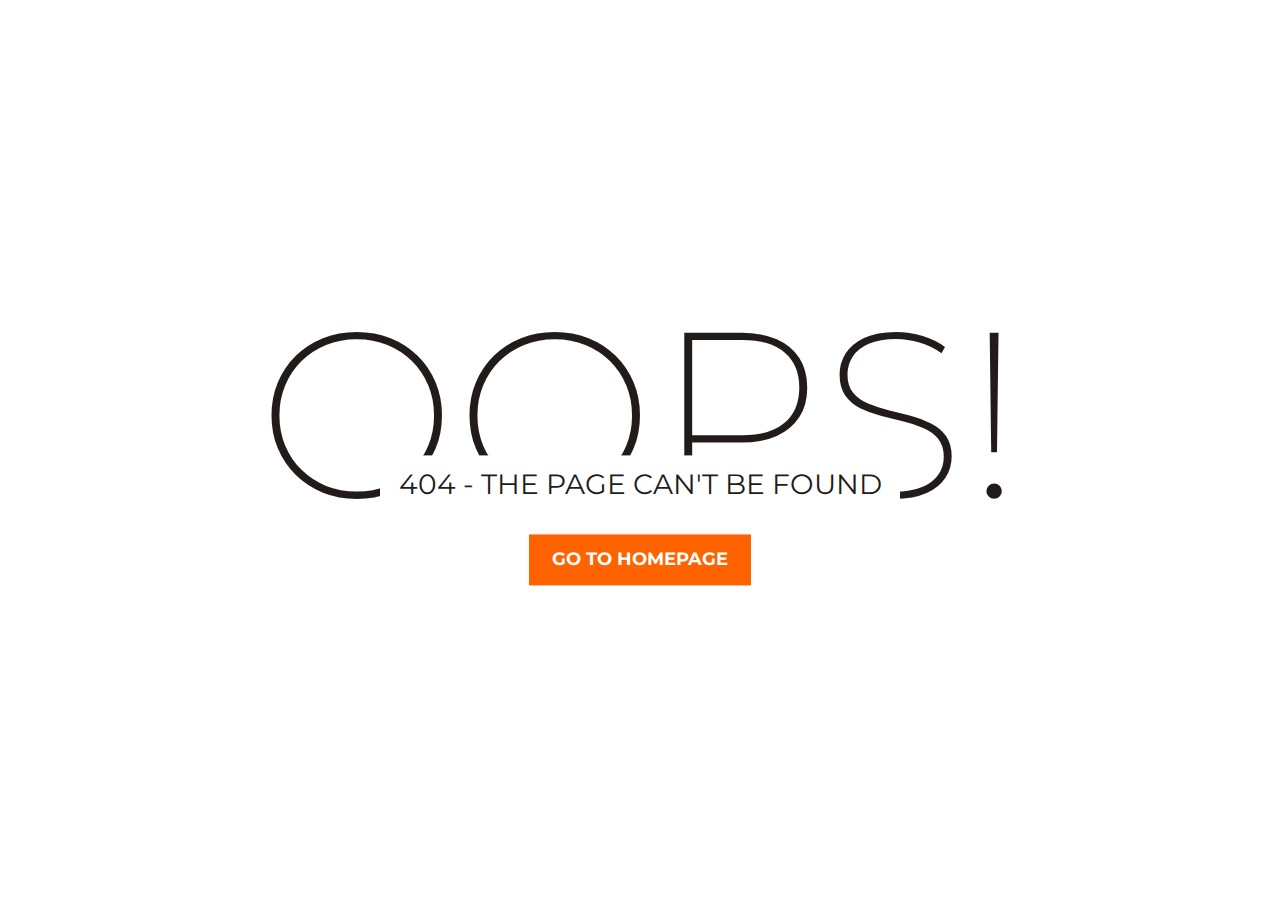
<file: TasteFoodIt/Templates/colorlib-error-404-4/index.html>
<!DOCTYPE html>
<html lang="en">

<head>
	<meta charset="utf-8">
	<meta http-equiv="X-UA-Compatible" content="IE=edge">
	<meta name="viewport" content="width=device-width, initial-scale=1">
	<!-- The above 3 meta tags *must* come first in the head; any other head content must come *after* these tags -->

	<title>404 HTML Template by Colorlib</title>

	<!-- Google font -->
	<link href="https://fonts.googleapis.com/css?family=Montserrat:200,400,700" rel="stylesheet">

	<!-- Custom stlylesheet -->
	<link type="text/css" rel="stylesheet" href="css/style.css" />

	<!-- HTML5 shim and Respond.js for IE8 support of HTML5 elements and media queries -->
	<!-- WARNING: Respond.js doesn't work if you view the page via file:// -->
	<!--[if lt IE 9]>
		  <script src="https://oss.maxcdn.com/html5shiv/3.7.3/html5shiv.min.js"></script>
		  <script src="https://oss.maxcdn.com/respond/1.4.2/respond.min.js"></script>
		<![endif]-->

</head>

<body>

	<div id="notfound">
		<div class="notfound">
			<div class="notfound-404">
				<h1>Oops!</h1>
				<h2>404 - The Page can't be found</h2>
			</div>
			<a href="#">Go TO Homepage</a>
		</div>
	</div>

</body><!-- This templates was made by Colorlib (https://colorlib.com) -->

</html>
</file>
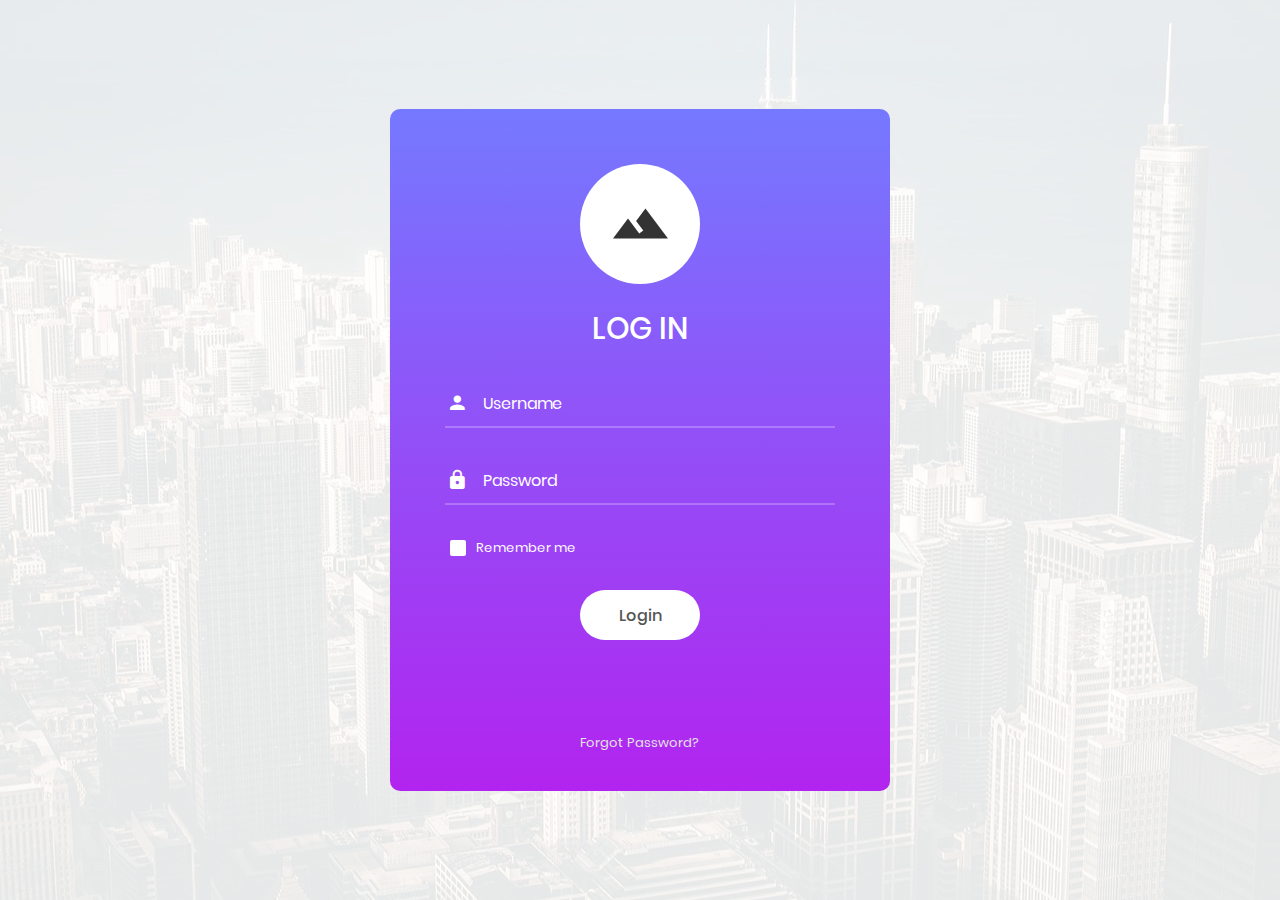
<file: TasteFoodIt/Templates/Login_v3/index.html>
<!DOCTYPE html>
<html lang="en">
<head>
	<title>Login V3</title>
	<meta charset="UTF-8">
	<meta name="viewport" content="width=device-width, initial-scale=1">
<!--===============================================================================================-->	
	<link rel="icon" type="image/png" href="images/icons/favicon.ico"/>
<!--===============================================================================================-->
	<link rel="stylesheet" type="text/css" href="vendor/bootstrap/css/bootstrap.min.css">
<!--===============================================================================================-->
	<link rel="stylesheet" type="text/css" href="fonts/font-awesome-4.7.0/css/font-awesome.min.css">
<!--===============================================================================================-->
	<link rel="stylesheet" type="text/css" href="fonts/iconic/css/material-design-iconic-font.min.css">
<!--===============================================================================================-->
	<link rel="stylesheet" type="text/css" href="vendor/animate/animate.css">
<!--===============================================================================================-->	
	<link rel="stylesheet" type="text/css" href="vendor/css-hamburgers/hamburgers.min.css">
<!--===============================================================================================-->
	<link rel="stylesheet" type="text/css" href="vendor/animsition/css/animsition.min.css">
<!--===============================================================================================-->
	<link rel="stylesheet" type="text/css" href="vendor/select2/select2.min.css">
<!--===============================================================================================-->	
	<link rel="stylesheet" type="text/css" href="vendor/daterangepicker/daterangepicker.css">
<!--===============================================================================================-->
	<link rel="stylesheet" type="text/css" href="css/util.css">
	<link rel="stylesheet" type="text/css" href="css/main.css">
<!--===============================================================================================-->
</head>
<body>
	
	<div class="limiter">
		<div class="container-login100" style="background-image: url('images/bg-01.jpg');">
			<div class="wrap-login100">
				<form class="login100-form validate-form">
					<span class="login100-form-logo">
						<i class="zmdi zmdi-landscape"></i>
					</span>

					<span class="login100-form-title p-b-34 p-t-27">
						Log in
					</span>

					<div class="wrap-input100 validate-input" data-validate = "Enter username">
						<input class="input100" type="text" name="username" placeholder="Username">
						<span class="focus-input100" data-placeholder="&#xf207;"></span>
					</div>

					<div class="wrap-input100 validate-input" data-validate="Enter password">
						<input class="input100" type="password" name="pass" placeholder="Password">
						<span class="focus-input100" data-placeholder="&#xf191;"></span>
					</div>

					<div class="contact100-form-checkbox">
						<input class="input-checkbox100" id="ckb1" type="checkbox" name="remember-me">
						<label class="label-checkbox100" for="ckb1">
							Remember me
						</label>
					</div>

					<div class="container-login100-form-btn">
						<button class="login100-form-btn">
							Login
						</button>
					</div>

					<div class="text-center p-t-90">
						<a class="txt1" href="#">
							Forgot Password?
						</a>
					</div>
				</form>
			</div>
		</div>
	</div>
	

	<div id="dropDownSelect1"></div>
	
<!--===============================================================================================-->
	<script src="vendor/jquery/jquery-3.2.1.min.js"></script>
<!--===============================================================================================-->
	<script src="vendor/animsition/js/animsition.min.js"></script>
<!--===============================================================================================-->
	<script src="vendor/bootstrap/js/popper.js"></script>
	<script src="vendor/bootstrap/js/bootstrap.min.js"></script>
<!--===============================================================================================-->
	<script src="vendor/select2/select2.min.js"></script>
<!--===============================================================================================-->
	<script src="vendor/daterangepicker/moment.min.js"></script>
	<script src="vendor/daterangepicker/daterangepicker.js"></script>
<!--===============================================================================================-->
	<script src="vendor/countdowntime/countdowntime.js"></script>
<!--===============================================================================================-->
	<script src="js/main.js"></script>

</body>
</html>
</file>
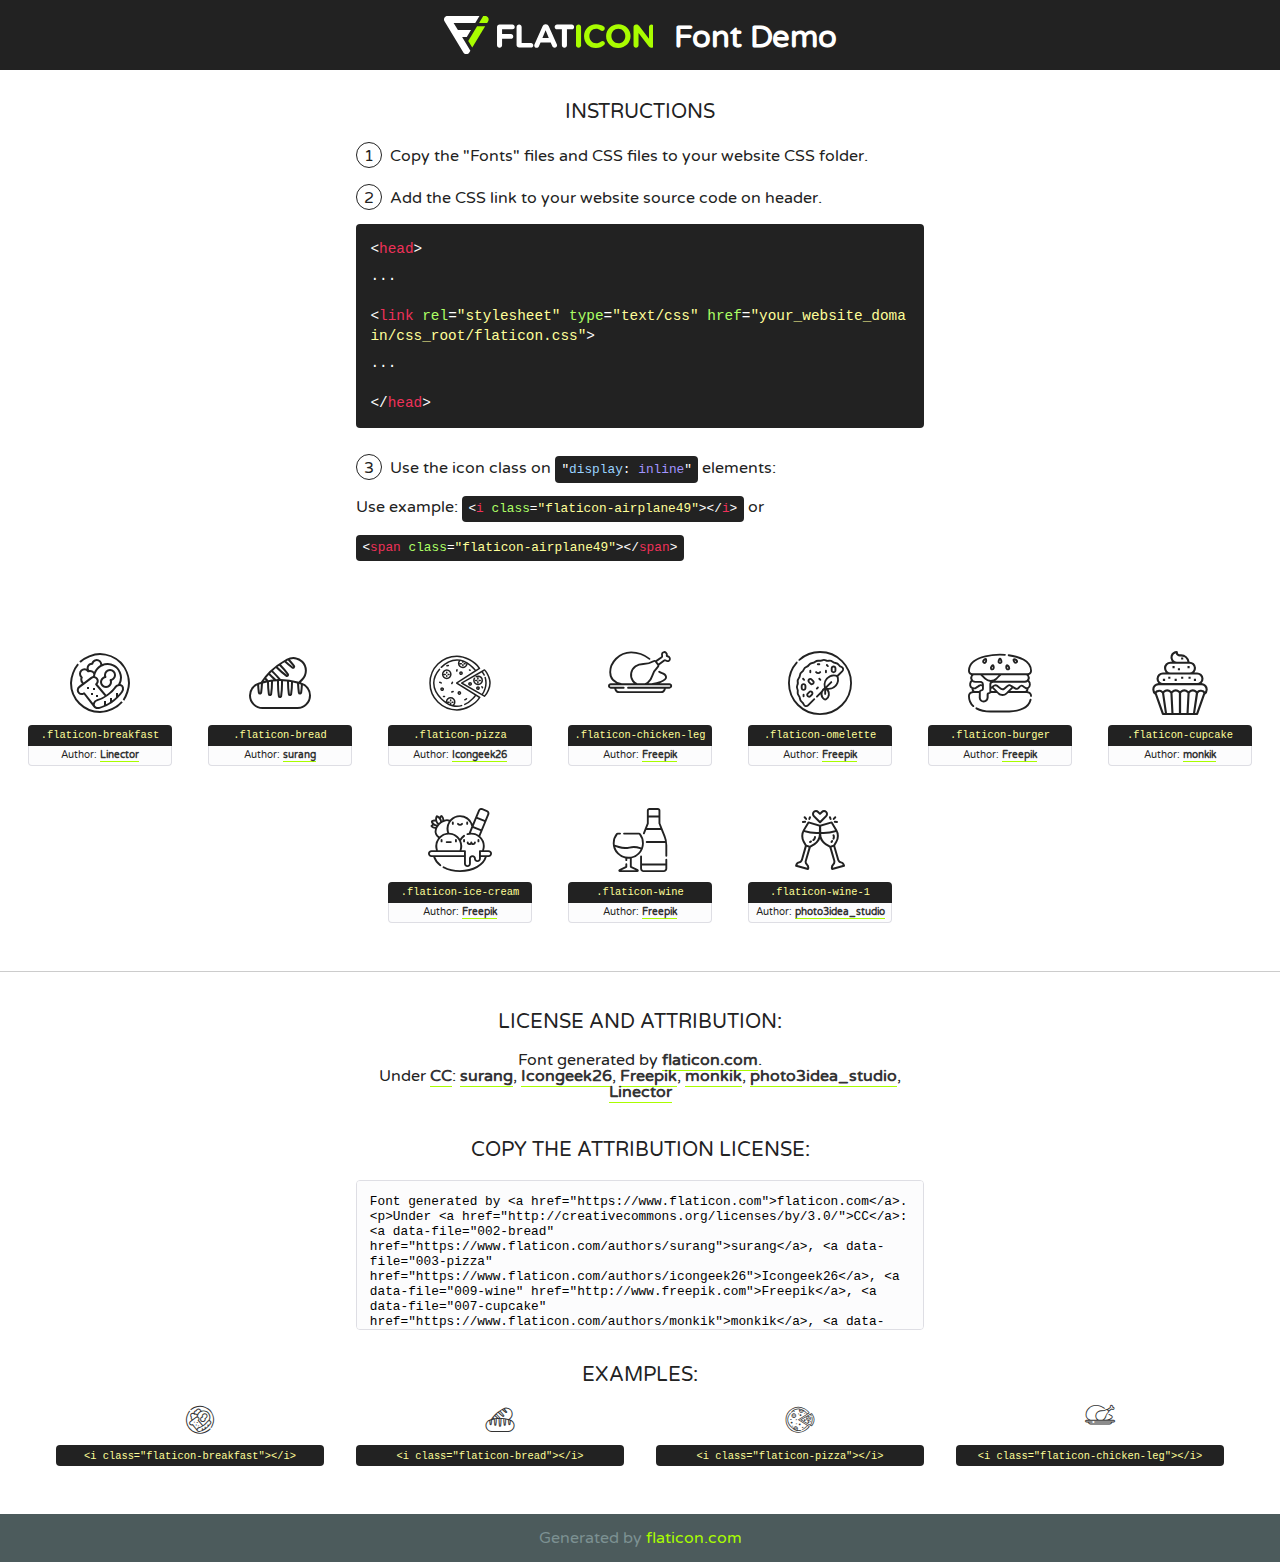
<file: TasteFoodIt/Templates/tasteit-master/fonts/flaticon/font/flaticon.html>
<!DOCTYPE html>
<!--
  Flaticon icon font: Flaticon
  Creation date: 29/07/2020 13:32
-->
<html>
<!DOCTYPE html>
<html>

<head>
    <title>Flaticon WebFont</title>
    <link href="http://fonts.googleapis.com/css?family=Varela+Round" rel="stylesheet" type="text/css" />
    <link rel="stylesheet" type="text/css" href="flaticon.css">
    <meta charset="UTF-8">
    <style>
    html, body, div, span, applet, object, iframe,
    h1, h2, h3, h4, h5, h6, p, blockquote, pre,
    a, abbr, acronym, address, big, cite, code,
    del, dfn, em, img, ins, kbd, q, s, samp,
    small, strike, strong, sub, sup, tt, var,
    b, u, i, center,
    dl, dt, dd, ol, ul, li,
    fieldset, form, label, legend,
    table, caption, tbody, tfoot, thead, tr, th, td,
    article, aside, canvas, details, embed, 
    figure, figcaption, footer, header, hgroup, 
    menu, nav, output, ruby, section, summary,
    time, mark, audio, video {
        margin: 0;
        padding: 0;
        border: 0;
        font-size: 100%;
        font: inherit;
        vertical-align: baseline;
    }
    /* HTML5 display-role reset for older browsers */
    article, aside, details, figcaption, figure, 
    footer, header, hgroup, menu, nav, section {
        display: block;
    }
    body {
        line-height: 1;
    }
    ol, ul {
        list-style: none;
    }
    blockquote, q {
        quotes: none;
    }
    blockquote:before, blockquote:after,
    q:before, q:after {
        content: '';
        content: none;
    }
    table {
        border-collapse: collapse;
        border-spacing: 0;
    }
    body {
        font-family: 'Varela Round', Helvetica, Arial, sans-serif;
        font-size: 16px;
        color: #222;
    }
    a {
        color: #333;
        border-bottom: 1px solid #a9fd00;
        font-weight: bold;
        text-decoration: none;
    }
    * {
        -moz-box-sizing: border-box;
        -webkit-box-sizing: border-box;
        box-sizing: border-box;
        margin: 0;
        padding: 0;
    }
    [class^="flaticon-"]:before, [class*=" flaticon-"]:before, [class^="flaticon-"]:after, [class*=" flaticon-"]:after {
        font-family: Flaticon;
        font-size: 30px;
        font-style: normal;
        margin-left: 20px;
        color: #333;
    }
    .wrapper {
        max-width: 600px;
        margin: auto;
        padding: 0 1em;
    }
    .title {
        font-size: 1.25em;
        text-align: center;
        margin-bottom: 1em;
        text-transform: uppercase;
    }
    header {
        text-align: center;
        background-color: #222;
        color: #fff;
        padding: 1em;
    }
    header .logo {
        width: 210px;
        height: 38px;
        display: inline-block;
        vertical-align: middle;
        margin-right: 1em;
        border: none;
    }
    header strong {
        font-size: 1.95em;
        font-weight: bold;
        vertical-align: middle;
        margin-top: 5px;
        display: inline-block;
    }
    .demo {
        margin: 2em auto;
        line-height: 1.25em;
    }
    .demo ul li {
        margin-bottom: 1em;
    }
    .demo ul li .num {
        color: #222;
        border-radius: 20px;
        display: inline-block;
        width: 26px;
        padding: 3px;
        height: 26px;
        text-align: center;
        margin-right: 0.5em;
        border: 1px solid #222;
    }
    .demo ul li code {
        background-color: #222;
        border-radius: 4px;
        padding: 0.25em 0.5em;
        display: inline-block;
        color: #fff;
        font-family: Consolas,Monaco,Lucida Console,Liberation Mono,DejaVu Sans Mono,Bitstream Vera Sans Mono,Courier New, monospace;
        font-weight: lighter;
        margin-top: 1em;
        font-size: 0.8em;
        word-break: break-all;
    }
    .demo ul li code.big {
        padding: 1em;
        font-size: 0.9em;
    }
    .demo ul li code .red {
        color: #EF3159;
    }
    .demo ul li code .green {
        color: #ACFF65;
    }
    .demo ul li code .yellow {
        color: #FFFF99;
    }
    .demo ul li code .blue {
        color: #99D3FF;
    }
    .demo ul li code .purple {
        color: #A295FF;
    }
    .demo ul li code .dots {
        margin-top: 0.5em;
        display: block;
    }
    #glyphs {
        border-bottom: 1px solid #ccc;
        padding: 2em 0;
        text-align: center;
    }
    .glyph {
        display: inline-block;
        width: 9em;
        margin: 1em;
        text-align: center;
        vertical-align: top;
        background: #FFF;
    }
    .glyph .glyph-icon {
        padding: 10px;
        display: block;
        font-family:"Flaticon";
        font-size: 64px;
        line-height: 1;
    }
    .glyph .glyph-icon:before {
        font-size: 64px;
        color: #222;
        margin-left: 0;
    }
    .class-name {
        font-size: 0.65em;
        background-color: #222;
        color: #fff;
        border-radius: 4px 4px 0 0;
        padding: 0.5em;
        color: #FFFF99;
        font-family: Consolas,Monaco,Lucida Console,Liberation Mono,DejaVu Sans Mono,Bitstream Vera Sans Mono,Courier New, monospace;
    }
    .author-name {
        font-size: 0.6em;
        background-color: #fcfcfd;
        border: 1px solid #DEDEE4;
        border-top: 0;
        border-radius: 0 0 4px 4px;
        padding: 0.5em;
    }
    .class-name:last-child {
        font-size: 10px;
        color:#888;
    }
    .class-name:last-child a {
        font-size: 10px;
        color:#555;
    }
    .class-name:last-child a:hover {
        color:#a9fd00;
    }
    .glyph > input {
        display: block;
        width: 100px;
        margin: 5px auto;
        text-align: center;
        font-size: 12px;
        cursor: text;
    }
    .glyph > input.icon-input {
        font-family:"Flaticon";
        font-size: 16px;
        margin-bottom: 10px;
    }
    .attribution .title {
        margin-top: 2em;
    }
    .attribution textarea {
        background-color: #fcfcfd;
        padding: 1em;
        border: none;
        box-shadow: none;
        border: 1px solid #DEDEE4;
        border-radius: 4px;
        resize: none;
        width: 100%;
        height: 150px;
        font-size: 0.8em;
        font-family: Consolas,Monaco,Lucida Console,Liberation Mono,DejaVu Sans Mono,Bitstream Vera Sans Mono,Courier New, monospace;
        -webkit-appearance: none;
    }
    .iconsuse {
        margin: 2em auto;
        text-align: center;
        max-width: 1200px;
    }
    .iconsuse:after {
        content: '';
        display: table;
        clear: both;
    }
    .iconsuse .image {
        float: left;
        width: 25%;
        padding: 0 1em;
    }
    .iconsuse .image p {
        margin-bottom: 1em;
    }
    .iconsuse .image span {
        display: block;
        font-size: 0.65em;
        background-color: #222;
        color: #fff;
        border-radius: 4px;
        padding: 0.5em;
        color: #FFFF99;
        margin-top: 1em;
        font-family: Consolas,Monaco,Lucida Console,Liberation Mono,DejaVu Sans Mono,Bitstream Vera Sans Mono,Courier New, monospace;
    }
    #footer {
        text-align: center;
        background-color: #4C5B5C;
        color: #7c9192;
        padding: 1em;
    }
    #footer a {
        border: none;
        color: #a9fd00;
        font-weight: normal;
    }
    @media (max-width: 960px) {
        .iconsuse .image {
            width: 50%;
        }
    }
    @media (max-width: 560px) {
        .iconsuse .image {
            width: 100%;
        }
    }
    </style>
</head>

<body class="characters-off">

    <header>
        <a href="https://www.flaticon.com" target="_blank" class="logo">
            <svg version="1.1" xmlns="http://www.w3.org/2000/svg" xmlns:xlink="http://www.w3.org/1999/xlink" xmlns:a="http://ns.adobe.com/AdobeSVGViewerExtensions/3.0/" viewBox="0 0 560.875 102.036" enable-background="new 0 0 560.875 102.036" xml:space="preserve">
                <defs>
                </defs>
                <g>
                    <g class="letters">
                        <path fill="#ffffff" d="M141.596,29.675c0-3.777,2.985-6.767,6.764-6.767h34.438c3.426,0,6.15,2.728,6.15,6.15
                        c0,3.43-2.724,6.149-6.15,6.149h-27.674v13.091h23.719c3.429,0,6.151,2.724,6.151,6.15c0,3.43-2.723,6.149-6.151,6.149h-23.719
                        v17.574c0,3.773-2.986,6.761-6.764,6.761c-3.779,0-6.764-2.989-6.764-6.761V29.675z"></path>
                        <path fill="#ffffff" d="M193.844,29.149c0-3.781,2.985-6.767,6.764-6.767c3.776,0,6.763,2.985,6.763,6.767v42.957h25.039
                        c3.426,0,6.149,2.726,6.149,6.153c0,3.425-2.723,6.15-6.149,6.15h-31.802c-3.779,0-6.764-2.986-6.764-6.768V29.149z"></path>
                        <path fill="#ffffff" d="M241.891,75.71l21.438-48.407c1.492-3.341,4.215-5.357,7.906-5.357h0.792
                        c3.686,0,6.323,2.017,7.815,5.357l21.439,48.407c0.436,0.967,0.701,1.845,0.701,2.723c0,3.602-2.809,6.501-6.414,6.501
                        c-3.161,0-5.269-1.845-6.499-4.655l-4.132-9.661h-27.059l-4.301,10.102c-1.144,2.631-3.426,4.214-6.237,4.214
                        c-3.517,0-6.24-2.81-6.24-6.325C241.1,77.64,241.451,76.677,241.891,75.71z M279.932,58.666l-8.521-20.297l-8.526,20.297H279.932
                        z"></path>
                        <path fill="#ffffff" d="M314.864,35.387H301.86c-3.429,0-6.239-2.813-6.239-6.238c0-3.429,2.811-6.24,6.239-6.24h39.533
                        c3.426,0,6.237,2.811,6.237,6.24c0,3.425-2.811,6.238-6.237,6.238h-13.001v42.785c0,3.773-2.99,6.761-6.764,6.761
                        c-3.779,0-6.764-2.989-6.764-6.761V35.387z"></path>
                        <path fill="#A9FD00" d="M352.615,29.149c0-3.781,2.985-6.767,6.767-6.767c3.774,0,6.761,2.985,6.761,6.767v49.024
                        c0,3.773-2.987,6.761-6.761,6.761c-3.781,0-6.767-2.989-6.767-6.761V29.149z"></path>
                        <path fill="#A9FD00" d="M374.132,53.836v-0.179c0-17.481,13.178-31.801,32.065-31.801c9.22,0,15.459,2.458,20.557,6.238
                        c1.402,1.054,2.637,2.985,2.637,5.357c0,3.692-2.985,6.59-6.681,6.59c-1.845,0-3.071-0.702-4.044-1.319
                        c-3.776-2.813-7.729-4.393-12.562-4.393c-10.364,0-17.831,8.611-17.831,19.154v0.173c0,10.542,7.291,19.329,17.831,19.329
                        c5.715,0,9.492-1.756,13.359-4.834c1.049-0.874,2.458-1.491,4.039-1.491c3.429,0,6.325,2.813,6.325,6.236
                        c0,2.106-1.056,3.78-2.282,4.834c-5.539,4.834-12.036,7.733-21.878,7.733C387.572,85.464,374.132,71.493,374.132,53.836z"></path>
                        <path fill="#A9FD00" d="M433.009,53.836v-0.179c0-17.481,13.79-31.801,32.766-31.801c18.981,0,32.592,14.143,32.592,31.628v0.173
                        c0,17.483-13.785,31.807-32.769,31.807C446.625,85.464,433.009,71.32,433.009,53.836z M484.224,53.836v-0.179
                        c0-10.539-7.725-19.326-18.626-19.326c-10.893,0-18.449,8.611-18.449,19.154v0.173c0,10.542,7.73,19.329,18.626,19.329
                        C476.676,72.986,484.224,64.378,484.224,53.836z"></path>
                        <path fill="#A9FD00" d="M506.233,29.321c0-3.774,2.99-6.763,6.767-6.763h1.401c3.252,0,5.183,1.583,7.029,3.953l26.093,34.265
                        V29.059c0-3.692,2.99-6.677,6.681-6.677c3.683,0,6.671,2.985,6.671,6.677v48.934c0,3.78-2.987,6.765-6.764,6.765h-0.436
                        c-3.257,0-5.188-1.581-7.034-3.953l-27.056-35.492v32.944c0,3.687-2.985,6.676-6.678,6.676c-3.683,0-6.673-2.989-6.673-6.676
                        V29.321z"></path>
                    </g>
                    <g class="insignia">
                        <path fill="#ffffff" d="M48.372,56.137h12.517l11.156-18.537H37.186L25.688,18.539h57.825L94.668,0H9.271
                        C5.925,0,2.842,1.801,1.198,4.716c-1.644,2.907-1.593,6.482,0.134,9.343l50.38,83.501c1.678,2.781,4.689,4.476,7.938,4.476
                        c3.246,0,6.257-1.695,7.935-4.476l2.898-4.804L48.372,56.137z"></path>
                        <g class="i">
                            <path fill="#A9FD00" d="M93.575,18.539h0.031v0.004l21.652,0.004l2.705-4.488c1.727-2.861,1.778-6.436,0.133-9.343
                            C116.454,1.801,113.371,0,110.026,0h-5.294L93.575,18.539z"></path>
                            <polygon fill="#A9FD00" points="88.291,27.356 64.725,66.486 75.519,84.404 109.942,27.356"></polygon>
                        </g>
                    </g>
                </g>
            </svg>
        </a>
        <strong>Font Demo</strong>
    </header>


    <section class="demo wrapper">

        <p class="title">Instructions</p>

        <ul>
            <li>
                <span class="num">1</span>Copy the "Fonts" files and CSS files to your website CSS folder.
            </li>
            <li>
                <span class="num">2</span>Add the CSS link to your website source code on header.
                <code class="big">
                    &lt;<span class="red">head</span>&gt;
                    <br/><span class="dots">...</span>
                    <br/>&lt;<span class="red">link</span> <span class="green">rel</span>=<span class="yellow">"stylesheet"</span> <span class="green">type</span>=<span class="yellow">"text/css"</span> <span class="green">href</span>=<span class="yellow">"your_website_domain/css_root/flaticon.css"</span>&gt;
                    <br/><span class="dots">...</span>
                    <br/>&lt;/<span class="red">head</span>&gt;
                </code>
            </li>

            <li>
                <p>
                    <span class="num">3</span>Use the icon class on <code>"<span class="blue">display</span>:<span class="purple"> inline</span>"</code> elements:
                    <br />
                    Use example: <code>&lt;<span class="red">i</span> <span class="green">class</span>=<span class="yellow">&quot;flaticon-airplane49&quot;</span>&gt;&lt;/<span class="red">i</span>&gt;</code> or <code>&lt;<span class="red">span</span> <span class="green">class</span>=<span class="yellow">&quot;flaticon-airplane49&quot;</span>&gt;&lt;/<span class="red">span</span>&gt;</code>
            </li>
        </ul>

    </section>




   <section id="glyphs">          
    
      
        <div class="glyph"><div class="glyph-icon flaticon-breakfast"></div>
            <div class="class-name">.flaticon-breakfast</div>
            <div class="author-name">Author: <a data-file="001-breakfast" href="https://www.flaticon.com/authors/linector">Linector</a> </div> 
        </div>        
        
        <div class="glyph"><div class="glyph-icon flaticon-bread"></div>
            <div class="class-name">.flaticon-bread</div>
            <div class="author-name">Author: <a data-file="002-bread" href="https://www.flaticon.com/authors/surang">surang</a> </div> 
        </div>        
        
        <div class="glyph"><div class="glyph-icon flaticon-pizza"></div>
            <div class="class-name">.flaticon-pizza</div>
            <div class="author-name">Author: <a data-file="003-pizza" href="https://www.flaticon.com/authors/icongeek26">Icongeek26</a> </div> 
        </div>        
        
        <div class="glyph"><div class="glyph-icon flaticon-chicken-leg"></div>
            <div class="class-name">.flaticon-chicken-leg</div>
            <div class="author-name">Author: <a data-file="004-chicken-leg" href="http://www.freepik.com">Freepik</a> </div> 
        </div>        
        
        <div class="glyph"><div class="glyph-icon flaticon-omelette"></div>
            <div class="class-name">.flaticon-omelette</div>
            <div class="author-name">Author: <a data-file="005-omelette" href="http://www.freepik.com">Freepik</a> </div> 
        </div>        
        
        <div class="glyph"><div class="glyph-icon flaticon-burger"></div>
            <div class="class-name">.flaticon-burger</div>
            <div class="author-name">Author: <a data-file="006-burger" href="http://www.freepik.com">Freepik</a> </div> 
        </div>        
        
        <div class="glyph"><div class="glyph-icon flaticon-cupcake"></div>
            <div class="class-name">.flaticon-cupcake</div>
            <div class="author-name">Author: <a data-file="007-cupcake" href="https://www.flaticon.com/authors/monkik">monkik</a> </div> 
        </div>        
        
        <div class="glyph"><div class="glyph-icon flaticon-ice-cream"></div>
            <div class="class-name">.flaticon-ice-cream</div>
            <div class="author-name">Author: <a data-file="008-ice-cream" href="http://www.freepik.com">Freepik</a> </div> 
        </div>        
        
        <div class="glyph"><div class="glyph-icon flaticon-wine"></div>
            <div class="class-name">.flaticon-wine</div>
            <div class="author-name">Author: <a data-file="009-wine" href="http://www.freepik.com">Freepik</a> </div> 
        </div>        
        
        <div class="glyph"><div class="glyph-icon flaticon-wine-1"></div>
            <div class="class-name">.flaticon-wine-1</div>
            <div class="author-name">Author: <a data-file="010-wine-1" href="https://www.flaticon.com/authors/photo3idea-studio">photo3idea_studio</a> </div> 
        </div>        
        

    </section>



    <section class="attribution wrapper"   style="text-align:center;">

      <div class="title">License and attribution:</div><div class="attrDiv">Font generated by <a href="https://www.flaticon.com">flaticon.com</a>. <div><p>Under <a href="http://creativecommons.org/licenses/by/3.0/">CC</a>: <a data-file="002-bread" href="https://www.flaticon.com/authors/surang">surang</a>, <a data-file="003-pizza" href="https://www.flaticon.com/authors/icongeek26">Icongeek26</a>, <a data-file="009-wine" href="http://www.freepik.com">Freepik</a>, <a data-file="007-cupcake" href="https://www.flaticon.com/authors/monkik">monkik</a>, <a data-file="010-wine-1" href="https://www.flaticon.com/authors/photo3idea-studio">photo3idea_studio</a>, <a data-file="001-breakfast" href="https://www.flaticon.com/authors/linector">Linector</a></p>  </div>
      </div>
      <div class="title">Copy the Attribution License:</div>

    <textarea onclick="this.focus();this.select();">Font generated by &lt;a href=&quot;https://www.flaticon.com&quot;&gt;flaticon.com&lt;/a&gt;. <p>Under <a href="http://creativecommons.org/licenses/by/3.0/">CC</a>: <a data-file="002-bread" href="https://www.flaticon.com/authors/surang">surang</a>, <a data-file="003-pizza" href="https://www.flaticon.com/authors/icongeek26">Icongeek26</a>, <a data-file="009-wine" href="http://www.freepik.com">Freepik</a>, <a data-file="007-cupcake" href="https://www.flaticon.com/authors/monkik">monkik</a>, <a data-file="010-wine-1" href="https://www.flaticon.com/authors/photo3idea-studio">photo3idea_studio</a>, <a data-file="001-breakfast" href="https://www.flaticon.com/authors/linector">Linector</a></p>  
     </textarea>

    </section>

    <section class="iconsuse">

          <div class="title">Examples:</div>            
             
            <div class="image">
                <p>
                    <i class="glyph-icon flaticon-breakfast"></i> 
                    <span>&lt;i class=&quot;flaticon-breakfast&quot;&gt;&lt;/i&gt;</span>
                </p>
            </div>
            
            <div class="image">
                <p>
                    <i class="glyph-icon flaticon-bread"></i> 
                    <span>&lt;i class=&quot;flaticon-bread&quot;&gt;&lt;/i&gt;</span>
                </p>
            </div>
            
            <div class="image">
                <p>
                    <i class="glyph-icon flaticon-pizza"></i> 
                    <span>&lt;i class=&quot;flaticon-pizza&quot;&gt;&lt;/i&gt;</span>
                </p>
            </div>
            
            <div class="image">
                <p>
                    <i class="glyph-icon flaticon-chicken-leg"></i> 
                    <span>&lt;i class=&quot;flaticon-chicken-leg&quot;&gt;&lt;/i&gt;</span>
                </p>
            </div>
                       
        </div>
                            
    </section>

<div id="footer">
    <div>Generated by <a href="https://www.flaticon.com">flaticon.com</a>
    </div>
</div>



</body>
</html>
</file>
<file: TasteFoodIt/Templates/colorlib-error-404-4/css/style.css>
* {
  -webkit-box-sizing: border-box;
          box-sizing: border-box;
}

body {
  padding: 0;
  margin: 0;
}

#notfound {
  position: relative;
  height: 100vh;
}

#notfound .notfound {
  position: absolute;
  left: 50%;
  top: 50%;
  -webkit-transform: translate(-50%, -50%);
      -ms-transform: translate(-50%, -50%);
          transform: translate(-50%, -50%);
}

.notfound {
  max-width: 520px;
  width: 100%;
  line-height: 1.4;
  text-align: center;
}

.notfound .notfound-404 {
  position: relative;
  height: 200px;
  margin: 0px auto 20px;
  z-index: -1;
}

.notfound .notfound-404 h1 {
  font-family: 'Montserrat', sans-serif;
  font-size: 236px;
  font-weight: 200;
  margin: 0px;
  color: #211b19;
  text-transform: uppercase;
  position: absolute;
  left: 50%;
  top: 50%;
  -webkit-transform: translate(-50%, -50%);
      -ms-transform: translate(-50%, -50%);
          transform: translate(-50%, -50%);
}

.notfound .notfound-404 h2 {
  font-family: 'Montserrat', sans-serif;
  font-size: 28px;
  font-weight: 400;
  text-transform: uppercase;
  color: #211b19;
  background: #fff;
  padding: 10px 5px;
  margin: auto;
  display: inline-block;
  position: absolute;
  bottom: 0px;
  left: 0;
  right: 0;
}

.notfound a {
  font-family: 'Montserrat', sans-serif;
  display: inline-block;
  font-weight: 700;
  text-decoration: none;
  color: #fff;
  text-transform: uppercase;
  padding: 13px 23px;
  background: #ff6300;
  font-size: 18px;
  -webkit-transition: 0.2s all;
  transition: 0.2s all;
}

.notfound a:hover {
  color: #ff6300;
  background: #211b19;
}

@media only screen and (max-width: 767px) {
  .notfound .notfound-404 h1 {
    font-size: 148px;
  }
}

@media only screen and (max-width: 480px) {
  .notfound .notfound-404 {
    height: 148px;
    margin: 0px auto 10px;
  }
  .notfound .notfound-404 h1 {
    font-size: 86px;
  }
  .notfound .notfound-404 h2 {
    font-size: 16px;
  }
  .notfound a {
    padding: 7px 15px;
    font-size: 14px;
  }
}
</file>
<file: TasteFoodIt/Templates/Login_v3/vendor/daterangepicker/daterangepicker.css>
.daterangepicker {
  position: absolute;
  color: inherit;
  background-color: #fff;
  border-radius: 4px;
  width: 278px;
  padding: 4px;
  margin-top: 1px;
  top: 100px;
  left: 20px;
  /* Calendars */ }
  .daterangepicker:before, .daterangepicker:after {
    position: absolute;
    display: inline-block;
    border-bottom-color: rgba(0, 0, 0, 0.2);
    content: ''; }
  .daterangepicker:before {
    top: -7px;
    border-right: 7px solid transparent;
    border-left: 7px solid transparent;
    border-bottom: 7px solid #ccc; }
  .daterangepicker:after {
    top: -6px;
    border-right: 6px solid transparent;
    border-bottom: 6px solid #fff;
    border-left: 6px solid transparent; }
  .daterangepicker.opensleft:before {
    right: 9px; }
  .daterangepicker.opensleft:after {
    right: 10px; }
  .daterangepicker.openscenter:before {
    left: 0;
    right: 0;
    width: 0;
    margin-left: auto;
    margin-right: auto; }
  .daterangepicker.openscenter:after {
    left: 0;
    right: 0;
    width: 0;
    margin-left: auto;
    margin-right: auto; }
  .daterangepicker.opensright:before {
    left: 9px; }
  .daterangepicker.opensright:after {
    left: 10px; }
  .daterangepicker.dropup {
    margin-top: -5px; }
    .daterangepicker.dropup:before {
      top: initial;
      bottom: -7px;
      border-bottom: initial;
      border-top: 7px solid #ccc; }
    .daterangepicker.dropup:after {
      top: initial;
      bottom: -6px;
      border-bottom: initial;
      border-top: 6px solid #fff; }
  .daterangepicker.dropdown-menu {
    max-width: none;
    z-index: 3001; }
  .daterangepicker.single .ranges, .daterangepicker.single .calendar {
    float: none; }
  .daterangepicker.show-calendar .calendar {
    display: block; }
  .daterangepicker .calendar {
    display: none;
    max-width: 270px;
    margin: 4px; }
    .daterangepicker .calendar.single .calendar-table {
      border: none; }
    .daterangepicker .calendar th, .daterangepicker .calendar td {
      white-space: nowrap;
      text-align: center;
      min-width: 32px; }
  .daterangepicker .calendar-table {
    border: 1px solid #fff;
    padding: 4px;
    border-radius: 4px;
    background-color: #fff; }
  .daterangepicker table {
    width: 100%;
    margin: 0; }
  .daterangepicker td, .daterangepicker th {
    text-align: center;
    width: 20px;
    height: 20px;
    border-radius: 4px;
    border: 1px solid transparent;
    white-space: nowrap;
    cursor: pointer; }
    .daterangepicker td.available:hover, .daterangepicker th.available:hover {
      background-color: #eee;
      border-color: transparent;
      color: inherit; }
    .daterangepicker td.week, .daterangepicker th.week {
      font-size: 80%;
      color: #ccc; }
  .daterangepicker td.off, .daterangepicker td.off.in-range, .daterangepicker td.off.start-date, .daterangepicker td.off.end-date {
    background-color: #fff;
    border-color: transparent;
    color: #999; }
  .daterangepicker td.in-range {
    background-color: #ebf4f8;
    border-color: transparent;
    color: #000;
    border-radius: 0; }
  .daterangepicker td.start-date {
    border-radius: 4px 0 0 4px; }
  .daterangepicker td.end-date {
    border-radius: 0 4px 4px 0; }
  .daterangepicker td.start-date.end-date {
    border-radius: 4px; }
  .daterangepicker td.active, .daterangepicker td.active:hover {
    background-color: #357ebd;
    border-color: transparent;
    color: #fff; }
  .daterangepicker th.month {
    width: auto; }
  .daterangepicker td.disabled, .daterangepicker option.disabled {
    color: #999;
    cursor: not-allowed;
    text-decoration: line-through; }
  .daterangepicker select.monthselect, .daterangepicker select.yearselect {
    font-size: 12px;
    padding: 1px;
    height: auto;
    margin: 0;
    cursor: default; }
  .daterangepicker select.monthselect {
    margin-right: 2%;
    width: 56%; }
  .daterangepicker select.yearselect {
    width: 40%; }
  .daterangepicker select.hourselect, .daterangepicker select.minuteselect, .daterangepicker select.secondselect, .daterangepicker select.ampmselect {
    width: 50px;
    margin-bottom: 0; }
  .daterangepicker .input-mini {
    border: 1px solid #ccc;
    border-radius: 4px;
    color: #555;
    height: 30px;
    line-height: 30px;
    display: block;
    vertical-align: middle;
    margin: 0 0 5px 0;
    padding: 0 6px 0 28px;
    width: 100%; }
    .daterangepicker .input-mini.active {
      border: 1px solid #08c;
      border-radius: 4px; }
  .daterangepicker .daterangepicker_input {
    position: relative; }
    .daterangepicker .daterangepicker_input i {
      position: absolute;
      left: 8px;
      top: 8px; }
  .daterangepicker.rtl .input-mini {
    padding-right: 28px;
    padding-left: 6px; }
  .daterangepicker.rtl .daterangepicker_input i {
    left: auto;
    right: 8px; }
  .daterangepicker .calendar-time {
    text-align: center;
    margin: 5px auto;
    line-height: 30px;
    position: relative;
    padding-left: 28px; }
    .daterangepicker .calendar-time select.disabled {
      color: #ccc;
      cursor: not-allowed; }

.ranges {
  font-size: 11px;
  float: none;
  margin: 4px;
  text-align: left; }
  .ranges ul {
    list-style: none;
    margin: 0 auto;
    padding: 0;
    width: 100%; }
  .ranges li {
    font-size: 13px;
    background-color: #f5f5f5;
    border: 1px solid #f5f5f5;
    border-radius: 4px;
    color: #08c;
    padding: 3px 12px;
    margin-bottom: 8px;
    cursor: pointer; }
    .ranges li:hover {
      background-color: #08c;
      border: 1px solid #08c;
      color: #fff; }
    .ranges li.active {
      background-color: #08c;
      border: 1px solid #08c;
      color: #fff; }

/*  Larger Screen Styling */
@media (min-width: 564px) {
  .daterangepicker {
    width: auto; }
    .daterangepicker .ranges ul {
      width: 160px; }
    .daterangepicker.single .ranges ul {
      width: 100%; }
    .daterangepicker.single .calendar.left {
      clear: none; }
    .daterangepicker.single.ltr .ranges, .daterangepicker.single.ltr .calendar {
      float: left; }
    .daterangepicker.single.rtl .ranges, .daterangepicker.single.rtl .calendar {
      float: right; }
    .daterangepicker.ltr {
      direction: ltr;
      text-align: left; }
      .daterangepicker.ltr .calendar.left {
        clear: left;
        margin-right: 0; }
        .daterangepicker.ltr .calendar.left .calendar-table {
          border-right: none;
          border-top-right-radius: 0;
          border-bottom-right-radius: 0; }
      .daterangepicker.ltr .calendar.right {
        margin-left: 0; }
        .daterangepicker.ltr .calendar.right .calendar-table {
          border-left: none;
          border-top-left-radius: 0;
          border-bottom-left-radius: 0; }
      .daterangepicker.ltr .left .daterangepicker_input {
        padding-right: 12px; }
      .daterangepicker.ltr .calendar.left .calendar-table {
        padding-right: 12px; }
      .daterangepicker.ltr .ranges, .daterangepicker.ltr .calendar {
        float: left; }
    .daterangepicker.rtl {
      direction: rtl;
      text-align: right; }
      .daterangepicker.rtl .calendar.left {
        clear: right;
        margin-left: 0; }
        .daterangepicker.rtl .calendar.left .calendar-table {
          border-left: none;
          border-top-left-radius: 0;
          border-bottom-left-radius: 0; }
      .daterangepicker.rtl .calendar.right {
        margin-right: 0; }
        .daterangepicker.rtl .calendar.right .calendar-table {
          border-right: none;
          border-top-right-radius: 0;
          border-bottom-right-radius: 0; }
      .daterangepicker.rtl .left .daterangepicker_input {
        padding-left: 12px; }
      .daterangepicker.rtl .calendar.left .calendar-table {
        padding-left: 12px; }
      .daterangepicker.rtl .ranges, .daterangepicker.rtl .calendar {
        text-align: right;
        float: right; } }
@media (min-width: 730px) {
  .daterangepicker .ranges {
    width: auto; }
  .daterangepicker.ltr .ranges {
    float: left; }
  .daterangepicker.rtl .ranges {
    float: right; }
  .daterangepicker .calendar.left {
    clear: none !important; } }
</file>
<file: TasteFoodIt/Templates/Login_v3/css/util.css>
/*[ FONT SIZE ]
///////////////////////////////////////////////////////////
*/
.fs-1 {font-size: 1px;}
.fs-2 {font-size: 2px;}
.fs-3 {font-size: 3px;}
.fs-4 {font-size: 4px;}
.fs-5 {font-size: 5px;}
.fs-6 {font-size: 6px;}
.fs-7 {font-size: 7px;}
.fs-8 {font-size: 8px;}
.fs-9 {font-size: 9px;}
.fs-10 {font-size: 10px;}
.fs-11 {font-size: 11px;}
.fs-12 {font-size: 12px;}
.fs-13 {font-size: 13px;}
.fs-14 {font-size: 14px;}
.fs-15 {font-size: 15px;}
.fs-16 {font-size: 16px;}
.fs-17 {font-size: 17px;}
.fs-18 {font-size: 18px;}
.fs-19 {font-size: 19px;}
.fs-20 {font-size: 20px;}
.fs-21 {font-size: 21px;}
.fs-22 {font-size: 22px;}
.fs-23 {font-size: 23px;}
.fs-24 {font-size: 24px;}
.fs-25 {font-size: 25px;}
.fs-26 {font-size: 26px;}
.fs-27 {font-size: 27px;}
.fs-28 {font-size: 28px;}
.fs-29 {font-size: 29px;}
.fs-30 {font-size: 30px;}
.fs-31 {font-size: 31px;}
.fs-32 {font-size: 32px;}
.fs-33 {font-size: 33px;}
.fs-34 {font-size: 34px;}
.fs-35 {font-size: 35px;}
.fs-36 {font-size: 36px;}
.fs-37 {font-size: 37px;}
.fs-38 {font-size: 38px;}
.fs-39 {font-size: 39px;}
.fs-40 {font-size: 40px;}
.fs-41 {font-size: 41px;}
.fs-42 {font-size: 42px;}
.fs-43 {font-size: 43px;}
.fs-44 {font-size: 44px;}
.fs-45 {font-size: 45px;}
.fs-46 {font-size: 46px;}
.fs-47 {font-size: 47px;}
.fs-48 {font-size: 48px;}
.fs-49 {font-size: 49px;}
.fs-50 {font-size: 50px;}
.fs-51 {font-size: 51px;}
.fs-52 {font-size: 52px;}
.fs-53 {font-size: 53px;}
.fs-54 {font-size: 54px;}
.fs-55 {font-size: 55px;}
.fs-56 {font-size: 56px;}
.fs-57 {font-size: 57px;}
.fs-58 {font-size: 58px;}
.fs-59 {font-size: 59px;}
.fs-60 {font-size: 60px;}
.fs-61 {font-size: 61px;}
.fs-62 {font-size: 62px;}
.fs-63 {font-size: 63px;}
.fs-64 {font-size: 64px;}
.fs-65 {font-size: 65px;}
.fs-66 {font-size: 66px;}
.fs-67 {font-size: 67px;}
.fs-68 {font-size: 68px;}
.fs-69 {font-size: 69px;}
.fs-70 {font-size: 70px;}
.fs-71 {font-size: 71px;}
.fs-72 {font-size: 72px;}
.fs-73 {font-size: 73px;}
.fs-74 {font-size: 74px;}
.fs-75 {font-size: 75px;}
.fs-76 {font-size: 76px;}
.fs-77 {font-size: 77px;}
.fs-78 {font-size: 78px;}
.fs-79 {font-size: 79px;}
.fs-80 {font-size: 80px;}
.fs-81 {font-size: 81px;}
.fs-82 {font-size: 82px;}
.fs-83 {font-size: 83px;}
.fs-84 {font-size: 84px;}
.fs-85 {font-size: 85px;}
.fs-86 {font-size: 86px;}
.fs-87 {font-size: 87px;}
.fs-88 {font-size: 88px;}
.fs-89 {font-size: 89px;}
.fs-90 {font-size: 90px;}
.fs-91 {font-size: 91px;}
.fs-92 {font-size: 92px;}
.fs-93 {font-size: 93px;}
.fs-94 {font-size: 94px;}
.fs-95 {font-size: 95px;}
.fs-96 {font-size: 96px;}
.fs-97 {font-size: 97px;}
.fs-98 {font-size: 98px;}
.fs-99 {font-size: 99px;}
.fs-100 {font-size: 100px;}
.fs-101 {font-size: 101px;}
.fs-102 {font-size: 102px;}
.fs-103 {font-size: 103px;}
.fs-104 {font-size: 104px;}
.fs-105 {font-size: 105px;}
.fs-106 {font-size: 106px;}
.fs-107 {font-size: 107px;}
.fs-108 {font-size: 108px;}
.fs-109 {font-size: 109px;}
.fs-110 {font-size: 110px;}
.fs-111 {font-size: 111px;}
.fs-112 {font-size: 112px;}
.fs-113 {font-size: 113px;}
.fs-114 {font-size: 114px;}
.fs-115 {font-size: 115px;}
.fs-116 {font-size: 116px;}
.fs-117 {font-size: 117px;}
.fs-118 {font-size: 118px;}
.fs-119 {font-size: 119px;}
.fs-120 {font-size: 120px;}
.fs-121 {font-size: 121px;}
.fs-122 {font-size: 122px;}
.fs-123 {font-size: 123px;}
.fs-124 {font-size: 124px;}
.fs-125 {font-size: 125px;}
.fs-126 {font-size: 126px;}
.fs-127 {font-size: 127px;}
.fs-128 {font-size: 128px;}
.fs-129 {font-size: 129px;}
.fs-130 {font-size: 130px;}
.fs-131 {font-size: 131px;}
.fs-132 {font-size: 132px;}
.fs-133 {font-size: 133px;}
.fs-134 {font-size: 134px;}
.fs-135 {font-size: 135px;}
.fs-136 {font-size: 136px;}
.fs-137 {font-size: 137px;}
.fs-138 {font-size: 138px;}
.fs-139 {font-size: 139px;}
.fs-140 {font-size: 140px;}
.fs-141 {font-size: 141px;}
.fs-142 {font-size: 142px;}
.fs-143 {font-size: 143px;}
.fs-144 {font-size: 144px;}
.fs-145 {font-size: 145px;}
.fs-146 {font-size: 146px;}
.fs-147 {font-size: 147px;}
.fs-148 {font-size: 148px;}
.fs-149 {font-size: 149px;}
.fs-150 {font-size: 150px;}
.fs-151 {font-size: 151px;}
.fs-152 {font-size: 152px;}
.fs-153 {font-size: 153px;}
.fs-154 {font-size: 154px;}
.fs-155 {font-size: 155px;}
.fs-156 {font-size: 156px;}
.fs-157 {font-size: 157px;}
.fs-158 {font-size: 158px;}
.fs-159 {font-size: 159px;}
.fs-160 {font-size: 160px;}
.fs-161 {font-size: 161px;}
.fs-162 {font-size: 162px;}
.fs-163 {font-size: 163px;}
.fs-164 {font-size: 164px;}
.fs-165 {font-size: 165px;}
.fs-166 {font-size: 166px;}
.fs-167 {font-size: 167px;}
.fs-168 {font-size: 168px;}
.fs-169 {font-size: 169px;}
.fs-170 {font-size: 170px;}
.fs-171 {font-size: 171px;}
.fs-172 {font-size: 172px;}
.fs-173 {font-size: 173px;}
.fs-174 {font-size: 174px;}
.fs-175 {font-size: 175px;}
.fs-176 {font-size: 176px;}
.fs-177 {font-size: 177px;}
.fs-178 {font-size: 178px;}
.fs-179 {font-size: 179px;}
.fs-180 {font-size: 180px;}
.fs-181 {font-size: 181px;}
.fs-182 {font-size: 182px;}
.fs-183 {font-size: 183px;}
.fs-184 {font-size: 184px;}
.fs-185 {font-size: 185px;}
.fs-186 {font-size: 186px;}
.fs-187 {font-size: 187px;}
.fs-188 {font-size: 188px;}
.fs-189 {font-size: 189px;}
.fs-190 {font-size: 190px;}
.fs-191 {font-size: 191px;}
.fs-192 {font-size: 192px;}
.fs-193 {font-size: 193px;}
.fs-194 {font-size: 194px;}
.fs-195 {font-size: 195px;}
.fs-196 {font-size: 196px;}
.fs-197 {font-size: 197px;}
.fs-198 {font-size: 198px;}
.fs-199 {font-size: 199px;}
.fs-200 {font-size: 200px;}

/*[ PADDING ]
///////////////////////////////////////////////////////////
*/
.p-t-0 {padding-top: 0px;}
.p-t-1 {padding-top: 1px;}
.p-t-2 {padding-top: 2px;}
.p-t-3 {padding-top: 3px;}
.p-t-4 {padding-top: 4px;}
.p-t-5 {padding-top: 5px;}
.p-t-6 {padding-top: 6px;}
.p-t-7 {padding-top: 7px;}
.p-t-8 {padding-top: 8px;}
.p-t-9 {padding-top: 9px;}
.p-t-10 {padding-top: 10px;}
.p-t-11 {padding-top: 11px;}
.p-t-12 {padding-top: 12px;}
.p-t-13 {padding-top: 13px;}
.p-t-14 {padding-top: 14px;}
.p-t-15 {padding-top: 15px;}
.p-t-16 {padding-top: 16px;}
.p-t-17 {padding-top: 17px;}
.p-t-18 {padding-top: 18px;}
.p-t-19 {padding-top: 19px;}
.p-t-20 {padding-top: 20px;}
.p-t-21 {padding-top: 21px;}
.p-t-22 {padding-top: 22px;}
.p-t-23 {padding-top: 23px;}
.p-t-24 {padding-top: 24px;}
.p-t-25 {padding-top: 25px;}
.p-t-26 {padding-top: 26px;}
.p-t-27 {padding-top: 27px;}
.p-t-28 {padding-top: 28px;}
.p-t-29 {padding-top: 29px;}
.p-t-30 {padding-top: 30px;}
.p-t-31 {padding-top: 31px;}
.p-t-32 {padding-top: 32px;}
.p-t-33 {padding-top: 33px;}
.p-t-34 {padding-top: 34px;}
.p-t-35 {padding-top: 35px;}
.p-t-36 {padding-top: 36px;}
.p-t-37 {padding-top: 37px;}
.p-t-38 {padding-top: 38px;}
.p-t-39 {padding-top: 39px;}
.p-t-40 {padding-top: 40px;}
.p-t-41 {padding-top: 41px;}
.p-t-42 {padding-top: 42px;}
.p-t-43 {padding-top: 43px;}
.p-t-44 {padding-top: 44px;}
.p-t-45 {padding-top: 45px;}
.p-t-46 {padding-top: 46px;}
.p-t-47 {padding-top: 47px;}
.p-t-48 {padding-top: 48px;}
.p-t-49 {padding-top: 49px;}
.p-t-50 {padding-top: 50px;}
.p-t-51 {padding-top: 51px;}
.p-t-52 {padding-top: 52px;}
.p-t-53 {padding-top: 53px;}
.p-t-54 {padding-top: 54px;}
.p-t-55 {padding-top: 55px;}
.p-t-56 {padding-top: 56px;}
.p-t-57 {padding-top: 57px;}
.p-t-58 {padding-top: 58px;}
.p-t-59 {padding-top: 59px;}
.p-t-60 {padding-top: 60px;}
.p-t-61 {padding-top: 61px;}
.p-t-62 {padding-top: 62px;}
.p-t-63 {padding-top: 63px;}
.p-t-64 {padding-top: 64px;}
.p-t-65 {padding-top: 65px;}
.p-t-66 {padding-top: 66px;}
.p-t-67 {padding-top: 67px;}
.p-t-68 {padding-top: 68px;}
.p-t-69 {padding-top: 69px;}
.p-t-70 {padding-top: 70px;}
.p-t-71 {padding-top: 71px;}
.p-t-72 {padding-top: 72px;}
.p-t-73 {padding-top: 73px;}
.p-t-74 {padding-top: 74px;}
.p-t-75 {padding-top: 75px;}
.p-t-76 {padding-top: 76px;}
.p-t-77 {padding-top: 77px;}
.p-t-78 {padding-top: 78px;}
.p-t-79 {padding-top: 79px;}
.p-t-80 {padding-top: 80px;}
.p-t-81 {padding-top: 81px;}
.p-t-82 {padding-top: 82px;}
.p-t-83 {padding-top: 83px;}
.p-t-84 {padding-top: 84px;}
.p-t-85 {padding-top: 85px;}
.p-t-86 {padding-top: 86px;}
.p-t-87 {padding-top: 87px;}
.p-t-88 {padding-top: 88px;}
.p-t-89 {padding-top: 89px;}
.p-t-90 {padding-top: 90px;}
.p-t-91 {padding-top: 91px;}
.p-t-92 {padding-top: 92px;}
.p-t-93 {padding-top: 93px;}
.p-t-94 {padding-top: 94px;}
.p-t-95 {padding-top: 95px;}
.p-t-96 {padding-top: 96px;}
.p-t-97 {padding-top: 97px;}
.p-t-98 {padding-top: 98px;}
.p-t-99 {padding-top: 99px;}
.p-t-100 {padding-top: 100px;}
.p-t-101 {padding-top: 101px;}
.p-t-102 {padding-top: 102px;}
.p-t-103 {padding-top: 103px;}
.p-t-104 {padding-top: 104px;}
.p-t-105 {padding-top: 105px;}
.p-t-106 {padding-top: 106px;}
.p-t-107 {padding-top: 107px;}
.p-t-108 {padding-top: 108px;}
.p-t-109 {padding-top: 109px;}
.p-t-110 {padding-top: 110px;}
.p-t-111 {padding-top: 111px;}
.p-t-112 {padding-top: 112px;}
.p-t-113 {padding-top: 113px;}
.p-t-114 {padding-top: 114px;}
.p-t-115 {padding-top: 115px;}
.p-t-116 {padding-top: 116px;}
.p-t-117 {padding-top: 117px;}
.p-t-118 {padding-top: 118px;}
.p-t-119 {padding-top: 119px;}
.p-t-120 {padding-top: 120px;}
.p-t-121 {padding-top: 121px;}
.p-t-122 {padding-top: 122px;}
.p-t-123 {padding-top: 123px;}
.p-t-124 {padding-top: 124px;}
.p-t-125 {padding-top: 125px;}
.p-t-126 {padding-top: 126px;}
.p-t-127 {padding-top: 127px;}
.p-t-128 {padding-top: 128px;}
.p-t-129 {padding-top: 129px;}
.p-t-130 {padding-top: 130px;}
.p-t-131 {padding-top: 131px;}
.p-t-132 {padding-top: 132px;}
.p-t-133 {padding-top: 133px;}
.p-t-134 {padding-top: 134px;}
.p-t-135 {padding-top: 135px;}
.p-t-136 {padding-top: 136px;}
.p-t-137 {padding-top: 137px;}
.p-t-138 {padding-top: 138px;}
.p-t-139 {padding-top: 139px;}
.p-t-140 {padding-top: 140px;}
.p-t-141 {padding-top: 141px;}
.p-t-142 {padding-top: 142px;}
.p-t-143 {padding-top: 143px;}
.p-t-144 {padding-top: 144px;}
.p-t-145 {padding-top: 145px;}
.p-t-146 {padding-top: 146px;}
.p-t-147 {padding-top: 147px;}
.p-t-148 {padding-top: 148px;}
.p-t-149 {padding-top: 149px;}
.p-t-150 {padding-top: 150px;}
.p-t-151 {padding-top: 151px;}
.p-t-152 {padding-top: 152px;}
.p-t-153 {padding-top: 153px;}
.p-t-154 {padding-top: 154px;}
.p-t-155 {padding-top: 155px;}
.p-t-156 {padding-top: 156px;}
.p-t-157 {padding-top: 157px;}
.p-t-158 {padding-top: 158px;}
.p-t-159 {padding-top: 159px;}
.p-t-160 {padding-top: 160px;}
.p-t-161 {padding-top: 161px;}
.p-t-162 {padding-top: 162px;}
.p-t-163 {padding-top: 163px;}
.p-t-164 {padding-top: 164px;}
.p-t-165 {padding-top: 165px;}
.p-t-166 {padding-top: 166px;}
.p-t-167 {padding-top: 167px;}
.p-t-168 {padding-top: 168px;}
.p-t-169 {padding-top: 169px;}
.p-t-170 {padding-top: 170px;}
.p-t-171 {padding-top: 171px;}
.p-t-172 {padding-top: 172px;}
.p-t-173 {padding-top: 173px;}
.p-t-174 {padding-top: 174px;}
.p-t-175 {padding-top: 175px;}
.p-t-176 {padding-top: 176px;}
.p-t-177 {padding-top: 177px;}
.p-t-178 {padding-top: 178px;}
.p-t-179 {padding-top: 179px;}
.p-t-180 {padding-top: 180px;}
.p-t-181 {padding-top: 181px;}
.p-t-182 {padding-top: 182px;}
.p-t-183 {padding-top: 183px;}
.p-t-184 {padding-top: 184px;}
.p-t-185 {padding-top: 185px;}
.p-t-186 {padding-top: 186px;}
.p-t-187 {padding-top: 187px;}
.p-t-188 {padding-top: 188px;}
.p-t-189 {padding-top: 189px;}
.p-t-190 {padding-top: 190px;}
.p-t-191 {padding-top: 191px;}
.p-t-192 {padding-top: 192px;}
.p-t-193 {padding-top: 193px;}
.p-t-194 {padding-top: 194px;}
.p-t-195 {padding-top: 195px;}
.p-t-196 {padding-top: 196px;}
.p-t-197 {padding-top: 197px;}
.p-t-198 {padding-top: 198px;}
.p-t-199 {padding-top: 199px;}
.p-t-200 {padding-top: 200px;}
.p-t-201 {padding-top: 201px;}
.p-t-202 {padding-top: 202px;}
.p-t-203 {padding-top: 203px;}
.p-t-204 {padding-top: 204px;}
.p-t-205 {padding-top: 205px;}
.p-t-206 {padding-top: 206px;}
.p-t-207 {padding-top: 207px;}
.p-t-208 {padding-top: 208px;}
.p-t-209 {padding-top: 209px;}
.p-t-210 {padding-top: 210px;}
.p-t-211 {padding-top: 211px;}
.p-t-212 {padding-top: 212px;}
.p-t-213 {padding-top: 213px;}
.p-t-214 {padding-top: 214px;}
.p-t-215 {padding-top: 215px;}
.p-t-216 {padding-top: 216px;}
.p-t-217 {padding-top: 217px;}
.p-t-218 {padding-top: 218px;}
.p-t-219 {padding-top: 219px;}
.p-t-220 {padding-top: 220px;}
.p-t-221 {padding-top: 221px;}
.p-t-222 {padding-top: 222px;}
.p-t-223 {padding-top: 223px;}
.p-t-224 {padding-top: 224px;}
.p-t-225 {padding-top: 225px;}
.p-t-226 {padding-top: 226px;}
.p-t-227 {padding-top: 227px;}
.p-t-228 {padding-top: 228px;}
.p-t-229 {padding-top: 229px;}
.p-t-230 {padding-top: 230px;}
.p-t-231 {padding-top: 231px;}
.p-t-232 {padding-top: 232px;}
.p-t-233 {padding-top: 233px;}
.p-t-234 {padding-top: 234px;}
.p-t-235 {padding-top: 235px;}
.p-t-236 {padding-top: 236px;}
.p-t-237 {padding-top: 237px;}
.p-t-238 {padding-top: 238px;}
.p-t-239 {padding-top: 239px;}
.p-t-240 {padding-top: 240px;}
.p-t-241 {padding-top: 241px;}
.p-t-242 {padding-top: 242px;}
.p-t-243 {padding-top: 243px;}
.p-t-244 {padding-top: 244px;}
.p-t-245 {padding-top: 245px;}
.p-t-246 {padding-top: 246px;}
.p-t-247 {padding-top: 247px;}
.p-t-248 {padding-top: 248px;}
.p-t-249 {padding-top: 249px;}
.p-t-250 {padding-top: 250px;}
.p-b-0 {padding-bottom: 0px;}
.p-b-1 {padding-bottom: 1px;}
.p-b-2 {padding-bottom: 2px;}
.p-b-3 {padding-bottom: 3px;}
.p-b-4 {padding-bottom: 4px;}
.p-b-5 {padding-bottom: 5px;}
.p-b-6 {padding-bottom: 6px;}
.p-b-7 {padding-bottom: 7px;}
.p-b-8 {padding-bottom: 8px;}
.p-b-9 {padding-bottom: 9px;}
.p-b-10 {padding-bottom: 10px;}
.p-b-11 {padding-bottom: 11px;}
.p-b-12 {padding-bottom: 12px;}
.p-b-13 {padding-bottom: 13px;}
.p-b-14 {padding-bottom: 14px;}
.p-b-15 {padding-bottom: 15px;}
.p-b-16 {padding-bottom: 16px;}
.p-b-17 {padding-bottom: 17px;}
.p-b-18 {padding-bottom: 18px;}
.p-b-19 {padding-bottom: 19px;}
.p-b-20 {padding-bottom: 20px;}
.p-b-21 {padding-bottom: 21px;}
.p-b-22 {padding-bottom: 22px;}
.p-b-23 {padding-bottom: 23px;}
.p-b-24 {padding-bottom: 24px;}
.p-b-25 {padding-bottom: 25px;}
.p-b-26 {padding-bottom: 26px;}
.p-b-27 {padding-bottom: 27px;}
.p-b-28 {padding-bottom: 28px;}
.p-b-29 {padding-bottom: 29px;}
.p-b-30 {padding-bottom: 30px;}
.p-b-31 {padding-bottom: 31px;}
.p-b-32 {padding-bottom: 32px;}
.p-b-33 {padding-bottom: 33px;}
.p-b-34 {padding-bottom: 34px;}
.p-b-35 {padding-bottom: 35px;}
.p-b-36 {padding-bottom: 36px;}
.p-b-37 {padding-bottom: 37px;}
.p-b-38 {padding-bottom: 38px;}
.p-b-39 {padding-bottom: 39px;}
.p-b-40 {padding-bottom: 40px;}
.p-b-41 {padding-bottom: 41px;}
.p-b-42 {padding-bottom: 42px;}
.p-b-43 {padding-bottom: 43px;}
.p-b-44 {padding-bottom: 44px;}
.p-b-45 {padding-bottom: 45px;}
.p-b-46 {padding-bottom: 46px;}
.p-b-47 {padding-bottom: 47px;}
.p-b-48 {padding-bottom: 48px;}
.p-b-49 {padding-bottom: 49px;}
.p-b-50 {padding-bottom: 50px;}
.p-b-51 {padding-bottom: 51px;}
.p-b-52 {padding-bottom: 52px;}
.p-b-53 {padding-bottom: 53px;}
.p-b-54 {padding-bottom: 54px;}
.p-b-55 {padding-bottom: 55px;}
.p-b-56 {padding-bottom: 56px;}
.p-b-57 {padding-bottom: 57px;}
.p-b-58 {padding-bottom: 58px;}
.p-b-59 {padding-bottom: 59px;}
.p-b-60 {padding-bottom: 60px;}
.p-b-61 {padding-bottom: 61px;}
.p-b-62 {padding-bottom: 62px;}
.p-b-63 {padding-bottom: 63px;}
.p-b-64 {padding-bottom: 64px;}
.p-b-65 {padding-bottom: 65px;}
.p-b-66 {padding-bottom: 66px;}
.p-b-67 {padding-bottom: 67px;}
.p-b-68 {padding-bottom: 68px;}
.p-b-69 {padding-bottom: 69px;}
.p-b-70 {padding-bottom: 70px;}
.p-b-71 {padding-bottom: 71px;}
.p-b-72 {padding-bottom: 72px;}
.p-b-73 {padding-bottom: 73px;}
.p-b-74 {padding-bottom: 74px;}
.p-b-75 {padding-bottom: 75px;}
.p-b-76 {padding-bottom: 76px;}
.p-b-77 {padding-bottom: 77px;}
.p-b-78 {padding-bottom: 78px;}
.p-b-79 {padding-bottom: 79px;}
.p-b-80 {padding-bottom: 80px;}
.p-b-81 {padding-bottom: 81px;}
.p-b-82 {padding-bottom: 82px;}
.p-b-83 {padding-bottom: 83px;}
.p-b-84 {padding-bottom: 84px;}
.p-b-85 {padding-bottom: 85px;}
.p-b-86 {padding-bottom: 86px;}
.p-b-87 {padding-bottom: 87px;}
.p-b-88 {padding-bottom: 88px;}
.p-b-89 {padding-bottom: 89px;}
.p-b-90 {padding-bottom: 90px;}
.p-b-91 {padding-bottom: 91px;}
.p-b-92 {padding-bottom: 92px;}
.p-b-93 {padding-bottom: 93px;}
.p-b-94 {padding-bottom: 94px;}
.p-b-95 {padding-bottom: 95px;}
.p-b-96 {padding-bottom: 96px;}
.p-b-97 {padding-bottom: 97px;}
.p-b-98 {padding-bottom: 98px;}
.p-b-99 {padding-bottom: 99px;}
.p-b-100 {padding-bottom: 100px;}
.p-b-101 {padding-bottom: 101px;}
.p-b-102 {padding-bottom: 102px;}
.p-b-103 {padding-bottom: 103px;}
.p-b-104 {padding-bottom: 104px;}
.p-b-105 {padding-bottom: 105px;}
.p-b-106 {padding-bottom: 106px;}
.p-b-107 {padding-bottom: 107px;}
.p-b-108 {padding-bottom: 108px;}
.p-b-109 {padding-bottom: 109px;}
.p-b-110 {padding-bottom: 110px;}
.p-b-111 {padding-bottom: 111px;}
.p-b-112 {padding-bottom: 112px;}
.p-b-113 {padding-bottom: 113px;}
.p-b-114 {padding-bottom: 114px;}
.p-b-115 {padding-bottom: 115px;}
.p-b-116 {padding-bottom: 116px;}
.p-b-117 {padding-bottom: 117px;}
.p-b-118 {padding-bottom: 118px;}
.p-b-119 {padding-bottom: 119px;}
.p-b-120 {padding-bottom: 120px;}
.p-b-121 {padding-bottom: 121px;}
.p-b-122 {padding-bottom: 122px;}
.p-b-123 {padding-bottom: 123px;}
.p-b-124 {padding-bottom: 124px;}
.p-b-125 {padding-bottom: 125px;}
.p-b-126 {padding-bottom: 126px;}
.p-b-127 {padding-bottom: 127px;}
.p-b-128 {padding-bottom: 128px;}
.p-b-129 {padding-bottom: 129px;}
.p-b-130 {padding-bottom: 130px;}
.p-b-131 {padding-bottom: 131px;}
.p-b-132 {padding-bottom: 132px;}
.p-b-133 {padding-bottom: 133px;}
.p-b-134 {padding-bottom: 134px;}
.p-b-135 {padding-bottom: 135px;}
.p-b-136 {padding-bottom: 136px;}
.p-b-137 {padding-bottom: 137px;}
.p-b-138 {padding-bottom: 138px;}
.p-b-139 {padding-bottom: 139px;}
.p-b-140 {padding-bottom: 140px;}
.p-b-141 {padding-bottom: 141px;}
.p-b-142 {padding-bottom: 142px;}
.p-b-143 {padding-bottom: 143px;}
.p-b-144 {padding-bottom: 144px;}
.p-b-145 {padding-bottom: 145px;}
.p-b-146 {padding-bottom: 146px;}
.p-b-147 {padding-bottom: 147px;}
.p-b-148 {padding-bottom: 148px;}
.p-b-149 {padding-bottom: 149px;}
.p-b-150 {padding-bottom: 150px;}
.p-b-151 {padding-bottom: 151px;}
.p-b-152 {padding-bottom: 152px;}
.p-b-153 {padding-bottom: 153px;}
.p-b-154 {padding-bottom: 154px;}
.p-b-155 {padding-bottom: 155px;}
.p-b-156 {padding-bottom: 156px;}
.p-b-157 {padding-bottom: 157px;}
.p-b-158 {padding-bottom: 158px;}
.p-b-159 {padding-bottom: 159px;}
.p-b-160 {padding-bottom: 160px;}
.p-b-161 {padding-bottom: 161px;}
.p-b-162 {padding-bottom: 162px;}
.p-b-163 {padding-bottom: 163px;}
.p-b-164 {padding-bottom: 164px;}
.p-b-165 {padding-bottom: 165px;}
.p-b-166 {padding-bottom: 166px;}
.p-b-167 {padding-bottom: 167px;}
.p-b-168 {padding-bottom: 168px;}
.p-b-169 {padding-bottom: 169px;}
.p-b-170 {padding-bottom: 170px;}
.p-b-171 {padding-bottom: 171px;}
.p-b-172 {padding-bottom: 172px;}
.p-b-173 {padding-bottom: 173px;}
.p-b-174 {padding-bottom: 174px;}
.p-b-175 {padding-bottom: 175px;}
.p-b-176 {padding-bottom: 176px;}
.p-b-177 {padding-bottom: 177px;}
.p-b-178 {padding-bottom: 178px;}
.p-b-179 {padding-bottom: 179px;}
.p-b-180 {padding-bottom: 180px;}
.p-b-181 {padding-bottom: 181px;}
.p-b-182 {padding-bottom: 182px;}
.p-b-183 {padding-bottom: 183px;}
.p-b-184 {padding-bottom: 184px;}
.p-b-185 {padding-bottom: 185px;}
.p-b-186 {padding-bottom: 186px;}
.p-b-187 {padding-bottom: 187px;}
.p-b-188 {padding-bottom: 188px;}
.p-b-189 {padding-bottom: 189px;}
.p-b-190 {padding-bottom: 190px;}
.p-b-191 {padding-bottom: 191px;}
.p-b-192 {padding-bottom: 192px;}
.p-b-193 {padding-bottom: 193px;}
.p-b-194 {padding-bottom: 194px;}
.p-b-195 {padding-bottom: 195px;}
.p-b-196 {padding-bottom: 196px;}
.p-b-197 {padding-bottom: 197px;}
.p-b-198 {padding-bottom: 198px;}
.p-b-199 {padding-bottom: 199px;}
.p-b-200 {padding-bottom: 200px;}
.p-b-201 {padding-bottom: 201px;}
.p-b-202 {padding-bottom: 202px;}
.p-b-203 {padding-bottom: 203px;}
.p-b-204 {padding-bottom: 204px;}
.p-b-205 {padding-bottom: 205px;}
.p-b-206 {padding-bottom: 206px;}
.p-b-207 {padding-bottom: 207px;}
.p-b-208 {padding-bottom: 208px;}
.p-b-209 {padding-bottom: 209px;}
.p-b-210 {padding-bottom: 210px;}
.p-b-211 {padding-bottom: 211px;}
.p-b-212 {padding-bottom: 212px;}
.p-b-213 {padding-bottom: 213px;}
.p-b-214 {padding-bottom: 214px;}
.p-b-215 {padding-bottom: 215px;}
.p-b-216 {padding-bottom: 216px;}
.p-b-217 {padding-bottom: 217px;}
.p-b-218 {padding-bottom: 218px;}
.p-b-219 {padding-bottom: 219px;}
.p-b-220 {padding-bottom: 220px;}
.p-b-221 {padding-bottom: 221px;}
.p-b-222 {padding-bottom: 222px;}
.p-b-223 {padding-bottom: 223px;}
.p-b-224 {padding-bottom: 224px;}
.p-b-225 {padding-bottom: 225px;}
.p-b-226 {padding-bottom: 226px;}
.p-b-227 {padding-bottom: 227px;}
.p-b-228 {padding-bottom: 228px;}
.p-b-229 {padding-bottom: 229px;}
.p-b-230 {padding-bottom: 230px;}
.p-b-231 {padding-bottom: 231px;}
.p-b-232 {padding-bottom: 232px;}
.p-b-233 {padding-bottom: 233px;}
.p-b-234 {padding-bottom: 234px;}
.p-b-235 {padding-bottom: 235px;}
.p-b-236 {padding-bottom: 236px;}
.p-b-237 {padding-bottom: 237px;}
.p-b-238 {padding-bottom: 238px;}
.p-b-239 {padding-bottom: 239px;}
.p-b-240 {padding-bottom: 240px;}
.p-b-241 {padding-bottom: 241px;}
.p-b-242 {padding-bottom: 242px;}
.p-b-243 {padding-bottom: 243px;}
.p-b-244 {padding-bottom: 244px;}
.p-b-245 {padding-bottom: 245px;}
.p-b-246 {padding-bottom: 246px;}
.p-b-247 {padding-bottom: 247px;}
.p-b-248 {padding-bottom: 248px;}
.p-b-249 {padding-bottom: 249px;}
.p-b-250 {padding-bottom: 250px;}
.p-l-0 {padding-left: 0px;}
.p-l-1 {padding-left: 1px;}
.p-l-2 {padding-left: 2px;}
.p-l-3 {padding-left: 3px;}
.p-l-4 {padding-left: 4px;}
.p-l-5 {padding-left: 5px;}
.p-l-6 {padding-left: 6px;}
.p-l-7 {padding-left: 7px;}
.p-l-8 {padding-left: 8px;}
.p-l-9 {padding-left: 9px;}
.p-l-10 {padding-left: 10px;}
.p-l-11 {padding-left: 11px;}
.p-l-12 {padding-left: 12px;}
.p-l-13 {padding-left: 13px;}
.p-l-14 {padding-left: 14px;}
.p-l-15 {padding-left: 15px;}
.p-l-16 {padding-left: 16px;}
.p-l-17 {padding-left: 17px;}
.p-l-18 {padding-left: 18px;}
.p-l-19 {padding-left: 19px;}
.p-l-20 {padding-left: 20px;}
.p-l-21 {padding-left: 21px;}
.p-l-22 {padding-left: 22px;}
.p-l-23 {padding-left: 23px;}
.p-l-24 {padding-left: 24px;}
.p-l-25 {padding-left: 25px;}
.p-l-26 {padding-left: 26px;}
.p-l-27 {padding-left: 27px;}
.p-l-28 {padding-left: 28px;}
.p-l-29 {padding-left: 29px;}
.p-l-30 {padding-left: 30px;}
.p-l-31 {padding-left: 31px;}
.p-l-32 {padding-left: 32px;}
.p-l-33 {padding-left: 33px;}
.p-l-34 {padding-left: 34px;}
.p-l-35 {padding-left: 35px;}
.p-l-36 {padding-left: 36px;}
.p-l-37 {padding-left: 37px;}
.p-l-38 {padding-left: 38px;}
.p-l-39 {padding-left: 39px;}
.p-l-40 {padding-left: 40px;}
.p-l-41 {padding-left: 41px;}
.p-l-42 {padding-left: 42px;}
.p-l-43 {padding-left: 43px;}
.p-l-44 {padding-left: 44px;}
.p-l-45 {padding-left: 45px;}
.p-l-46 {padding-left: 46px;}
.p-l-47 {padding-left: 47px;}
.p-l-48 {padding-left: 48px;}
.p-l-49 {padding-left: 49px;}
.p-l-50 {padding-left: 50px;}
.p-l-51 {padding-left: 51px;}
.p-l-52 {padding-left: 52px;}
.p-l-53 {padding-left: 53px;}
.p-l-54 {padding-left: 54px;}
.p-l-55 {padding-left: 55px;}
.p-l-56 {padding-left: 56px;}
.p-l-57 {padding-left: 57px;}
.p-l-58 {padding-left: 58px;}
.p-l-59 {padding-left: 59px;}
.p-l-60 {padding-left: 60px;}
.p-l-61 {padding-left: 61px;}
.p-l-62 {padding-left: 62px;}
.p-l-63 {padding-left: 63px;}
.p-l-64 {padding-left: 64px;}
.p-l-65 {padding-left: 65px;}
.p-l-66 {padding-left: 66px;}
.p-l-67 {padding-left: 67px;}
.p-l-68 {padding-left: 68px;}
.p-l-69 {padding-left: 69px;}
.p-l-70 {padding-left: 70px;}
.p-l-71 {padding-left: 71px;}
.p-l-72 {padding-left: 72px;}
.p-l-73 {padding-left: 73px;}
.p-l-74 {padding-left: 74px;}
.p-l-75 {padding-left: 75px;}
.p-l-76 {padding-left: 76px;}
.p-l-77 {padding-left: 77px;}
.p-l-78 {padding-left: 78px;}
.p-l-79 {padding-left: 79px;}
.p-l-80 {padding-left: 80px;}
.p-l-81 {padding-left: 81px;}
.p-l-82 {padding-left: 82px;}
.p-l-83 {padding-left: 83px;}
.p-l-84 {padding-left: 84px;}
.p-l-85 {padding-left: 85px;}
.p-l-86 {padding-left: 86px;}
.p-l-87 {padding-left: 87px;}
.p-l-88 {padding-left: 88px;}
.p-l-89 {padding-left: 89px;}
.p-l-90 {padding-left: 90px;}
.p-l-91 {padding-left: 91px;}
.p-l-92 {padding-left: 92px;}
.p-l-93 {padding-left: 93px;}
.p-l-94 {padding-left: 94px;}
.p-l-95 {padding-left: 95px;}
.p-l-96 {padding-left: 96px;}
.p-l-97 {padding-left: 97px;}
.p-l-98 {padding-left: 98px;}
.p-l-99 {padding-left: 99px;}
.p-l-100 {padding-left: 100px;}
.p-l-101 {padding-left: 101px;}
.p-l-102 {padding-left: 102px;}
.p-l-103 {padding-left: 103px;}
.p-l-104 {padding-left: 104px;}
.p-l-105 {padding-left: 105px;}
.p-l-106 {padding-left: 106px;}
.p-l-107 {padding-left: 107px;}
.p-l-108 {padding-left: 108px;}
.p-l-109 {padding-left: 109px;}
.p-l-110 {padding-left: 110px;}
.p-l-111 {padding-left: 111px;}
.p-l-112 {padding-left: 112px;}
.p-l-113 {padding-left: 113px;}
.p-l-114 {padding-left: 114px;}
.p-l-115 {padding-left: 115px;}
.p-l-116 {padding-left: 116px;}
.p-l-117 {padding-left: 117px;}
.p-l-118 {padding-left: 118px;}
.p-l-119 {padding-left: 119px;}
.p-l-120 {padding-left: 120px;}
.p-l-121 {padding-left: 121px;}
.p-l-122 {padding-left: 122px;}
.p-l-123 {padding-left: 123px;}
.p-l-124 {padding-left: 124px;}
.p-l-125 {padding-left: 125px;}
.p-l-126 {padding-left: 126px;}
.p-l-127 {padding-left: 127px;}
.p-l-128 {padding-left: 128px;}
.p-l-129 {padding-left: 129px;}
.p-l-130 {padding-left: 130px;}
.p-l-131 {padding-left: 131px;}
.p-l-132 {padding-left: 132px;}
.p-l-133 {padding-left: 133px;}
.p-l-134 {padding-left: 134px;}
.p-l-135 {padding-left: 135px;}
.p-l-136 {padding-left: 136px;}
.p-l-137 {padding-left: 137px;}
.p-l-138 {padding-left: 138px;}
.p-l-139 {padding-left: 139px;}
.p-l-140 {padding-left: 140px;}
.p-l-141 {padding-left: 141px;}
.p-l-142 {padding-left: 142px;}
.p-l-143 {padding-left: 143px;}
.p-l-144 {padding-left: 144px;}
.p-l-145 {padding-left: 145px;}
.p-l-146 {padding-left: 146px;}
.p-l-147 {padding-left: 147px;}
.p-l-148 {padding-left: 148px;}
.p-l-149 {padding-left: 149px;}
.p-l-150 {padding-left: 150px;}
.p-l-151 {padding-left: 151px;}
.p-l-152 {padding-left: 152px;}
.p-l-153 {padding-left: 153px;}
.p-l-154 {padding-left: 154px;}
.p-l-155 {padding-left: 155px;}
.p-l-156 {padding-left: 156px;}
.p-l-157 {padding-left: 157px;}
.p-l-158 {padding-left: 158px;}
.p-l-159 {padding-left: 159px;}
.p-l-160 {padding-left: 160px;}
.p-l-161 {padding-left: 161px;}
.p-l-162 {padding-left: 162px;}
.p-l-163 {padding-left: 163px;}
.p-l-164 {padding-left: 164px;}
.p-l-165 {padding-left: 165px;}
.p-l-166 {padding-left: 166px;}
.p-l-167 {padding-left: 167px;}
.p-l-168 {padding-left: 168px;}
.p-l-169 {padding-left: 169px;}
.p-l-170 {padding-left: 170px;}
.p-l-171 {padding-left: 171px;}
.p-l-172 {padding-left: 172px;}
.p-l-173 {padding-left: 173px;}
.p-l-174 {padding-left: 174px;}
.p-l-175 {padding-left: 175px;}
.p-l-176 {padding-left: 176px;}
.p-l-177 {padding-left: 177px;}
.p-l-178 {padding-left: 178px;}
.p-l-179 {padding-left: 179px;}
.p-l-180 {padding-left: 180px;}
.p-l-181 {padding-left: 181px;}
.p-l-182 {padding-left: 182px;}
.p-l-183 {padding-left: 183px;}
.p-l-184 {padding-left: 184px;}
.p-l-185 {padding-left: 185px;}
.p-l-186 {padding-left: 186px;}
.p-l-187 {padding-left: 187px;}
.p-l-188 {padding-left: 188px;}
.p-l-189 {padding-left: 189px;}
.p-l-190 {padding-left: 190px;}
.p-l-191 {padding-left: 191px;}
.p-l-192 {padding-left: 192px;}
.p-l-193 {padding-left: 193px;}
.p-l-194 {padding-left: 194px;}
.p-l-195 {padding-left: 195px;}
.p-l-196 {padding-left: 196px;}
.p-l-197 {padding-left: 197px;}
.p-l-198 {padding-left: 198px;}
.p-l-199 {padding-left: 199px;}
.p-l-200 {padding-left: 200px;}
.p-l-201 {padding-left: 201px;}
.p-l-202 {padding-left: 202px;}
.p-l-203 {padding-left: 203px;}
.p-l-204 {padding-left: 204px;}
.p-l-205 {padding-left: 205px;}
.p-l-206 {padding-left: 206px;}
.p-l-207 {padding-left: 207px;}
.p-l-208 {padding-left: 208px;}
.p-l-209 {padding-left: 209px;}
.p-l-210 {padding-left: 210px;}
.p-l-211 {padding-left: 211px;}
.p-l-212 {padding-left: 212px;}
.p-l-213 {padding-left: 213px;}
.p-l-214 {padding-left: 214px;}
.p-l-215 {padding-left: 215px;}
.p-l-216 {padding-left: 216px;}
.p-l-217 {padding-left: 217px;}
.p-l-218 {padding-left: 218px;}
.p-l-219 {padding-left: 219px;}
.p-l-220 {padding-left: 220px;}
.p-l-221 {padding-left: 221px;}
.p-l-222 {padding-left: 222px;}
.p-l-223 {padding-left: 223px;}
.p-l-224 {padding-left: 224px;}
.p-l-225 {padding-left: 225px;}
.p-l-226 {padding-left: 226px;}
.p-l-227 {padding-left: 227px;}
.p-l-228 {padding-left: 228px;}
.p-l-229 {padding-left: 229px;}
.p-l-230 {padding-left: 230px;}
.p-l-231 {padding-left: 231px;}
.p-l-232 {padding-left: 232px;}
.p-l-233 {padding-left: 233px;}
.p-l-234 {padding-left: 234px;}
.p-l-235 {padding-left: 235px;}
.p-l-236 {padding-left: 236px;}
.p-l-237 {padding-left: 237px;}
.p-l-238 {padding-left: 238px;}
.p-l-239 {padding-left: 239px;}
.p-l-240 {padding-left: 240px;}
.p-l-241 {padding-left: 241px;}
.p-l-242 {padding-left: 242px;}
.p-l-243 {padding-left: 243px;}
.p-l-244 {padding-left: 244px;}
.p-l-245 {padding-left: 245px;}
.p-l-246 {padding-left: 246px;}
.p-l-247 {padding-left: 247px;}
.p-l-248 {padding-left: 248px;}
.p-l-249 {padding-left: 249px;}
.p-l-250 {padding-left: 250px;}
.p-r-0 {padding-right: 0px;}
.p-r-1 {padding-right: 1px;}
.p-r-2 {padding-right: 2px;}
.p-r-3 {padding-right: 3px;}
.p-r-4 {padding-right: 4px;}
.p-r-5 {padding-right: 5px;}
.p-r-6 {padding-right: 6px;}
.p-r-7 {padding-right: 7px;}
.p-r-8 {padding-right: 8px;}
.p-r-9 {padding-right: 9px;}
.p-r-10 {padding-right: 10px;}
.p-r-11 {padding-right: 11px;}
.p-r-12 {padding-right: 12px;}
.p-r-13 {padding-right: 13px;}
.p-r-14 {padding-right: 14px;}
.p-r-15 {padding-right: 15px;}
.p-r-16 {padding-right: 16px;}
.p-r-17 {padding-right: 17px;}
.p-r-18 {padding-right: 18px;}
.p-r-19 {padding-right: 19px;}
.p-r-20 {padding-right: 20px;}
.p-r-21 {padding-right: 21px;}
.p-r-22 {padding-right: 22px;}
.p-r-23 {padding-right: 23px;}
.p-r-24 {padding-right: 24px;}
.p-r-25 {padding-right: 25px;}
.p-r-26 {padding-right: 26px;}
.p-r-27 {padding-right: 27px;}
.p-r-28 {padding-right: 28px;}
.p-r-29 {padding-right: 29px;}
.p-r-30 {padding-right: 30px;}
.p-r-31 {padding-right: 31px;}
.p-r-32 {padding-right: 32px;}
.p-r-33 {padding-right: 33px;}
.p-r-34 {padding-right: 34px;}
.p-r-35 {padding-right: 35px;}
.p-r-36 {padding-right: 36px;}
.p-r-37 {padding-right: 37px;}
.p-r-38 {padding-right: 38px;}
.p-r-39 {padding-right: 39px;}
.p-r-40 {padding-right: 40px;}
.p-r-41 {padding-right: 41px;}
.p-r-42 {padding-right: 42px;}
.p-r-43 {padding-right: 43px;}
.p-r-44 {padding-right: 44px;}
.p-r-45 {padding-right: 45px;}
.p-r-46 {padding-right: 46px;}
.p-r-47 {padding-right: 47px;}
.p-r-48 {padding-right: 48px;}
.p-r-49 {padding-right: 49px;}
.p-r-50 {padding-right: 50px;}
.p-r-51 {padding-right: 51px;}
.p-r-52 {padding-right: 52px;}
.p-r-53 {padding-right: 53px;}
.p-r-54 {padding-right: 54px;}
.p-r-55 {padding-right: 55px;}
.p-r-56 {padding-right: 56px;}
.p-r-57 {padding-right: 57px;}
.p-r-58 {padding-right: 58px;}
.p-r-59 {padding-right: 59px;}
.p-r-60 {padding-right: 60px;}
.p-r-61 {padding-right: 61px;}
.p-r-62 {padding-right: 62px;}
.p-r-63 {padding-right: 63px;}
.p-r-64 {padding-right: 64px;}
.p-r-65 {padding-right: 65px;}
.p-r-66 {padding-right: 66px;}
.p-r-67 {padding-right: 67px;}
.p-r-68 {padding-right: 68px;}
.p-r-69 {padding-right: 69px;}
.p-r-70 {padding-right: 70px;}
.p-r-71 {padding-right: 71px;}
.p-r-72 {padding-right: 72px;}
.p-r-73 {padding-right: 73px;}
.p-r-74 {padding-right: 74px;}
.p-r-75 {padding-right: 75px;}
.p-r-76 {padding-right: 76px;}
.p-r-77 {padding-right: 77px;}
.p-r-78 {padding-right: 78px;}
.p-r-79 {padding-right: 79px;}
.p-r-80 {padding-right: 80px;}
.p-r-81 {padding-right: 81px;}
.p-r-82 {padding-right: 82px;}
.p-r-83 {padding-right: 83px;}
.p-r-84 {padding-right: 84px;}
.p-r-85 {padding-right: 85px;}
.p-r-86 {padding-right: 86px;}
.p-r-87 {padding-right: 87px;}
.p-r-88 {padding-right: 88px;}
.p-r-89 {padding-right: 89px;}
.p-r-90 {padding-right: 90px;}
.p-r-91 {padding-right: 91px;}
.p-r-92 {padding-right: 92px;}
.p-r-93 {padding-right: 93px;}
.p-r-94 {padding-right: 94px;}
.p-r-95 {padding-right: 95px;}
.p-r-96 {padding-right: 96px;}
.p-r-97 {padding-right: 97px;}
.p-r-98 {padding-right: 98px;}
.p-r-99 {padding-right: 99px;}
.p-r-100 {padding-right: 100px;}
.p-r-101 {padding-right: 101px;}
.p-r-102 {padding-right: 102px;}
.p-r-103 {padding-right: 103px;}
.p-r-104 {padding-right: 104px;}
.p-r-105 {padding-right: 105px;}
.p-r-106 {padding-right: 106px;}
.p-r-107 {padding-right: 107px;}
.p-r-108 {padding-right: 108px;}
.p-r-109 {padding-right: 109px;}
.p-r-110 {padding-right: 110px;}
.p-r-111 {padding-right: 111px;}
.p-r-112 {padding-right: 112px;}
.p-r-113 {padding-right: 113px;}
.p-r-114 {padding-right: 114px;}
.p-r-115 {padding-right: 115px;}
.p-r-116 {padding-right: 116px;}
.p-r-117 {padding-right: 117px;}
.p-r-118 {padding-right: 118px;}
.p-r-119 {padding-right: 119px;}
.p-r-120 {padding-right: 120px;}
.p-r-121 {padding-right: 121px;}
.p-r-122 {padding-right: 122px;}
.p-r-123 {padding-right: 123px;}
.p-r-124 {padding-right: 124px;}
.p-r-125 {padding-right: 125px;}
.p-r-126 {padding-right: 126px;}
.p-r-127 {padding-right: 127px;}
.p-r-128 {padding-right: 128px;}
.p-r-129 {padding-right: 129px;}
.p-r-130 {padding-right: 130px;}
.p-r-131 {padding-right: 131px;}
.p-r-132 {padding-right: 132px;}
.p-r-133 {padding-right: 133px;}
.p-r-134 {padding-right: 134px;}
.p-r-135 {padding-right: 135px;}
.p-r-136 {padding-right: 136px;}
.p-r-137 {padding-right: 137px;}
.p-r-138 {padding-right: 138px;}
.p-r-139 {padding-right: 139px;}
.p-r-140 {padding-right: 140px;}
.p-r-141 {padding-right: 141px;}
.p-r-142 {padding-right: 142px;}
.p-r-143 {padding-right: 143px;}
.p-r-144 {padding-right: 144px;}
.p-r-145 {padding-right: 145px;}
.p-r-146 {padding-right: 146px;}
.p-r-147 {padding-right: 147px;}
.p-r-148 {padding-right: 148px;}
.p-r-149 {padding-right: 149px;}
.p-r-150 {padding-right: 150px;}
.p-r-151 {padding-right: 151px;}
.p-r-152 {padding-right: 152px;}
.p-r-153 {padding-right: 153px;}
.p-r-154 {padding-right: 154px;}
.p-r-155 {padding-right: 155px;}
.p-r-156 {padding-right: 156px;}
.p-r-157 {padding-right: 157px;}
.p-r-158 {padding-right: 158px;}
.p-r-159 {padding-right: 159px;}
.p-r-160 {padding-right: 160px;}
.p-r-161 {padding-right: 161px;}
.p-r-162 {padding-right: 162px;}
.p-r-163 {padding-right: 163px;}
.p-r-164 {padding-right: 164px;}
.p-r-165 {padding-right: 165px;}
.p-r-166 {padding-right: 166px;}
.p-r-167 {padding-right: 167px;}
.p-r-168 {padding-right: 168px;}
.p-r-169 {padding-right: 169px;}
.p-r-170 {padding-right: 170px;}
.p-r-171 {padding-right: 171px;}
.p-r-172 {padding-right: 172px;}
.p-r-173 {padding-right: 173px;}
.p-r-174 {padding-right: 174px;}
.p-r-175 {padding-right: 175px;}
.p-r-176 {padding-right: 176px;}
.p-r-177 {padding-right: 177px;}
.p-r-178 {padding-right: 178px;}
.p-r-179 {padding-right: 179px;}
.p-r-180 {padding-right: 180px;}
.p-r-181 {padding-right: 181px;}
.p-r-182 {padding-right: 182px;}
.p-r-183 {padding-right: 183px;}
.p-r-184 {padding-right: 184px;}
.p-r-185 {padding-right: 185px;}
.p-r-186 {padding-right: 186px;}
.p-r-187 {padding-right: 187px;}
.p-r-188 {padding-right: 188px;}
.p-r-189 {padding-right: 189px;}
.p-r-190 {padding-right: 190px;}
.p-r-191 {padding-right: 191px;}
.p-r-192 {padding-right: 192px;}
.p-r-193 {padding-right: 193px;}
.p-r-194 {padding-right: 194px;}
.p-r-195 {padding-right: 195px;}
.p-r-196 {padding-right: 196px;}
.p-r-197 {padding-right: 197px;}
.p-r-198 {padding-right: 198px;}
.p-r-199 {padding-right: 199px;}
.p-r-200 {padding-right: 200px;}
.p-r-201 {padding-right: 201px;}
.p-r-202 {padding-right: 202px;}
.p-r-203 {padding-right: 203px;}
.p-r-204 {padding-right: 204px;}
.p-r-205 {padding-right: 205px;}
.p-r-206 {padding-right: 206px;}
.p-r-207 {padding-right: 207px;}
.p-r-208 {padding-right: 208px;}
.p-r-209 {padding-right: 209px;}
.p-r-210 {padding-right: 210px;}
.p-r-211 {padding-right: 211px;}
.p-r-212 {padding-right: 212px;}
.p-r-213 {padding-right: 213px;}
.p-r-214 {padding-right: 214px;}
.p-r-215 {padding-right: 215px;}
.p-r-216 {padding-right: 216px;}
.p-r-217 {padding-right: 217px;}
.p-r-218 {padding-right: 218px;}
.p-r-219 {padding-right: 219px;}
.p-r-220 {padding-right: 220px;}
.p-r-221 {padding-right: 221px;}
.p-r-222 {padding-right: 222px;}
.p-r-223 {padding-right: 223px;}
.p-r-224 {padding-right: 224px;}
.p-r-225 {padding-right: 225px;}
.p-r-226 {padding-right: 226px;}
.p-r-227 {padding-right: 227px;}
.p-r-228 {padding-right: 228px;}
.p-r-229 {padding-right: 229px;}
.p-r-230 {padding-right: 230px;}
.p-r-231 {padding-right: 231px;}
.p-r-232 {padding-right: 232px;}
.p-r-233 {padding-right: 233px;}
.p-r-234 {padding-right: 234px;}
.p-r-235 {padding-right: 235px;}
.p-r-236 {padding-right: 236px;}
.p-r-237 {padding-right: 237px;}
.p-r-238 {padding-right: 238px;}
.p-r-239 {padding-right: 239px;}
.p-r-240 {padding-right: 240px;}
.p-r-241 {padding-right: 241px;}
.p-r-242 {padding-right: 242px;}
.p-r-243 {padding-right: 243px;}
.p-r-244 {padding-right: 244px;}
.p-r-245 {padding-right: 245px;}
.p-r-246 {padding-right: 246px;}
.p-r-247 {padding-right: 247px;}
.p-r-248 {padding-right: 248px;}
.p-r-249 {padding-right: 249px;}
.p-r-250 {padding-right: 250px;}

/*[ MARGIN ]
///////////////////////////////////////////////////////////
*/
.m-t-0 {margin-top: 0px;}
.m-t-1 {margin-top: 1px;}
.m-t-2 {margin-top: 2px;}
.m-t-3 {margin-top: 3px;}
.m-t-4 {margin-top: 4px;}
.m-t-5 {margin-top: 5px;}
.m-t-6 {margin-top: 6px;}
.m-t-7 {margin-top: 7px;}
.m-t-8 {margin-top: 8px;}
.m-t-9 {margin-top: 9px;}
.m-t-10 {margin-top: 10px;}
.m-t-11 {margin-top: 11px;}
.m-t-12 {margin-top: 12px;}
.m-t-13 {margin-top: 13px;}
.m-t-14 {margin-top: 14px;}
.m-t-15 {margin-top: 15px;}
.m-t-16 {margin-top: 16px;}
.m-t-17 {margin-top: 17px;}
.m-t-18 {margin-top: 18px;}
.m-t-19 {margin-top: 19px;}
.m-t-20 {margin-top: 20px;}
.m-t-21 {margin-top: 21px;}
.m-t-22 {margin-top: 22px;}
.m-t-23 {margin-top: 23px;}
.m-t-24 {margin-top: 24px;}
.m-t-25 {margin-top: 25px;}
.m-t-26 {margin-top: 26px;}
.m-t-27 {margin-top: 27px;}
.m-t-28 {margin-top: 28px;}
.m-t-29 {margin-top: 29px;}
.m-t-30 {margin-top: 30px;}
.m-t-31 {margin-top: 31px;}
.m-t-32 {margin-top: 32px;}
.m-t-33 {margin-top: 33px;}
.m-t-34 {margin-top: 34px;}
.m-t-35 {margin-top: 35px;}
.m-t-36 {margin-top: 36px;}
.m-t-37 {margin-top: 37px;}
.m-t-38 {margin-top: 38px;}
.m-t-39 {margin-top: 39px;}
.m-t-40 {margin-top: 40px;}
.m-t-41 {margin-top: 41px;}
.m-t-42 {margin-top: 42px;}
.m-t-43 {margin-top: 43px;}
.m-t-44 {margin-top: 44px;}
.m-t-45 {margin-top: 45px;}
.m-t-46 {margin-top: 46px;}
.m-t-47 {margin-top: 47px;}
.m-t-48 {margin-top: 48px;}
.m-t-49 {margin-top: 49px;}
.m-t-50 {margin-top: 50px;}
.m-t-51 {margin-top: 51px;}
.m-t-52 {margin-top: 52px;}
.m-t-53 {margin-top: 53px;}
.m-t-54 {margin-top: 54px;}
.m-t-55 {margin-top: 55px;}
.m-t-56 {margin-top: 56px;}
.m-t-57 {margin-top: 57px;}
.m-t-58 {margin-top: 58px;}
.m-t-59 {margin-top: 59px;}
.m-t-60 {margin-top: 60px;}
.m-t-61 {margin-top: 61px;}
.m-t-62 {margin-top: 62px;}
.m-t-63 {margin-top: 63px;}
.m-t-64 {margin-top: 64px;}
.m-t-65 {margin-top: 65px;}
.m-t-66 {margin-top: 66px;}
.m-t-67 {margin-top: 67px;}
.m-t-68 {margin-top: 68px;}
.m-t-69 {margin-top: 69px;}
.m-t-70 {margin-top: 70px;}
.m-t-71 {margin-top: 71px;}
.m-t-72 {margin-top: 72px;}
.m-t-73 {margin-top: 73px;}
.m-t-74 {margin-top: 74px;}
.m-t-75 {margin-top: 75px;}
.m-t-76 {margin-top: 76px;}
.m-t-77 {margin-top: 77px;}
.m-t-78 {margin-top: 78px;}
.m-t-79 {margin-top: 79px;}
.m-t-80 {margin-top: 80px;}
.m-t-81 {margin-top: 81px;}
.m-t-82 {margin-top: 82px;}
.m-t-83 {margin-top: 83px;}
.m-t-84 {margin-top: 84px;}
.m-t-85 {margin-top: 85px;}
.m-t-86 {margin-top: 86px;}
.m-t-87 {margin-top: 87px;}
.m-t-88 {margin-top: 88px;}
.m-t-89 {margin-top: 89px;}
.m-t-90 {margin-top: 90px;}
.m-t-91 {margin-top: 91px;}
.m-t-92 {margin-top: 92px;}
.m-t-93 {margin-top: 93px;}
.m-t-94 {margin-top: 94px;}
.m-t-95 {margin-top: 95px;}
.m-t-96 {margin-top: 96px;}
.m-t-97 {margin-top: 97px;}
.m-t-98 {margin-top: 98px;}
.m-t-99 {margin-top: 99px;}
.m-t-100 {margin-top: 100px;}
.m-t-101 {margin-top: 101px;}
.m-t-102 {margin-top: 102px;}
.m-t-103 {margin-top: 103px;}
.m-t-104 {margin-top: 104px;}
.m-t-105 {margin-top: 105px;}
.m-t-106 {margin-top: 106px;}
.m-t-107 {margin-top: 107px;}
.m-t-108 {margin-top: 108px;}
.m-t-109 {margin-top: 109px;}
.m-t-110 {margin-top: 110px;}
.m-t-111 {margin-top: 111px;}
.m-t-112 {margin-top: 112px;}
.m-t-113 {margin-top: 113px;}
.m-t-114 {margin-top: 114px;}
.m-t-115 {margin-top: 115px;}
.m-t-116 {margin-top: 116px;}
.m-t-117 {margin-top: 117px;}
.m-t-118 {margin-top: 118px;}
.m-t-119 {margin-top: 119px;}
.m-t-120 {margin-top: 120px;}
.m-t-121 {margin-top: 121px;}
.m-t-122 {margin-top: 122px;}
.m-t-123 {margin-top: 123px;}
.m-t-124 {margin-top: 124px;}
.m-t-125 {margin-top: 125px;}
.m-t-126 {margin-top: 126px;}
.m-t-127 {margin-top: 127px;}
.m-t-128 {margin-top: 128px;}
.m-t-129 {margin-top: 129px;}
.m-t-130 {margin-top: 130px;}
.m-t-131 {margin-top: 131px;}
.m-t-132 {margin-top: 132px;}
.m-t-133 {margin-top: 133px;}
.m-t-134 {margin-top: 134px;}
.m-t-135 {margin-top: 135px;}
.m-t-136 {margin-top: 136px;}
.m-t-137 {margin-top: 137px;}
.m-t-138 {margin-top: 138px;}
.m-t-139 {margin-top: 139px;}
.m-t-140 {margin-top: 140px;}
.m-t-141 {margin-top: 141px;}
.m-t-142 {margin-top: 142px;}
.m-t-143 {margin-top: 143px;}
.m-t-144 {margin-top: 144px;}
.m-t-145 {margin-top: 145px;}
.m-t-146 {margin-top: 146px;}
.m-t-147 {margin-top: 147px;}
.m-t-148 {margin-top: 148px;}
.m-t-149 {margin-top: 149px;}
.m-t-150 {margin-top: 150px;}
.m-t-151 {margin-top: 151px;}
.m-t-152 {margin-top: 152px;}
.m-t-153 {margin-top: 153px;}
.m-t-154 {margin-top: 154px;}
.m-t-155 {margin-top: 155px;}
.m-t-156 {margin-top: 156px;}
.m-t-157 {margin-top: 157px;}
.m-t-158 {margin-top: 158px;}
.m-t-159 {margin-top: 159px;}
.m-t-160 {margin-top: 160px;}
.m-t-161 {margin-top: 161px;}
.m-t-162 {margin-top: 162px;}
.m-t-163 {margin-top: 163px;}
.m-t-164 {margin-top: 164px;}
.m-t-165 {margin-top: 165px;}
.m-t-166 {margin-top: 166px;}
.m-t-167 {margin-top: 167px;}
.m-t-168 {margin-top: 168px;}
.m-t-169 {margin-top: 169px;}
.m-t-170 {margin-top: 170px;}
.m-t-171 {margin-top: 171px;}
.m-t-172 {margin-top: 172px;}
.m-t-173 {margin-top: 173px;}
.m-t-174 {margin-top: 174px;}
.m-t-175 {margin-top: 175px;}
.m-t-176 {margin-top: 176px;}
.m-t-177 {margin-top: 177px;}
.m-t-178 {margin-top: 178px;}
.m-t-179 {margin-top: 179px;}
.m-t-180 {margin-top: 180px;}
.m-t-181 {margin-top: 181px;}
.m-t-182 {margin-top: 182px;}
.m-t-183 {margin-top: 183px;}
.m-t-184 {margin-top: 184px;}
.m-t-185 {margin-top: 185px;}
.m-t-186 {margin-top: 186px;}
.m-t-187 {margin-top: 187px;}
.m-t-188 {margin-top: 188px;}
.m-t-189 {margin-top: 189px;}
.m-t-190 {margin-top: 190px;}
.m-t-191 {margin-top: 191px;}
.m-t-192 {margin-top: 192px;}
.m-t-193 {margin-top: 193px;}
.m-t-194 {margin-top: 194px;}
.m-t-195 {margin-top: 195px;}
.m-t-196 {margin-top: 196px;}
.m-t-197 {margin-top: 197px;}
.m-t-198 {margin-top: 198px;}
.m-t-199 {margin-top: 199px;}
.m-t-200 {margin-top: 200px;}
.m-t-201 {margin-top: 201px;}
.m-t-202 {margin-top: 202px;}
.m-t-203 {margin-top: 203px;}
.m-t-204 {margin-top: 204px;}
.m-t-205 {margin-top: 205px;}
.m-t-206 {margin-top: 206px;}
.m-t-207 {margin-top: 207px;}
.m-t-208 {margin-top: 208px;}
.m-t-209 {margin-top: 209px;}
.m-t-210 {margin-top: 210px;}
.m-t-211 {margin-top: 211px;}
.m-t-212 {margin-top: 212px;}
.m-t-213 {margin-top: 213px;}
.m-t-214 {margin-top: 214px;}
.m-t-215 {margin-top: 215px;}
.m-t-216 {margin-top: 216px;}
.m-t-217 {margin-top: 217px;}
.m-t-218 {margin-top: 218px;}
.m-t-219 {margin-top: 219px;}
.m-t-220 {margin-top: 220px;}
.m-t-221 {margin-top: 221px;}
.m-t-222 {margin-top: 222px;}
.m-t-223 {margin-top: 223px;}
.m-t-224 {margin-top: 224px;}
.m-t-225 {margin-top: 225px;}
.m-t-226 {margin-top: 226px;}
.m-t-227 {margin-top: 227px;}
.m-t-228 {margin-top: 228px;}
.m-t-229 {margin-top: 229px;}
.m-t-230 {margin-top: 230px;}
.m-t-231 {margin-top: 231px;}
.m-t-232 {margin-top: 232px;}
.m-t-233 {margin-top: 233px;}
.m-t-234 {margin-top: 234px;}
.m-t-235 {margin-top: 235px;}
.m-t-236 {margin-top: 236px;}
.m-t-237 {margin-top: 237px;}
.m-t-238 {margin-top: 238px;}
.m-t-239 {margin-top: 239px;}
.m-t-240 {margin-top: 240px;}
.m-t-241 {margin-top: 241px;}
.m-t-242 {margin-top: 242px;}
.m-t-243 {margin-top: 243px;}
.m-t-244 {margin-top: 244px;}
.m-t-245 {margin-top: 245px;}
.m-t-246 {margin-top: 246px;}
.m-t-247 {margin-top: 247px;}
.m-t-248 {margin-top: 248px;}
.m-t-249 {margin-top: 249px;}
.m-t-250 {margin-top: 250px;}
.m-b-0 {margin-bottom: 0px;}
.m-b-1 {margin-bottom: 1px;}
.m-b-2 {margin-bottom: 2px;}
.m-b-3 {margin-bottom: 3px;}
.m-b-4 {margin-bottom: 4px;}
.m-b-5 {margin-bottom: 5px;}
.m-b-6 {margin-bottom: 6px;}
.m-b-7 {margin-bottom: 7px;}
.m-b-8 {margin-bottom: 8px;}
.m-b-9 {margin-bottom: 9px;}
.m-b-10 {margin-bottom: 10px;}
.m-b-11 {margin-bottom: 11px;}
.m-b-12 {margin-bottom: 12px;}
.m-b-13 {margin-bottom: 13px;}
.m-b-14 {margin-bottom: 14px;}
.m-b-15 {margin-bottom: 15px;}
.m-b-16 {margin-bottom: 16px;}
.m-b-17 {margin-bottom: 17px;}
.m-b-18 {margin-bottom: 18px;}
.m-b-19 {margin-bottom: 19px;}
.m-b-20 {margin-bottom: 20px;}
.m-b-21 {margin-bottom: 21px;}
.m-b-22 {margin-bottom: 22px;}
.m-b-23 {margin-bottom: 23px;}
.m-b-24 {margin-bottom: 24px;}
.m-b-25 {margin-bottom: 25px;}
.m-b-26 {margin-bottom: 26px;}
.m-b-27 {margin-bottom: 27px;}
.m-b-28 {margin-bottom: 28px;}
.m-b-29 {margin-bottom: 29px;}
.m-b-30 {margin-bottom: 30px;}
.m-b-31 {margin-bottom: 31px;}
.m-b-32 {margin-bottom: 32px;}
.m-b-33 {margin-bottom: 33px;}
.m-b-34 {margin-bottom: 34px;}
.m-b-35 {margin-bottom: 35px;}
.m-b-36 {margin-bottom: 36px;}
.m-b-37 {margin-bottom: 37px;}
.m-b-38 {margin-bottom: 38px;}
.m-b-39 {margin-bottom: 39px;}
.m-b-40 {margin-bottom: 40px;}
.m-b-41 {margin-bottom: 41px;}
.m-b-42 {margin-bottom: 42px;}
.m-b-43 {margin-bottom: 43px;}
.m-b-44 {margin-bottom: 44px;}
.m-b-45 {margin-bottom: 45px;}
.m-b-46 {margin-bottom: 46px;}
.m-b-47 {margin-bottom: 47px;}
.m-b-48 {margin-bottom: 48px;}
.m-b-49 {margin-bottom: 49px;}
.m-b-50 {margin-bottom: 50px;}
.m-b-51 {margin-bottom: 51px;}
.m-b-52 {margin-bottom: 52px;}
.m-b-53 {margin-bottom: 53px;}
.m-b-54 {margin-bottom: 54px;}
.m-b-55 {margin-bottom: 55px;}
.m-b-56 {margin-bottom: 56px;}
.m-b-57 {margin-bottom: 57px;}
.m-b-58 {margin-bottom: 58px;}
.m-b-59 {margin-bottom: 59px;}
.m-b-60 {margin-bottom: 60px;}
.m-b-61 {margin-bottom: 61px;}
.m-b-62 {margin-bottom: 62px;}
.m-b-63 {margin-bottom: 63px;}
.m-b-64 {margin-bottom: 64px;}
.m-b-65 {margin-bottom: 65px;}
.m-b-66 {margin-bottom: 66px;}
.m-b-67 {margin-bottom: 67px;}
.m-b-68 {margin-bottom: 68px;}
.m-b-69 {margin-bottom: 69px;}
.m-b-70 {margin-bottom: 70px;}
.m-b-71 {margin-bottom: 71px;}
.m-b-72 {margin-bottom: 72px;}
.m-b-73 {margin-bottom: 73px;}
.m-b-74 {margin-bottom: 74px;}
.m-b-75 {margin-bottom: 75px;}
.m-b-76 {margin-bottom: 76px;}
.m-b-77 {margin-bottom: 77px;}
.m-b-78 {margin-bottom: 78px;}
.m-b-79 {margin-bottom: 79px;}
.m-b-80 {margin-bottom: 80px;}
.m-b-81 {margin-bottom: 81px;}
.m-b-82 {margin-bottom: 82px;}
.m-b-83 {margin-bottom: 83px;}
.m-b-84 {margin-bottom: 84px;}
.m-b-85 {margin-bottom: 85px;}
.m-b-86 {margin-bottom: 86px;}
.m-b-87 {margin-bottom: 87px;}
.m-b-88 {margin-bottom: 88px;}
.m-b-89 {margin-bottom: 89px;}
.m-b-90 {margin-bottom: 90px;}
.m-b-91 {margin-bottom: 91px;}
.m-b-92 {margin-bottom: 92px;}
.m-b-93 {margin-bottom: 93px;}
.m-b-94 {margin-bottom: 94px;}
.m-b-95 {margin-bottom: 95px;}
.m-b-96 {margin-bottom: 96px;}
.m-b-97 {margin-bottom: 97px;}
.m-b-98 {margin-bottom: 98px;}
.m-b-99 {margin-bottom: 99px;}
.m-b-100 {margin-bottom: 100px;}
.m-b-101 {margin-bottom: 101px;}
.m-b-102 {margin-bottom: 102px;}
.m-b-103 {margin-bottom: 103px;}
.m-b-104 {margin-bottom: 104px;}
.m-b-105 {margin-bottom: 105px;}
.m-b-106 {margin-bottom: 106px;}
.m-b-107 {margin-bottom: 107px;}
.m-b-108 {margin-bottom: 108px;}
.m-b-109 {margin-bottom: 109px;}
.m-b-110 {margin-bottom: 110px;}
.m-b-111 {margin-bottom: 111px;}
.m-b-112 {margin-bottom: 112px;}
.m-b-113 {margin-bottom: 113px;}
.m-b-114 {margin-bottom: 114px;}
.m-b-115 {margin-bottom: 115px;}
.m-b-116 {margin-bottom: 116px;}
.m-b-117 {margin-bottom: 117px;}
.m-b-118 {margin-bottom: 118px;}
.m-b-119 {margin-bottom: 119px;}
.m-b-120 {margin-bottom: 120px;}
.m-b-121 {margin-bottom: 121px;}
.m-b-122 {margin-bottom: 122px;}
.m-b-123 {margin-bottom: 123px;}
.m-b-124 {margin-bottom: 124px;}
.m-b-125 {margin-bottom: 125px;}
.m-b-126 {margin-bottom: 126px;}
.m-b-127 {margin-bottom: 127px;}
.m-b-128 {margin-bottom: 128px;}
.m-b-129 {margin-bottom: 129px;}
.m-b-130 {margin-bottom: 130px;}
.m-b-131 {margin-bottom: 131px;}
.m-b-132 {margin-bottom: 132px;}
.m-b-133 {margin-bottom: 133px;}
.m-b-134 {margin-bottom: 134px;}
.m-b-135 {margin-bottom: 135px;}
.m-b-136 {margin-bottom: 136px;}
.m-b-137 {margin-bottom: 137px;}
.m-b-138 {margin-bottom: 138px;}
.m-b-139 {margin-bottom: 139px;}
.m-b-140 {margin-bottom: 140px;}
.m-b-141 {margin-bottom: 141px;}
.m-b-142 {margin-bottom: 142px;}
.m-b-143 {margin-bottom: 143px;}
.m-b-144 {margin-bottom: 144px;}
.m-b-145 {margin-bottom: 145px;}
.m-b-146 {margin-bottom: 146px;}
.m-b-147 {margin-bottom: 147px;}
.m-b-148 {margin-bottom: 148px;}
.m-b-149 {margin-bottom: 149px;}
.m-b-150 {margin-bottom: 150px;}
.m-b-151 {margin-bottom: 151px;}
.m-b-152 {margin-bottom: 152px;}
.m-b-153 {margin-bottom: 153px;}
.m-b-154 {margin-bottom: 154px;}
.m-b-155 {margin-bottom: 155px;}
.m-b-156 {margin-bottom: 156px;}
.m-b-157 {margin-bottom: 157px;}
.m-b-158 {margin-bottom: 158px;}
.m-b-159 {margin-bottom: 159px;}
.m-b-160 {margin-bottom: 160px;}
.m-b-161 {margin-bottom: 161px;}
.m-b-162 {margin-bottom: 162px;}
.m-b-163 {margin-bottom: 163px;}
.m-b-164 {margin-bottom: 164px;}
.m-b-165 {margin-bottom: 165px;}
.m-b-166 {margin-bottom: 166px;}
.m-b-167 {margin-bottom: 167px;}
.m-b-168 {margin-bottom: 168px;}
.m-b-169 {margin-bottom: 169px;}
.m-b-170 {margin-bottom: 170px;}
.m-b-171 {margin-bottom: 171px;}
.m-b-172 {margin-bottom: 172px;}
.m-b-173 {margin-bottom: 173px;}
.m-b-174 {margin-bottom: 174px;}
.m-b-175 {margin-bottom: 175px;}
.m-b-176 {margin-bottom: 176px;}
.m-b-177 {margin-bottom: 177px;}
.m-b-178 {margin-bottom: 178px;}
.m-b-179 {margin-bottom: 179px;}
.m-b-180 {margin-bottom: 180px;}
.m-b-181 {margin-bottom: 181px;}
.m-b-182 {margin-bottom: 182px;}
.m-b-183 {margin-bottom: 183px;}
.m-b-184 {margin-bottom: 184px;}
.m-b-185 {margin-bottom: 185px;}
.m-b-186 {margin-bottom: 186px;}
.m-b-187 {margin-bottom: 187px;}
.m-b-188 {margin-bottom: 188px;}
.m-b-189 {margin-bottom: 189px;}
.m-b-190 {margin-bottom: 190px;}
.m-b-191 {margin-bottom: 191px;}
.m-b-192 {margin-bottom: 192px;}
.m-b-193 {margin-bottom: 193px;}
.m-b-194 {margin-bottom: 194px;}
.m-b-195 {margin-bottom: 195px;}
.m-b-196 {margin-bottom: 196px;}
.m-b-197 {margin-bottom: 197px;}
.m-b-198 {margin-bottom: 198px;}
.m-b-199 {margin-bottom: 199px;}
.m-b-200 {margin-bottom: 200px;}
.m-b-201 {margin-bottom: 201px;}
.m-b-202 {margin-bottom: 202px;}
.m-b-203 {margin-bottom: 203px;}
.m-b-204 {margin-bottom: 204px;}
.m-b-205 {margin-bottom: 205px;}
.m-b-206 {margin-bottom: 206px;}
.m-b-207 {margin-bottom: 207px;}
.m-b-208 {margin-bottom: 208px;}
.m-b-209 {margin-bottom: 209px;}
.m-b-210 {margin-bottom: 210px;}
.m-b-211 {margin-bottom: 211px;}
.m-b-212 {margin-bottom: 212px;}
.m-b-213 {margin-bottom: 213px;}
.m-b-214 {margin-bottom: 214px;}
.m-b-215 {margin-bottom: 215px;}
.m-b-216 {margin-bottom: 216px;}
.m-b-217 {margin-bottom: 217px;}
.m-b-218 {margin-bottom: 218px;}
.m-b-219 {margin-bottom: 219px;}
.m-b-220 {margin-bottom: 220px;}
.m-b-221 {margin-bottom: 221px;}
.m-b-222 {margin-bottom: 222px;}
.m-b-223 {margin-bottom: 223px;}
.m-b-224 {margin-bottom: 224px;}
.m-b-225 {margin-bottom: 225px;}
.m-b-226 {margin-bottom: 226px;}
.m-b-227 {margin-bottom: 227px;}
.m-b-228 {margin-bottom: 228px;}
.m-b-229 {margin-bottom: 229px;}
.m-b-230 {margin-bottom: 230px;}
.m-b-231 {margin-bottom: 231px;}
.m-b-232 {margin-bottom: 232px;}
.m-b-233 {margin-bottom: 233px;}
.m-b-234 {margin-bottom: 234px;}
.m-b-235 {margin-bottom: 235px;}
.m-b-236 {margin-bottom: 236px;}
.m-b-237 {margin-bottom: 237px;}
.m-b-238 {margin-bottom: 238px;}
.m-b-239 {margin-bottom: 239px;}
.m-b-240 {margin-bottom: 240px;}
.m-b-241 {margin-bottom: 241px;}
.m-b-242 {margin-bottom: 242px;}
.m-b-243 {margin-bottom: 243px;}
.m-b-244 {margin-bottom: 244px;}
.m-b-245 {margin-bottom: 245px;}
.m-b-246 {margin-bottom: 246px;}
.m-b-247 {margin-bottom: 247px;}
.m-b-248 {margin-bottom: 248px;}
.m-b-249 {margin-bottom: 249px;}
.m-b-250 {margin-bottom: 250px;}
.m-l-0 {margin-left: 0px;}
.m-l-1 {margin-left: 1px;}
.m-l-2 {margin-left: 2px;}
.m-l-3 {margin-left: 3px;}
.m-l-4 {margin-left: 4px;}
.m-l-5 {margin-left: 5px;}
.m-l-6 {margin-left: 6px;}
.m-l-7 {margin-left: 7px;}
.m-l-8 {margin-left: 8px;}
.m-l-9 {margin-left: 9px;}
.m-l-10 {margin-left: 10px;}
.m-l-11 {margin-left: 11px;}
.m-l-12 {margin-left: 12px;}
.m-l-13 {margin-left: 13px;}
.m-l-14 {margin-left: 14px;}
.m-l-15 {margin-left: 15px;}
.m-l-16 {margin-left: 16px;}
.m-l-17 {margin-left: 17px;}
.m-l-18 {margin-left: 18px;}
.m-l-19 {margin-left: 19px;}
.m-l-20 {margin-left: 20px;}
.m-l-21 {margin-left: 21px;}
.m-l-22 {margin-left: 22px;}
.m-l-23 {margin-left: 23px;}
.m-l-24 {margin-left: 24px;}
.m-l-25 {margin-left: 25px;}
.m-l-26 {margin-left: 26px;}
.m-l-27 {margin-left: 27px;}
.m-l-28 {margin-left: 28px;}
.m-l-29 {margin-left: 29px;}
.m-l-30 {margin-left: 30px;}
.m-l-31 {margin-left: 31px;}
.m-l-32 {margin-left: 32px;}
.m-l-33 {margin-left: 33px;}
.m-l-34 {margin-left: 34px;}
.m-l-35 {margin-left: 35px;}
.m-l-36 {margin-left: 36px;}
.m-l-37 {margin-left: 37px;}
.m-l-38 {margin-left: 38px;}
.m-l-39 {margin-left: 39px;}
.m-l-40 {margin-left: 40px;}
.m-l-41 {margin-left: 41px;}
.m-l-42 {margin-left: 42px;}
.m-l-43 {margin-left: 43px;}
.m-l-44 {margin-left: 44px;}
.m-l-45 {margin-left: 45px;}
.m-l-46 {margin-left: 46px;}
.m-l-47 {margin-left: 47px;}
.m-l-48 {margin-left: 48px;}
.m-l-49 {margin-left: 49px;}
.m-l-50 {margin-left: 50px;}
.m-l-51 {margin-left: 51px;}
.m-l-52 {margin-left: 52px;}
.m-l-53 {margin-left: 53px;}
.m-l-54 {margin-left: 54px;}
.m-l-55 {margin-left: 55px;}
.m-l-56 {margin-left: 56px;}
.m-l-57 {margin-left: 57px;}
.m-l-58 {margin-left: 58px;}
.m-l-59 {margin-left: 59px;}
.m-l-60 {margin-left: 60px;}
.m-l-61 {margin-left: 61px;}
.m-l-62 {margin-left: 62px;}
.m-l-63 {margin-left: 63px;}
.m-l-64 {margin-left: 64px;}
.m-l-65 {margin-left: 65px;}
.m-l-66 {margin-left: 66px;}
.m-l-67 {margin-left: 67px;}
.m-l-68 {margin-left: 68px;}
.m-l-69 {margin-left: 69px;}
.m-l-70 {margin-left: 70px;}
.m-l-71 {margin-left: 71px;}
.m-l-72 {margin-left: 72px;}
.m-l-73 {margin-left: 73px;}
.m-l-74 {margin-left: 74px;}
.m-l-75 {margin-left: 75px;}
.m-l-76 {margin-left: 76px;}
.m-l-77 {margin-left: 77px;}
.m-l-78 {margin-left: 78px;}
.m-l-79 {margin-left: 79px;}
.m-l-80 {margin-left: 80px;}
.m-l-81 {margin-left: 81px;}
.m-l-82 {margin-left: 82px;}
.m-l-83 {margin-left: 83px;}
.m-l-84 {margin-left: 84px;}
.m-l-85 {margin-left: 85px;}
.m-l-86 {margin-left: 86px;}
.m-l-87 {margin-left: 87px;}
.m-l-88 {margin-left: 88px;}
.m-l-89 {margin-left: 89px;}
.m-l-90 {margin-left: 90px;}
.m-l-91 {margin-left: 91px;}
.m-l-92 {margin-left: 92px;}
.m-l-93 {margin-left: 93px;}
.m-l-94 {margin-left: 94px;}
.m-l-95 {margin-left: 95px;}
.m-l-96 {margin-left: 96px;}
.m-l-97 {margin-left: 97px;}
.m-l-98 {margin-left: 98px;}
.m-l-99 {margin-left: 99px;}
.m-l-100 {margin-left: 100px;}
.m-l-101 {margin-left: 101px;}
.m-l-102 {margin-left: 102px;}
.m-l-103 {margin-left: 103px;}
.m-l-104 {margin-left: 104px;}
.m-l-105 {margin-left: 105px;}
.m-l-106 {margin-left: 106px;}
.m-l-107 {margin-left: 107px;}
.m-l-108 {margin-left: 108px;}
.m-l-109 {margin-left: 109px;}
.m-l-110 {margin-left: 110px;}
.m-l-111 {margin-left: 111px;}
.m-l-112 {margin-left: 112px;}
.m-l-113 {margin-left: 113px;}
.m-l-114 {margin-left: 114px;}
.m-l-115 {margin-left: 115px;}
.m-l-116 {margin-left: 116px;}
.m-l-117 {margin-left: 117px;}
.m-l-118 {margin-left: 118px;}
.m-l-119 {margin-left: 119px;}
.m-l-120 {margin-left: 120px;}
.m-l-121 {margin-left: 121px;}
.m-l-122 {margin-left: 122px;}
.m-l-123 {margin-left: 123px;}
.m-l-124 {margin-left: 124px;}
.m-l-125 {margin-left: 125px;}
.m-l-126 {margin-left: 126px;}
.m-l-127 {margin-left: 127px;}
.m-l-128 {margin-left: 128px;}
.m-l-129 {margin-left: 129px;}
.m-l-130 {margin-left: 130px;}
.m-l-131 {margin-left: 131px;}
.m-l-132 {margin-left: 132px;}
.m-l-133 {margin-left: 133px;}
.m-l-134 {margin-left: 134px;}
.m-l-135 {margin-left: 135px;}
.m-l-136 {margin-left: 136px;}
.m-l-137 {margin-left: 137px;}
.m-l-138 {margin-left: 138px;}
.m-l-139 {margin-left: 139px;}
.m-l-140 {margin-left: 140px;}
.m-l-141 {margin-left: 141px;}
.m-l-142 {margin-left: 142px;}
.m-l-143 {margin-left: 143px;}
.m-l-144 {margin-left: 144px;}
.m-l-145 {margin-left: 145px;}
.m-l-146 {margin-left: 146px;}
.m-l-147 {margin-left: 147px;}
.m-l-148 {margin-left: 148px;}
.m-l-149 {margin-left: 149px;}
.m-l-150 {margin-left: 150px;}
.m-l-151 {margin-left: 151px;}
.m-l-152 {margin-left: 152px;}
.m-l-153 {margin-left: 153px;}
.m-l-154 {margin-left: 154px;}
.m-l-155 {margin-left: 155px;}
.m-l-156 {margin-left: 156px;}
.m-l-157 {margin-left: 157px;}
.m-l-158 {margin-left: 158px;}
.m-l-159 {margin-left: 159px;}
.m-l-160 {margin-left: 160px;}
.m-l-161 {margin-left: 161px;}
.m-l-162 {margin-left: 162px;}
.m-l-163 {margin-left: 163px;}
.m-l-164 {margin-left: 164px;}
.m-l-165 {margin-left: 165px;}
.m-l-166 {margin-left: 166px;}
.m-l-167 {margin-left: 167px;}
.m-l-168 {margin-left: 168px;}
.m-l-169 {margin-left: 169px;}
.m-l-170 {margin-left: 170px;}
.m-l-171 {margin-left: 171px;}
.m-l-172 {margin-left: 172px;}
.m-l-173 {margin-left: 173px;}
.m-l-174 {margin-left: 174px;}
.m-l-175 {margin-left: 175px;}
.m-l-176 {margin-left: 176px;}
.m-l-177 {margin-left: 177px;}
.m-l-178 {margin-left: 178px;}
.m-l-179 {margin-left: 179px;}
.m-l-180 {margin-left: 180px;}
.m-l-181 {margin-left: 181px;}
.m-l-182 {margin-left: 182px;}
.m-l-183 {margin-left: 183px;}
.m-l-184 {margin-left: 184px;}
.m-l-185 {margin-left: 185px;}
.m-l-186 {margin-left: 186px;}
.m-l-187 {margin-left: 187px;}
.m-l-188 {margin-left: 188px;}
.m-l-189 {margin-left: 189px;}
.m-l-190 {margin-left: 190px;}
.m-l-191 {margin-left: 191px;}
.m-l-192 {margin-left: 192px;}
.m-l-193 {margin-left: 193px;}
.m-l-194 {margin-left: 194px;}
.m-l-195 {margin-left: 195px;}
.m-l-196 {margin-left: 196px;}
.m-l-197 {margin-left: 197px;}
.m-l-198 {margin-left: 198px;}
.m-l-199 {margin-left: 199px;}
.m-l-200 {margin-left: 200px;}
.m-l-201 {margin-left: 201px;}
.m-l-202 {margin-left: 202px;}
.m-l-203 {margin-left: 203px;}
.m-l-204 {margin-left: 204px;}
.m-l-205 {margin-left: 205px;}
.m-l-206 {margin-left: 206px;}
.m-l-207 {margin-left: 207px;}
.m-l-208 {margin-left: 208px;}
.m-l-209 {margin-left: 209px;}
.m-l-210 {margin-left: 210px;}
.m-l-211 {margin-left: 211px;}
.m-l-212 {margin-left: 212px;}
.m-l-213 {margin-left: 213px;}
.m-l-214 {margin-left: 214px;}
.m-l-215 {margin-left: 215px;}
.m-l-216 {margin-left: 216px;}
.m-l-217 {margin-left: 217px;}
.m-l-218 {margin-left: 218px;}
.m-l-219 {margin-left: 219px;}
.m-l-220 {margin-left: 220px;}
.m-l-221 {margin-left: 221px;}
.m-l-222 {margin-left: 222px;}
.m-l-223 {margin-left: 223px;}
.m-l-224 {margin-left: 224px;}
.m-l-225 {margin-left: 225px;}
.m-l-226 {margin-left: 226px;}
.m-l-227 {margin-left: 227px;}
.m-l-228 {margin-left: 228px;}
.m-l-229 {margin-left: 229px;}
.m-l-230 {margin-left: 230px;}
.m-l-231 {margin-left: 231px;}
.m-l-232 {margin-left: 232px;}
.m-l-233 {margin-left: 233px;}
.m-l-234 {margin-left: 234px;}
.m-l-235 {margin-left: 235px;}
.m-l-236 {margin-left: 236px;}
.m-l-237 {margin-left: 237px;}
.m-l-238 {margin-left: 238px;}
.m-l-239 {margin-left: 239px;}
.m-l-240 {margin-left: 240px;}
.m-l-241 {margin-left: 241px;}
.m-l-242 {margin-left: 242px;}
.m-l-243 {margin-left: 243px;}
.m-l-244 {margin-left: 244px;}
.m-l-245 {margin-left: 245px;}
.m-l-246 {margin-left: 246px;}
.m-l-247 {margin-left: 247px;}
.m-l-248 {margin-left: 248px;}
.m-l-249 {margin-left: 249px;}
.m-l-250 {margin-left: 250px;}
.m-r-0 {margin-right: 0px;}
.m-r-1 {margin-right: 1px;}
.m-r-2 {margin-right: 2px;}
.m-r-3 {margin-right: 3px;}
.m-r-4 {margin-right: 4px;}
.m-r-5 {margin-right: 5px;}
.m-r-6 {margin-right: 6px;}
.m-r-7 {margin-right: 7px;}
.m-r-8 {margin-right: 8px;}
.m-r-9 {margin-right: 9px;}
.m-r-10 {margin-right: 10px;}
.m-r-11 {margin-right: 11px;}
.m-r-12 {margin-right: 12px;}
.m-r-13 {margin-right: 13px;}
.m-r-14 {margin-right: 14px;}
.m-r-15 {margin-right: 15px;}
.m-r-16 {margin-right: 16px;}
.m-r-17 {margin-right: 17px;}
.m-r-18 {margin-right: 18px;}
.m-r-19 {margin-right: 19px;}
.m-r-20 {margin-right: 20px;}
.m-r-21 {margin-right: 21px;}
.m-r-22 {margin-right: 22px;}
.m-r-23 {margin-right: 23px;}
.m-r-24 {margin-right: 24px;}
.m-r-25 {margin-right: 25px;}
.m-r-26 {margin-right: 26px;}
.m-r-27 {margin-right: 27px;}
.m-r-28 {margin-right: 28px;}
.m-r-29 {margin-right: 29px;}
.m-r-30 {margin-right: 30px;}
.m-r-31 {margin-right: 31px;}
.m-r-32 {margin-right: 32px;}
.m-r-33 {margin-right: 33px;}
.m-r-34 {margin-right: 34px;}
.m-r-35 {margin-right: 35px;}
.m-r-36 {margin-right: 36px;}
.m-r-37 {margin-right: 37px;}
.m-r-38 {margin-right: 38px;}
.m-r-39 {margin-right: 39px;}
.m-r-40 {margin-right: 40px;}
.m-r-41 {margin-right: 41px;}
.m-r-42 {margin-right: 42px;}
.m-r-43 {margin-right: 43px;}
.m-r-44 {margin-right: 44px;}
.m-r-45 {margin-right: 45px;}
.m-r-46 {margin-right: 46px;}
.m-r-47 {margin-right: 47px;}
.m-r-48 {margin-right: 48px;}
.m-r-49 {margin-right: 49px;}
.m-r-50 {margin-right: 50px;}
.m-r-51 {margin-right: 51px;}
.m-r-52 {margin-right: 52px;}
.m-r-53 {margin-right: 53px;}
.m-r-54 {margin-right: 54px;}
.m-r-55 {margin-right: 55px;}
.m-r-56 {margin-right: 56px;}
.m-r-57 {margin-right: 57px;}
.m-r-58 {margin-right: 58px;}
.m-r-59 {margin-right: 59px;}
.m-r-60 {margin-right: 60px;}
.m-r-61 {margin-right: 61px;}
.m-r-62 {margin-right: 62px;}
.m-r-63 {margin-right: 63px;}
.m-r-64 {margin-right: 64px;}
.m-r-65 {margin-right: 65px;}
.m-r-66 {margin-right: 66px;}
.m-r-67 {margin-right: 67px;}
.m-r-68 {margin-right: 68px;}
.m-r-69 {margin-right: 69px;}
.m-r-70 {margin-right: 70px;}
.m-r-71 {margin-right: 71px;}
.m-r-72 {margin-right: 72px;}
.m-r-73 {margin-right: 73px;}
.m-r-74 {margin-right: 74px;}
.m-r-75 {margin-right: 75px;}
.m-r-76 {margin-right: 76px;}
.m-r-77 {margin-right: 77px;}
.m-r-78 {margin-right: 78px;}
.m-r-79 {margin-right: 79px;}
.m-r-80 {margin-right: 80px;}
.m-r-81 {margin-right: 81px;}
.m-r-82 {margin-right: 82px;}
.m-r-83 {margin-right: 83px;}
.m-r-84 {margin-right: 84px;}
.m-r-85 {margin-right: 85px;}
.m-r-86 {margin-right: 86px;}
.m-r-87 {margin-right: 87px;}
.m-r-88 {margin-right: 88px;}
.m-r-89 {margin-right: 89px;}
.m-r-90 {margin-right: 90px;}
.m-r-91 {margin-right: 91px;}
.m-r-92 {margin-right: 92px;}
.m-r-93 {margin-right: 93px;}
.m-r-94 {margin-right: 94px;}
.m-r-95 {margin-right: 95px;}
.m-r-96 {margin-right: 96px;}
.m-r-97 {margin-right: 97px;}
.m-r-98 {margin-right: 98px;}
.m-r-99 {margin-right: 99px;}
.m-r-100 {margin-right: 100px;}
.m-r-101 {margin-right: 101px;}
.m-r-102 {margin-right: 102px;}
.m-r-103 {margin-right: 103px;}
.m-r-104 {margin-right: 104px;}
.m-r-105 {margin-right: 105px;}
.m-r-106 {margin-right: 106px;}
.m-r-107 {margin-right: 107px;}
.m-r-108 {margin-right: 108px;}
.m-r-109 {margin-right: 109px;}
.m-r-110 {margin-right: 110px;}
.m-r-111 {margin-right: 111px;}
.m-r-112 {margin-right: 112px;}
.m-r-113 {margin-right: 113px;}
.m-r-114 {margin-right: 114px;}
.m-r-115 {margin-right: 115px;}
.m-r-116 {margin-right: 116px;}
.m-r-117 {margin-right: 117px;}
.m-r-118 {margin-right: 118px;}
.m-r-119 {margin-right: 119px;}
.m-r-120 {margin-right: 120px;}
.m-r-121 {margin-right: 121px;}
.m-r-122 {margin-right: 122px;}
.m-r-123 {margin-right: 123px;}
.m-r-124 {margin-right: 124px;}
.m-r-125 {margin-right: 125px;}
.m-r-126 {margin-right: 126px;}
.m-r-127 {margin-right: 127px;}
.m-r-128 {margin-right: 128px;}
.m-r-129 {margin-right: 129px;}
.m-r-130 {margin-right: 130px;}
.m-r-131 {margin-right: 131px;}
.m-r-132 {margin-right: 132px;}
.m-r-133 {margin-right: 133px;}
.m-r-134 {margin-right: 134px;}
.m-r-135 {margin-right: 135px;}
.m-r-136 {margin-right: 136px;}
.m-r-137 {margin-right: 137px;}
.m-r-138 {margin-right: 138px;}
.m-r-139 {margin-right: 139px;}
.m-r-140 {margin-right: 140px;}
.m-r-141 {margin-right: 141px;}
.m-r-142 {margin-right: 142px;}
.m-r-143 {margin-right: 143px;}
.m-r-144 {margin-right: 144px;}
.m-r-145 {margin-right: 145px;}
.m-r-146 {margin-right: 146px;}
.m-r-147 {margin-right: 147px;}
.m-r-148 {margin-right: 148px;}
.m-r-149 {margin-right: 149px;}
.m-r-150 {margin-right: 150px;}
.m-r-151 {margin-right: 151px;}
.m-r-152 {margin-right: 152px;}
.m-r-153 {margin-right: 153px;}
.m-r-154 {margin-right: 154px;}
.m-r-155 {margin-right: 155px;}
.m-r-156 {margin-right: 156px;}
.m-r-157 {margin-right: 157px;}
.m-r-158 {margin-right: 158px;}
.m-r-159 {margin-right: 159px;}
.m-r-160 {margin-right: 160px;}
.m-r-161 {margin-right: 161px;}
.m-r-162 {margin-right: 162px;}
.m-r-163 {margin-right: 163px;}
.m-r-164 {margin-right: 164px;}
.m-r-165 {margin-right: 165px;}
.m-r-166 {margin-right: 166px;}
.m-r-167 {margin-right: 167px;}
.m-r-168 {margin-right: 168px;}
.m-r-169 {margin-right: 169px;}
.m-r-170 {margin-right: 170px;}
.m-r-171 {margin-right: 171px;}
.m-r-172 {margin-right: 172px;}
.m-r-173 {margin-right: 173px;}
.m-r-174 {margin-right: 174px;}
.m-r-175 {margin-right: 175px;}
.m-r-176 {margin-right: 176px;}
.m-r-177 {margin-right: 177px;}
.m-r-178 {margin-right: 178px;}
.m-r-179 {margin-right: 179px;}
.m-r-180 {margin-right: 180px;}
.m-r-181 {margin-right: 181px;}
.m-r-182 {margin-right: 182px;}
.m-r-183 {margin-right: 183px;}
.m-r-184 {margin-right: 184px;}
.m-r-185 {margin-right: 185px;}
.m-r-186 {margin-right: 186px;}
.m-r-187 {margin-right: 187px;}
.m-r-188 {margin-right: 188px;}
.m-r-189 {margin-right: 189px;}
.m-r-190 {margin-right: 190px;}
.m-r-191 {margin-right: 191px;}
.m-r-192 {margin-right: 192px;}
.m-r-193 {margin-right: 193px;}
.m-r-194 {margin-right: 194px;}
.m-r-195 {margin-right: 195px;}
.m-r-196 {margin-right: 196px;}
.m-r-197 {margin-right: 197px;}
.m-r-198 {margin-right: 198px;}
.m-r-199 {margin-right: 199px;}
.m-r-200 {margin-right: 200px;}
.m-r-201 {margin-right: 201px;}
.m-r-202 {margin-right: 202px;}
.m-r-203 {margin-right: 203px;}
.m-r-204 {margin-right: 204px;}
.m-r-205 {margin-right: 205px;}
.m-r-206 {margin-right: 206px;}
.m-r-207 {margin-right: 207px;}
.m-r-208 {margin-right: 208px;}
.m-r-209 {margin-right: 209px;}
.m-r-210 {margin-right: 210px;}
.m-r-211 {margin-right: 211px;}
.m-r-212 {margin-right: 212px;}
.m-r-213 {margin-right: 213px;}
.m-r-214 {margin-right: 214px;}
.m-r-215 {margin-right: 215px;}
.m-r-216 {margin-right: 216px;}
.m-r-217 {margin-right: 217px;}
.m-r-218 {margin-right: 218px;}
.m-r-219 {margin-right: 219px;}
.m-r-220 {margin-right: 220px;}
.m-r-221 {margin-right: 221px;}
.m-r-222 {margin-right: 222px;}
.m-r-223 {margin-right: 223px;}
.m-r-224 {margin-right: 224px;}
.m-r-225 {margin-right: 225px;}
.m-r-226 {margin-right: 226px;}
.m-r-227 {margin-right: 227px;}
.m-r-228 {margin-right: 228px;}
.m-r-229 {margin-right: 229px;}
.m-r-230 {margin-right: 230px;}
.m-r-231 {margin-right: 231px;}
.m-r-232 {margin-right: 232px;}
.m-r-233 {margin-right: 233px;}
.m-r-234 {margin-right: 234px;}
.m-r-235 {margin-right: 235px;}
.m-r-236 {margin-right: 236px;}
.m-r-237 {margin-right: 237px;}
.m-r-238 {margin-right: 238px;}
.m-r-239 {margin-right: 239px;}
.m-r-240 {margin-right: 240px;}
.m-r-241 {margin-right: 241px;}
.m-r-242 {margin-right: 242px;}
.m-r-243 {margin-right: 243px;}
.m-r-244 {margin-right: 244px;}
.m-r-245 {margin-right: 245px;}
.m-r-246 {margin-right: 246px;}
.m-r-247 {margin-right: 247px;}
.m-r-248 {margin-right: 248px;}
.m-r-249 {margin-right: 249px;}
.m-r-250 {margin-right: 250px;}
.m-l-r-auto {margin-left: auto;	margin-right: auto;}
.m-l-auto {margin-left: auto;}
.m-r-auto {margin-right: auto;}



/*[ TEXT ]
///////////////////////////////////////////////////////////
*/
/* ------------------------------------ */
.text-white {color: white;}
.text-black {color: black;}

.text-hov-white:hover {color: white;}

/* ------------------------------------ */
.text-up {text-transform: uppercase;}

/* ------------------------------------ */
.text-center {text-align: center;}
.text-left {text-align: left;}
.text-right {text-align: right;}
.text-middle {vertical-align: middle;}

/* ------------------------------------ */
.lh-1-0 {line-height: 1.0;}
.lh-1-1 {line-height: 1.1;}
.lh-1-2 {line-height: 1.2;}
.lh-1-3 {line-height: 1.3;}
.lh-1-4 {line-height: 1.4;}
.lh-1-5 {line-height: 1.5;}
.lh-1-6 {line-height: 1.6;}
.lh-1-7 {line-height: 1.7;}
.lh-1-8 {line-height: 1.8;}
.lh-1-9 {line-height: 1.9;}
.lh-2-0 {line-height: 2.0;}
.lh-2-1 {line-height: 2.1;}
.lh-2-2 {line-height: 2.2;}
.lh-2-3 {line-height: 2.3;}
.lh-2-4 {line-height: 2.4;}
.lh-2-5 {line-height: 2.5;}
.lh-2-6 {line-height: 2.6;}
.lh-2-7 {line-height: 2.7;}
.lh-2-8 {line-height: 2.8;}
.lh-2-9 {line-height: 2.9;}





/*[ SHAPE ]
///////////////////////////////////////////////////////////
*/

/*[ Display ]
-----------------------------------------------------------
*/
.dis-none {display: none;}
.dis-block {display: block;}
.dis-inline {display: inline;}
.dis-inline-block {display: inline-block;}
.dis-flex {
	display: -webkit-box;
	display: -webkit-flex;
	display: -moz-box;
	display: -ms-flexbox;
	display: flex;
}

/*[ Position ]
-----------------------------------------------------------
*/
.pos-relative {position: relative;}
.pos-absolute {position: absolute;}
.pos-fixed {position: fixed;}

/*[ float ]
-----------------------------------------------------------
*/
.float-l {float: left;}
.float-r {float: right;}


/*[ Width & Height ]
-----------------------------------------------------------
*/
.sizefull {
	width: 100%;
	height: 100%;
}
.w-full {width: 100%;}
.h-full {height: 100%;}
.max-w-full {max-width: 100%;}
.max-h-full {max-height: 100%;}
.min-w-full {min-width: 100%;}
.min-h-full {min-height: 100%;}

/*[ Top Bottom Left Right ]
-----------------------------------------------------------
*/
.top-0 {top: 0;}
.bottom-0 {bottom: 0;}
.left-0 {left: 0;}
.right-0 {right: 0;}

.top-auto {top: auto;}
.bottom-auto {bottom: auto;}
.left-auto {left: auto;}
.right-auto {right: auto;}


/*[ Opacity ]
-----------------------------------------------------------
*/
.op-0-0 {opacity: 0;}
.op-0-1 {opacity: 0.1;}
.op-0-2 {opacity: 0.2;}
.op-0-3 {opacity: 0.3;}
.op-0-4 {opacity: 0.4;}
.op-0-5 {opacity: 0.5;}
.op-0-6 {opacity: 0.6;}
.op-0-7 {opacity: 0.7;}
.op-0-8 {opacity: 0.8;}
.op-0-9 {opacity: 0.9;}
.op-1-0 {opacity: 1;}

/*[ Background ]
-----------------------------------------------------------
*/
.bgwhite {background-color: white;}
.bgblack {background-color: black;}



/*[ Wrap Picture ]
-----------------------------------------------------------
*/
.wrap-pic-w img {width: 100%;}
.wrap-pic-max-w img {max-width: 100%;}

/* ------------------------------------ */
.wrap-pic-h img {height: 100%;}
.wrap-pic-max-h img {max-height: 100%;}

/* ------------------------------------ */
.wrap-pic-cir {
	border-radius: 50%;
	overflow: hidden;
}
.wrap-pic-cir img {
	width: 100%;
}



/*[ Hover ]
-----------------------------------------------------------
*/
.hov-pointer:hover {cursor: pointer;}

/* ------------------------------------ */
.hov-img-zoom {
	display: block;
	overflow: hidden;
}
.hov-img-zoom img{
	width: 100%;
	-webkit-transition: all 0.6s;
    -o-transition: all 0.6s;
    -moz-transition: all 0.6s;
    transition: all 0.6s;
}
.hov-img-zoom:hover img {
	-webkit-transform: scale(1.1);
  	-moz-transform: scale(1.1);
  	-ms-transform: scale(1.1);
  	-o-transform: scale(1.1);
	transform: scale(1.1);
}



/*[  ]
-----------------------------------------------------------
*/
.bo-cir {border-radius: 50%;}

.of-hidden {overflow: hidden;}

.visible-false {visibility: hidden;}
.visible-true {visibility: visible;}




/*[ Transition ]
-----------------------------------------------------------
*/
.trans-0-1 {
	-webkit-transition: all 0.1s;
    -o-transition: all 0.1s;
    -moz-transition: all 0.1s;
    transition: all 0.1s;
}
.trans-0-2 {
	-webkit-transition: all 0.2s;
    -o-transition: all 0.2s;
    -moz-transition: all 0.2s;
    transition: all 0.2s;
}
.trans-0-3 {
	-webkit-transition: all 0.3s;
    -o-transition: all 0.3s;
    -moz-transition: all 0.3s;
    transition: all 0.3s;
}
.trans-0-4 {
	-webkit-transition: all 0.4s;
    -o-transition: all 0.4s;
    -moz-transition: all 0.4s;
    transition: all 0.4s;
}
.trans-0-5 {
	-webkit-transition: all 0.5s;
    -o-transition: all 0.5s;
    -moz-transition: all 0.5s;
    transition: all 0.5s;
}
.trans-0-6 {
	-webkit-transition: all 0.6s;
    -o-transition: all 0.6s;
    -moz-transition: all 0.6s;
    transition: all 0.6s;
}
.trans-0-9 {
	-webkit-transition: all 0.9s;
    -o-transition: all 0.9s;
    -moz-transition: all 0.9s;
    transition: all 0.9s;
}
.trans-1-0 {
	-webkit-transition: all 1s;
    -o-transition: all 1s;
    -moz-transition: all 1s;
    transition: all 1s;
}



/*[ Layout ]
///////////////////////////////////////////////////////////
*/

/*[ Flex ]
-----------------------------------------------------------
*/
/* ------------------------------------ */
.flex-w {
	display: -webkit-box;
	display: -webkit-flex;
	display: -moz-box;
	display: -ms-flexbox;
	display: flex;
	-webkit-flex-wrap: wrap;
	-moz-flex-wrap: wrap;
	-ms-flex-wrap: wrap;
	-o-flex-wrap: wrap;
	flex-wrap: wrap;
}

/* ------------------------------------ */
.flex-l {
	display: -webkit-box;
	display: -webkit-flex;
	display: -moz-box;
	display: -ms-flexbox;
	display: flex;
	justify-content: flex-start;
}

.flex-r {
	display: -webkit-box;
	display: -webkit-flex;
	display: -moz-box;
	display: -ms-flexbox;
	display: flex;
	justify-content: flex-end;
}

.flex-c {
	display: -webkit-box;
	display: -webkit-flex;
	display: -moz-box;
	display: -ms-flexbox;
	display: flex;
	justify-content: center;
}

.flex-sa {
	display: -webkit-box;
	display: -webkit-flex;
	display: -moz-box;
	display: -ms-flexbox;
	display: flex;
	justify-content: space-around;
}

.flex-sb {
	display: -webkit-box;
	display: -webkit-flex;
	display: -moz-box;
	display: -ms-flexbox;
	display: flex;
	justify-content: space-between;
}

/* ------------------------------------ */
.flex-t {
	display: -webkit-box;
	display: -webkit-flex;
	display: -moz-box;
	display: -ms-flexbox;
	display: flex;
	-ms-align-items: flex-start;
	align-items: flex-start;
}

.flex-b {
	display: -webkit-box;
	display: -webkit-flex;
	display: -moz-box;
	display: -ms-flexbox;
	display: flex;
	-ms-align-items: flex-end;
	align-items: flex-end;
}

.flex-m {
	display: -webkit-box;
	display: -webkit-flex;
	display: -moz-box;
	display: -ms-flexbox;
	display: flex;
	-ms-align-items: center;
	align-items: center;
}

.flex-str {
	display: -webkit-box;
	display: -webkit-flex;
	display: -moz-box;
	display: -ms-flexbox;
	display: flex;
	-ms-align-items: stretch;
	align-items: stretch;
}

/* ------------------------------------ */
.flex-row {
	display: -webkit-box;
	display: -webkit-flex;
	display: -moz-box;
	display: -ms-flexbox;
	display: flex;
	-webkit-flex-direction: row;
	-moz-flex-direction: row;
	-ms-flex-direction: row;
	-o-flex-direction: row;
	flex-direction: row;
}

.flex-row-rev {
	display: -webkit-box;
	display: -webkit-flex;
	display: -moz-box;
	display: -ms-flexbox;
	display: flex;
	-webkit-flex-direction: row-reverse;
	-moz-flex-direction: row-reverse;
	-ms-flex-direction: row-reverse;
	-o-flex-direction: row-reverse;
	flex-direction: row-reverse;
}

.flex-col {
	display: -webkit-box;
	display: -webkit-flex;
	display: -moz-box;
	display: -ms-flexbox;
	display: flex;
	-webkit-flex-direction: column;
	-moz-flex-direction: column;
	-ms-flex-direction: column;
	-o-flex-direction: column;
	flex-direction: column;
}

.flex-col-rev {
	display: -webkit-box;
	display: -webkit-flex;
	display: -moz-box;
	display: -ms-flexbox;
	display: flex;
	-webkit-flex-direction: column-reverse;
	-moz-flex-direction: column-reverse;
	-ms-flex-direction: column-reverse;
	-o-flex-direction: column-reverse;
	flex-direction: column-reverse;
}

/* ------------------------------------ */
.flex-c-m {
	display: -webkit-box;
	display: -webkit-flex;
	display: -moz-box;
	display: -ms-flexbox;
	display: flex;
	justify-content: center;
	-ms-align-items: center;
	align-items: center;
}

.flex-c-t {
	display: -webkit-box;
	display: -webkit-flex;
	display: -moz-box;
	display: -ms-flexbox;
	display: flex;
	justify-content: center;
	-ms-align-items: flex-start;
	align-items: flex-start;
}

.flex-c-b {
	display: -webkit-box;
	display: -webkit-flex;
	display: -moz-box;
	display: -ms-flexbox;
	display: flex;
	justify-content: center;
	-ms-align-items: flex-end;
	align-items: flex-end;
}

.flex-c-str {
	display: -webkit-box;
	display: -webkit-flex;
	display: -moz-box;
	display: -ms-flexbox;
	display: flex;
	justify-content: center;
	-ms-align-items: stretch;
	align-items: stretch;
}

.flex-l-m {
	display: -webkit-box;
	display: -webkit-flex;
	display: -moz-box;
	display: -ms-flexbox;
	display: flex;
	justify-content: flex-start;
	-ms-align-items: center;
	align-items: center;
}

.flex-r-m {
	display: -webkit-box;
	display: -webkit-flex;
	display: -moz-box;
	display: -ms-flexbox;
	display: flex;
	justify-content: flex-end;
	-ms-align-items: center;
	align-items: center;
}

.flex-sa-m {
	display: -webkit-box;
	display: -webkit-flex;
	display: -moz-box;
	display: -ms-flexbox;
	display: flex;
	justify-content: space-around;
	-ms-align-items: center;
	align-items: center;
}

.flex-sb-m {
	display: -webkit-box;
	display: -webkit-flex;
	display: -moz-box;
	display: -ms-flexbox;
	display: flex;
	justify-content: space-between;
	-ms-align-items: center;
	align-items: center;
}

/* ------------------------------------ */
.flex-col-l {
	display: -webkit-box;
	display: -webkit-flex;
	display: -moz-box;
	display: -ms-flexbox;
	display: flex;
	-webkit-flex-direction: column;
	-moz-flex-direction: column;
	-ms-flex-direction: column;
	-o-flex-direction: column;
	flex-direction: column;
	-ms-align-items: flex-start;
	align-items: flex-start;
}

.flex-col-r {
	display: -webkit-box;
	display: -webkit-flex;
	display: -moz-box;
	display: -ms-flexbox;
	display: flex;
	-webkit-flex-direction: column;
	-moz-flex-direction: column;
	-ms-flex-direction: column;
	-o-flex-direction: column;
	flex-direction: column;
	-ms-align-items: flex-end;
	align-items: flex-end;
}

.flex-col-c {
	display: -webkit-box;
	display: -webkit-flex;
	display: -moz-box;
	display: -ms-flexbox;
	display: flex;
	-webkit-flex-direction: column;
	-moz-flex-direction: column;
	-ms-flex-direction: column;
	-o-flex-direction: column;
	flex-direction: column;
	-ms-align-items: center;
	align-items: center;
}

.flex-col-l-m {
	display: -webkit-box;
	display: -webkit-flex;
	display: -moz-box;
	display: -ms-flexbox;
	display: flex;
	-webkit-flex-direction: column;
	-moz-flex-direction: column;
	-ms-flex-direction: column;
	-o-flex-direction: column;
	flex-direction: column;
	-ms-align-items: flex-start;
	align-items: flex-start;
	justify-content: center;
}

.flex-col-r-m {
	display: -webkit-box;
	display: -webkit-flex;
	display: -moz-box;
	display: -ms-flexbox;
	display: flex;
	-webkit-flex-direction: column;
	-moz-flex-direction: column;
	-ms-flex-direction: column;
	-o-flex-direction: column;
	flex-direction: column;
	-ms-align-items: flex-end;
	align-items: flex-end;
	justify-content: center;
}

.flex-col-c-m {
	display: -webkit-box;
	display: -webkit-flex;
	display: -moz-box;
	display: -ms-flexbox;
	display: flex;
	-webkit-flex-direction: column;
	-moz-flex-direction: column;
	-ms-flex-direction: column;
	-o-flex-direction: column;
	flex-direction: column;
	-ms-align-items: center;
	align-items: center;
	justify-content: center;
}

.flex-col-str {
	display: -webkit-box;
	display: -webkit-flex;
	display: -moz-box;
	display: -ms-flexbox;
	display: flex;
	-webkit-flex-direction: column;
	-moz-flex-direction: column;
	-ms-flex-direction: column;
	-o-flex-direction: column;
	flex-direction: column;
	-ms-align-items: stretch;
	align-items: stretch;
}

.flex-col-sb {
	display: -webkit-box;
	display: -webkit-flex;
	display: -moz-box;
	display: -ms-flexbox;
	display: flex;
	-webkit-flex-direction: column;
	-moz-flex-direction: column;
	-ms-flex-direction: column;
	-o-flex-direction: column;
	flex-direction: column;
	justify-content: space-between;
}

/* ------------------------------------ */
.flex-col-rev-l {
	display: -webkit-box;
	display: -webkit-flex;
	display: -moz-box;
	display: -ms-flexbox;
	display: flex;
	-webkit-flex-direction: column-reverse;
	-moz-flex-direction: column-reverse;
	-ms-flex-direction: column-reverse;
	-o-flex-direction: column-reverse;
	flex-direction: column-reverse;
	-ms-align-items: flex-start;
	align-items: flex-start;
}

.flex-col-rev-r {
	display: -webkit-box;
	display: -webkit-flex;
	display: -moz-box;
	display: -ms-flexbox;
	display: flex;
	-webkit-flex-direction: column-reverse;
	-moz-flex-direction: column-reverse;
	-ms-flex-direction: column-reverse;
	-o-flex-direction: column-reverse;
	flex-direction: column-reverse;
	-ms-align-items: flex-end;
	align-items: flex-end;
}

.flex-col-rev-c {
	display: -webkit-box;
	display: -webkit-flex;
	display: -moz-box;
	display: -ms-flexbox;
	display: flex;
	-webkit-flex-direction: column-reverse;
	-moz-flex-direction: column-reverse;
	-ms-flex-direction: column-reverse;
	-o-flex-direction: column-reverse;
	flex-direction: column-reverse;
	-ms-align-items: center;
	align-items: center;
}

.flex-col-rev-str {
	display: -webkit-box;
	display: -webkit-flex;
	display: -moz-box;
	display: -ms-flexbox;
	display: flex;
	-webkit-flex-direction: column-reverse;
	-moz-flex-direction: column-reverse;
	-ms-flex-direction: column-reverse;
	-o-flex-direction: column-reverse;
	flex-direction: column-reverse;
	-ms-align-items: stretch;
	align-items: stretch;
}


/*[ Absolute ]
-----------------------------------------------------------
*/
.ab-c-m {
	position: absolute;
	top: 50%;
	left: 50%;
	-webkit-transform: translate(-50%, -50%);
  	-moz-transform: translate(-50%, -50%);
  	-ms-transform: translate(-50%, -50%);
  	-o-transform: translate(-50%, -50%);
	transform: translate(-50%, -50%);
}

.ab-c-t {
	position: absolute;
	top: 0px;
	left: 50%;
	-webkit-transform: translateX(-50%);
  	-moz-transform: translateX(-50%);
  	-ms-transform: translateX(-50%);
  	-o-transform: translateX(-50%);
	transform: translateX(-50%);
}

.ab-c-b {
	position: absolute;
	bottom: 0px;
	left: 50%;
	-webkit-transform: translateX(-50%);
  	-moz-transform: translateX(-50%);
  	-ms-transform: translateX(-50%);
  	-o-transform: translateX(-50%);
	transform: translateX(-50%);
}

.ab-l-m {
	position: absolute;
	left: 0px;
	top: 50%;
	-webkit-transform: translateY(-50%);
  	-moz-transform: translateY(-50%);
  	-ms-transform: translateY(-50%);
  	-o-transform: translateY(-50%);
	transform: translateY(-50%);
}

.ab-r-m {
	position: absolute;
	right: 0px;
	top: 50%;
	-webkit-transform: translateY(-50%);
  	-moz-transform: translateY(-50%);
  	-ms-transform: translateY(-50%);
  	-o-transform: translateY(-50%);
	transform: translateY(-50%);
}

.ab-t-l {
	position: absolute;
	left: 0px;
	top: 0px;
}

.ab-t-r {
	position: absolute;
	right: 0px;
	top: 0px;
}

.ab-b-l {
	position: absolute;
	left: 0px;
	bottom: 0px;
}

.ab-b-r {
	position: absolute;
	right: 0px;
	bottom: 0px;
}
</file>
<file: TasteFoodIt/Templates/Login_v3/css/main.css>
/*//////////////////////////////////////////////////////////////////
[ FONT ]*/

@font-face {
  font-family: Poppins-Regular;
  src: url('../fonts/poppins/Poppins-Regular.ttf'); 
}

@font-face {
  font-family: Poppins-Medium;
  src: url('../fonts/poppins/Poppins-Medium.ttf'); 
}

@font-face {
  font-family: Poppins-Bold;
  src: url('../fonts/poppins/Poppins-Bold.ttf'); 
}

@font-face {
  font-family: Poppins-SemiBold;
  src: url('../fonts/poppins/Poppins-SemiBold.ttf'); 
}




/*//////////////////////////////////////////////////////////////////
[ RESTYLE TAG ]*/

* {
	margin: 0px; 
	padding: 0px; 
	box-sizing: border-box;
}

body, html {
	height: 100%;
	font-family: Poppins-Regular, sans-serif;
}

/*---------------------------------------------*/
a {
	font-family: Poppins-Regular;
	font-size: 14px;
	line-height: 1.7;
	color: #666666;
	margin: 0px;
	transition: all 0.4s;
	-webkit-transition: all 0.4s;
  -o-transition: all 0.4s;
  -moz-transition: all 0.4s;
}

a:focus {
	outline: none !important;
}

a:hover {
	text-decoration: none;
  color: #fff;
}

/*---------------------------------------------*/
h1,h2,h3,h4,h5,h6 {
	margin: 0px;
}

p {
	font-family: Poppins-Regular;
	font-size: 14px;
	line-height: 1.7;
	color: #666666;
	margin: 0px;
}

ul, li {
	margin: 0px;
	list-style-type: none;
}


/*---------------------------------------------*/
input {
	outline: none;
	border: none;
}

textarea {
  outline: none;
  border: none;
}

textarea:focus, input:focus {
  border-color: transparent !important;
}

input:focus::-webkit-input-placeholder { color:transparent; }
input:focus:-moz-placeholder { color:transparent; }
input:focus::-moz-placeholder { color:transparent; }
input:focus:-ms-input-placeholder { color:transparent; }

textarea:focus::-webkit-input-placeholder { color:transparent; }
textarea:focus:-moz-placeholder { color:transparent; }
textarea:focus::-moz-placeholder { color:transparent; }
textarea:focus:-ms-input-placeholder { color:transparent; }

input::-webkit-input-placeholder { color: #fff;}
input:-moz-placeholder { color: #fff;}
input::-moz-placeholder { color: #fff;}
input:-ms-input-placeholder { color: #fff;}

textarea::-webkit-input-placeholder { color: #fff;}
textarea:-moz-placeholder { color: #fff;}
textarea::-moz-placeholder { color: #fff;}
textarea:-ms-input-placeholder { color: #fff;}

label {
  margin: 0;
  display: block;
}

/*---------------------------------------------*/
button {
	outline: none !important;
	border: none;
	background: transparent;
}

button:hover {
	cursor: pointer;
}

iframe {
	border: none !important;
}


/*//////////////////////////////////////////////////////////////////
[ Utility ]*/
.txt1 {
  font-family: Poppins-Regular;
  font-size: 13px;
  color: #e5e5e5;
  line-height: 1.5;
}


/*//////////////////////////////////////////////////////////////////
[ login ]*/

.limiter {
  width: 100%;
  margin: 0 auto;
}

.container-login100 {
  width: 100%;  
  min-height: 100vh;
  display: -webkit-box;
  display: -webkit-flex;
  display: -moz-box;
  display: -ms-flexbox;
  display: flex;
  flex-wrap: wrap;
  justify-content: center;
  align-items: center;
  padding: 15px;

  background-repeat: no-repeat;
  background-position: center;
  background-size: cover;
  position: relative;
  z-index: 1;  
}

.container-login100::before {
  content: "";
  display: block;
  position: absolute;
  z-index: -1;
  width: 100%;
  height: 100%;
  top: 0;
  left: 0;
  background-color: rgba(255,255,255,0.9);
}

.wrap-login100 {
  width: 500px;
  border-radius: 10px;
  overflow: hidden;
  padding: 55px 55px 37px 55px;

  background: #9152f8;
  background: -webkit-linear-gradient(top, #7579ff, #b224ef);
  background: -o-linear-gradient(top, #7579ff, #b224ef);
  background: -moz-linear-gradient(top, #7579ff, #b224ef);
  background: linear-gradient(top, #7579ff, #b224ef);
}


/*------------------------------------------------------------------
[ Form ]*/

.login100-form {
  width: 100%;
}

.login100-form-logo {
  font-size: 60px; 
  color: #333333;

  display: -webkit-box;
  display: -webkit-flex;
  display: -moz-box;
  display: -ms-flexbox;
  display: flex;
  justify-content: center;
  align-items: center;
  width: 120px;
  height: 120px;
  border-radius: 50%;
  background-color: #fff;
  margin: 0 auto;
}

.login100-form-title {
  font-family: Poppins-Medium;
  font-size: 30px;
  color: #fff;
  line-height: 1.2;
  text-align: center;
  text-transform: uppercase;

  display: block;
}


/*------------------------------------------------------------------
[ Input ]*/

.wrap-input100 {
  width: 100%;
  position: relative;
  border-bottom: 2px solid rgba(255,255,255,0.24);
  margin-bottom: 30px;
}

.input100 {
  font-family: Poppins-Regular;
  font-size: 16px;
  color: #fff;
  line-height: 1.2;

  display: block;
  width: 100%;
  height: 45px;
  background: transparent;
  padding: 0 5px 0 38px;
}

/*---------------------------------------------*/ 
.focus-input100 {
  position: absolute;
  display: block;
  width: 100%;
  height: 100%;
  top: 0;
  left: 0;
  pointer-events: none;
}

.focus-input100::before {
  content: "";
  display: block;
  position: absolute;
  bottom: -2px;
  left: 0;
  width: 0;
  height: 2px;

  -webkit-transition: all 0.4s;
  -o-transition: all 0.4s;
  -moz-transition: all 0.4s;
  transition: all 0.4s;

  background: #fff;
}

.focus-input100::after {
  font-family: Material-Design-Iconic-Font;
  font-size: 22px;
  color: #fff;

  content: attr(data-placeholder);
  display: block;
  width: 100%;
  position: absolute;
  top: 6px;
  left: 0px;
  padding-left: 5px;

  -webkit-transition: all 0.4s;
  -o-transition: all 0.4s;
  -moz-transition: all 0.4s;
  transition: all 0.4s;
}

.input100:focus {
  padding-left: 5px;
}

.input100:focus + .focus-input100::after {
  top: -22px;
  font-size: 18px;
}

.input100:focus + .focus-input100::before {
  width: 100%;
}

.has-val.input100 + .focus-input100::after {
  top: -22px;
  font-size: 18px;
}

.has-val.input100 + .focus-input100::before {
  width: 100%;
}

.has-val.input100 {
  padding-left: 5px;
}


/*==================================================================
[ Restyle Checkbox ]*/

.contact100-form-checkbox {
  padding-left: 5px;
  padding-top: 5px;
  padding-bottom: 35px;
}

.input-checkbox100 {
  display: none;
}

.label-checkbox100 {
  font-family: Poppins-Regular;
  font-size: 13px;
  color: #fff;
  line-height: 1.2;

  display: block;
  position: relative;
  padding-left: 26px;
  cursor: pointer;
}

.label-checkbox100::before {
  content: "\f26b";
  font-family: Material-Design-Iconic-Font;
  font-size: 13px;
  color: transparent;

  display: -webkit-box;
  display: -webkit-flex;
  display: -moz-box;
  display: -ms-flexbox;
  display: flex;
  justify-content: center;
  align-items: center;
  position: absolute;
  width: 16px;
  height: 16px;
  border-radius: 2px;
  background: #fff;
  left: 0;
  top: 50%;
  -webkit-transform: translateY(-50%);
  -moz-transform: translateY(-50%);
  -ms-transform: translateY(-50%);
  -o-transform: translateY(-50%);
  transform: translateY(-50%);
}

.input-checkbox100:checked + .label-checkbox100::before {
  color: #555555;
}


/*------------------------------------------------------------------
[ Button ]*/
.container-login100-form-btn {
  width: 100%;
  display: -webkit-box;
  display: -webkit-flex;
  display: -moz-box;
  display: -ms-flexbox;
  display: flex;
  flex-wrap: wrap;
  justify-content: center;
}

.login100-form-btn {
  font-family: Poppins-Medium;
  font-size: 16px;
  color: #555555;
  line-height: 1.2;

  display: -webkit-box;
  display: -webkit-flex;
  display: -moz-box;
  display: -ms-flexbox;
  display: flex;
  justify-content: center;
  align-items: center;
  padding: 0 20px;
  min-width: 120px;
  height: 50px;
  border-radius: 25px;

  background: #9152f8;
  background: -webkit-linear-gradient(bottom, #7579ff, #b224ef);
  background: -o-linear-gradient(bottom, #7579ff, #b224ef);
  background: -moz-linear-gradient(bottom, #7579ff, #b224ef);
  background: linear-gradient(bottom, #7579ff, #b224ef);
  position: relative;
  z-index: 1;

  -webkit-transition: all 0.4s;
  -o-transition: all 0.4s;
  -moz-transition: all 0.4s;
  transition: all 0.4s;
}

.login100-form-btn::before {
  content: "";
  display: block;
  position: absolute;
  z-index: -1;
  width: 100%;
  height: 100%;
  border-radius: 25px;
  background-color: #fff;
  top: 0;
  left: 0;
  opacity: 1;

  -webkit-transition: all 0.4s;
  -o-transition: all 0.4s;
  -moz-transition: all 0.4s;
  transition: all 0.4s;
}

.login100-form-btn:hover {
  color: #fff;
}

.login100-form-btn:hover:before {
  opacity: 0;
}


/*------------------------------------------------------------------
[ Responsive ]*/

@media (max-width: 576px) {
  .wrap-login100 {
    padding: 55px 15px 37px 15px;
  }
}



/*------------------------------------------------------------------
[ Alert validate ]*/

.validate-input {
  position: relative;
}

.alert-validate::before {
  content: attr(data-validate);
  position: absolute;
  max-width: 70%;
  background-color: #fff;
  border: 1px solid #c80000;
  border-radius: 2px;
  padding: 4px 25px 4px 10px;
  top: 50%;
  -webkit-transform: translateY(-50%);
  -moz-transform: translateY(-50%);
  -ms-transform: translateY(-50%);
  -o-transform: translateY(-50%);
  transform: translateY(-50%);
  right: 0px;
  pointer-events: none;

  font-family: Poppins-Regular;
  color: #c80000;
  font-size: 13px;
  line-height: 1.4;
  text-align: left;

  visibility: hidden;
  opacity: 0;

  -webkit-transition: opacity 0.4s;
  -o-transition: opacity 0.4s;
  -moz-transition: opacity 0.4s;
  transition: opacity 0.4s;
}

.alert-validate::after {
  content: "\f12a";
  font-family: FontAwesome;
  font-size: 16px;
  color: #c80000;

  display: block;
  position: absolute;
  top: 50%;
  -webkit-transform: translateY(-50%);
  -moz-transform: translateY(-50%);
  -ms-transform: translateY(-50%);
  -o-transform: translateY(-50%);
  transform: translateY(-50%);
  right: 5px;
}

.alert-validate:hover:before {
  visibility: visible;
  opacity: 1;
}

@media (max-width: 992px) {
  .alert-validate::before {
    visibility: visible;
    opacity: 1;
  }
}
</file>
<file: TasteFoodIt/Templates/tasteit-master/fonts/flaticon/font/flaticon.css>
/*
  	Flaticon icon font: Flaticon
  	Creation date: 29/07/2020 13:32
  	*/

@font-face {
  font-family: "Flaticon";
  src: url("./Flaticon.eot");
  src: url("./Flaticon.eot?#iefix") format("embedded-opentype"),
       url("./Flaticon.woff2") format("woff2"),
       url("./Flaticon.woff") format("woff"),
       url("./Flaticon.ttf") format("truetype"),
       url("./Flaticon.svg#Flaticon") format("svg");
  font-weight: normal;
  font-style: normal;
}

@media screen and (-webkit-min-device-pixel-ratio:0) {
  @font-face {
    font-family: "Flaticon";
    src: url("./Flaticon.svg#Flaticon") format("svg");
  }
}

[class^="flaticon-"]:before, [class*=" flaticon-"]:before,
[class^="flaticon-"]:after, [class*=" flaticon-"]:after {   
  font-family: Flaticon;
        font-size: 20px;
font-style: normal;
margin-left: 20px;
}

.flaticon-breakfast:before { content: "\f100"; }
.flaticon-bread:before { content: "\f101"; }
.flaticon-pizza:before { content: "\f102"; }
.flaticon-chicken-leg:before { content: "\f103"; }
.flaticon-omelette:before { content: "\f104"; }
.flaticon-burger:before { content: "\f105"; }
.flaticon-cupcake:before { content: "\f106"; }
.flaticon-ice-cream:before { content: "\f107"; }
.flaticon-wine:before { content: "\f108"; }
.flaticon-wine-1:before { content: "\f109"; }
</file>
<file: TasteFoodIt/Templates/Login_v3/fonts/iconic/css/material-design-iconic-font.min.css>
@font-face{font-family:Material-Design-Iconic-Font;src:url(../fonts/Material-Design-Iconic-Font.woff2?v=2.2.0) format('woff2'),url(../fonts/Material-Design-Iconic-Font.woff?v=2.2.0) format('woff'),url(../fonts/Material-Design-Iconic-Font.ttf?v=2.2.0) format('truetype')}.zmdi{display:inline-block;font:normal normal normal 14px/1 'Material-Design-Iconic-Font';font-size:inherit;text-rendering:auto;-webkit-font-smoothing:antialiased;-moz-osx-font-smoothing:grayscale}.zmdi-hc-lg{font-size:1.33333333em;line-height:.75em;vertical-align:-15%}.zmdi-hc-2x{font-size:2em}.zmdi-hc-3x{font-size:3em}.zmdi-hc-4x{font-size:4em}.zmdi-hc-5x{font-size:5em}.zmdi-hc-fw{width:1.28571429em;text-align:center}.zmdi-hc-ul{padding-left:0;margin-left:2.14285714em;list-style-type:none}.zmdi-hc-ul>li{position:relative}.zmdi-hc-li{position:absolute;left:-2.14285714em;width:2.14285714em;top:.14285714em;text-align:center}.zmdi-hc-li.zmdi-hc-lg{left:-1.85714286em}.zmdi-hc-border{padding:.1em .25em;border:solid .1em #9e9e9e;border-radius:2px}.zmdi-hc-border-circle{padding:.1em .25em;border:solid .1em #9e9e9e;border-radius:50%}.zmdi.pull-left{float:left;margin-right:.15em}.zmdi.pull-right{float:right;margin-left:.15em}.zmdi-hc-spin{-webkit-animation:zmdi-spin 1.5s infinite linear;animation:zmdi-spin 1.5s infinite linear}.zmdi-hc-spin-reverse{-webkit-animation:zmdi-spin-reverse 1.5s infinite linear;animation:zmdi-spin-reverse 1.5s infinite linear}@-webkit-keyframes zmdi-spin{0%{-webkit-transform:rotate(0deg);transform:rotate(0deg)}100%{-webkit-transform:rotate(359deg);transform:rotate(359deg)}}@keyframes zmdi-spin{0%{-webkit-transform:rotate(0deg);transform:rotate(0deg)}100%{-webkit-transform:rotate(359deg);transform:rotate(359deg)}}@-webkit-keyframes zmdi-spin-reverse{0%{-webkit-transform:rotate(0deg);transform:rotate(0deg)}100%{-webkit-transform:rotate(-359deg);transform:rotate(-359deg)}}@keyframes zmdi-spin-reverse{0%{-webkit-transform:rotate(0deg);transform:rotate(0deg)}100%{-webkit-transform:rotate(-359deg);transform:rotate(-359deg)}}.zmdi-hc-rotate-90{-webkit-transform:rotate(90deg);-ms-transform:rotate(90deg);transform:rotate(90deg)}.zmdi-hc-rotate-180{-webkit-transform:rotate(180deg);-ms-transform:rotate(180deg);transform:rotate(180deg)}.zmdi-hc-rotate-270{-webkit-transform:rotate(270deg);-ms-transform:rotate(270deg);transform:rotate(270deg)}.zmdi-hc-flip-horizontal{-webkit-transform:scale(-1,1);-ms-transform:scale(-1,1);transform:scale(-1,1)}.zmdi-hc-flip-vertical{-webkit-transform:scale(1,-1);-ms-transform:scale(1,-1);transform:scale(1,-1)}.zmdi-hc-stack{position:relative;display:inline-block;width:2em;height:2em;line-height:2em;vertical-align:middle}.zmdi-hc-stack-1x,.zmdi-hc-stack-2x{position:absolute;left:0;width:100%;text-align:center}.zmdi-hc-stack-1x{line-height:inherit}.zmdi-hc-stack-2x{font-size:2em}.zmdi-hc-inverse{color:#fff}.zmdi-3d-rotation:before{content:'\f101'}.zmdi-airplane-off:before{content:'\f102'}.zmdi-airplane:before{content:'\f103'}.zmdi-album:before{content:'\f104'}.zmdi-archive:before{content:'\f105'}.zmdi-assignment-account:before{content:'\f106'}.zmdi-assignment-alert:before{content:'\f107'}.zmdi-assignment-check:before{content:'\f108'}.zmdi-assignment-o:before{content:'\f109'}.zmdi-assignment-return:before{content:'\f10a'}.zmdi-assignment-returned:before{content:'\f10b'}.zmdi-assignment:before{content:'\f10c'}.zmdi-attachment-alt:before{content:'\f10d'}.zmdi-attachment:before{content:'\f10e'}.zmdi-audio:before{content:'\f10f'}.zmdi-badge-check:before{content:'\f110'}.zmdi-balance-wallet:before{content:'\f111'}.zmdi-balance:before{content:'\f112'}.zmdi-battery-alert:before{content:'\f113'}.zmdi-battery-flash:before{content:'\f114'}.zmdi-battery-unknown:before{content:'\f115'}.zmdi-battery:before{content:'\f116'}.zmdi-bike:before{content:'\f117'}.zmdi-block-alt:before{content:'\f118'}.zmdi-block:before{content:'\f119'}.zmdi-boat:before{content:'\f11a'}.zmdi-book-image:before{content:'\f11b'}.zmdi-book:before{content:'\f11c'}.zmdi-bookmark-outline:before{content:'\f11d'}.zmdi-bookmark:before{content:'\f11e'}.zmdi-brush:before{content:'\f11f'}.zmdi-bug:before{content:'\f120'}.zmdi-bus:before{content:'\f121'}.zmdi-cake:before{content:'\f122'}.zmdi-car-taxi:before{content:'\f123'}.zmdi-car-wash:before{content:'\f124'}.zmdi-car:before{content:'\f125'}.zmdi-card-giftcard:before{content:'\f126'}.zmdi-card-membership:before{content:'\f127'}.zmdi-card-travel:before{content:'\f128'}.zmdi-card:before{content:'\f129'}.zmdi-case-check:before{content:'\f12a'}.zmdi-case-download:before{content:'\f12b'}.zmdi-case-play:before{content:'\f12c'}.zmdi-case:before{content:'\f12d'}.zmdi-cast-connected:before{content:'\f12e'}.zmdi-cast:before{content:'\f12f'}.zmdi-chart-donut:before{content:'\f130'}.zmdi-chart:before{content:'\f131'}.zmdi-city-alt:before{content:'\f132'}.zmdi-city:before{content:'\f133'}.zmdi-close-circle-o:before{content:'\f134'}.zmdi-close-circle:before{content:'\f135'}.zmdi-close:before{content:'\f136'}.zmdi-cocktail:before{content:'\f137'}.zmdi-code-setting:before{content:'\f138'}.zmdi-code-smartphone:before{content:'\f139'}.zmdi-code:before{content:'\f13a'}.zmdi-coffee:before{content:'\f13b'}.zmdi-collection-bookmark:before{content:'\f13c'}.zmdi-collection-case-play:before{content:'\f13d'}.zmdi-collection-folder-image:before{content:'\f13e'}.zmdi-collection-image-o:before{content:'\f13f'}.zmdi-collection-image:before{content:'\f140'}.zmdi-collection-item-1:before{content:'\f141'}.zmdi-collection-item-2:before{content:'\f142'}.zmdi-collection-item-3:before{content:'\f143'}.zmdi-collection-item-4:before{content:'\f144'}.zmdi-collection-item-5:before{content:'\f145'}.zmdi-collection-item-6:before{content:'\f146'}.zmdi-collection-item-7:before{content:'\f147'}.zmdi-collection-item-8:before{content:'\f148'}.zmdi-collection-item-9-plus:before{content:'\f149'}.zmdi-collection-item-9:before{content:'\f14a'}.zmdi-collection-item:before{content:'\f14b'}.zmdi-collection-music:before{content:'\f14c'}.zmdi-collection-pdf:before{content:'\f14d'}.zmdi-collection-plus:before{content:'\f14e'}.zmdi-collection-speaker:before{content:'\f14f'}.zmdi-collection-text:before{content:'\f150'}.zmdi-collection-video:before{content:'\f151'}.zmdi-compass:before{content:'\f152'}.zmdi-cutlery:before{content:'\f153'}.zmdi-delete:before{content:'\f154'}.zmdi-dialpad:before{content:'\f155'}.zmdi-dns:before{content:'\f156'}.zmdi-drink:before{content:'\f157'}.zmdi-edit:before{content:'\f158'}.zmdi-email-open:before{content:'\f159'}.zmdi-email:before{content:'\f15a'}.zmdi-eye-off:before{content:'\f15b'}.zmdi-eye:before{content:'\f15c'}.zmdi-eyedropper:before{content:'\f15d'}.zmdi-favorite-outline:before{content:'\f15e'}.zmdi-favorite:before{content:'\f15f'}.zmdi-filter-list:before{content:'\f160'}.zmdi-fire:before{content:'\f161'}.zmdi-flag:before{content:'\f162'}.zmdi-flare:before{content:'\f163'}.zmdi-flash-auto:before{content:'\f164'}.zmdi-flash-off:before{content:'\f165'}.zmdi-flash:before{content:'\f166'}.zmdi-flip:before{content:'\f167'}.zmdi-flower-alt:before{content:'\f168'}.zmdi-flower:before{content:'\f169'}.zmdi-font:before{content:'\f16a'}.zmdi-fullscreen-alt:before{content:'\f16b'}.zmdi-fullscreen-exit:before{content:'\f16c'}.zmdi-fullscreen:before{content:'\f16d'}.zmdi-functions:before{content:'\f16e'}.zmdi-gas-station:before{content:'\f16f'}.zmdi-gesture:before{content:'\f170'}.zmdi-globe-alt:before{content:'\f171'}.zmdi-globe-lock:before{content:'\f172'}.zmdi-globe:before{content:'\f173'}.zmdi-graduation-cap:before{content:'\f174'}.zmdi-home:before{content:'\f175'}.zmdi-hospital-alt:before{content:'\f176'}.zmdi-hospital:before{content:'\f177'}.zmdi-hotel:before{content:'\f178'}.zmdi-hourglass-alt:before{content:'\f179'}.zmdi-hourglass-outline:before{content:'\f17a'}.zmdi-hourglass:before{content:'\f17b'}.zmdi-http:before{content:'\f17c'}.zmdi-image-alt:before{content:'\f17d'}.zmdi-image-o:before{content:'\f17e'}.zmdi-image:before{content:'\f17f'}.zmdi-inbox:before{content:'\f180'}.zmdi-invert-colors-off:before{content:'\f181'}.zmdi-invert-colors:before{content:'\f182'}.zmdi-key:before{content:'\f183'}.zmdi-label-alt-outline:before{content:'\f184'}.zmdi-label-alt:before{content:'\f185'}.zmdi-label-heart:before{content:'\f186'}.zmdi-label:before{content:'\f187'}.zmdi-labels:before{content:'\f188'}.zmdi-lamp:before{content:'\f189'}.zmdi-landscape:before{content:'\f18a'}.zmdi-layers-off:before{content:'\f18b'}.zmdi-layers:before{content:'\f18c'}.zmdi-library:before{content:'\f18d'}.zmdi-link:before{content:'\f18e'}.zmdi-lock-open:before{content:'\f18f'}.zmdi-lock-outline:before{content:'\f190'}.zmdi-lock:before{content:'\f191'}.zmdi-mail-reply-all:before{content:'\f192'}.zmdi-mail-reply:before{content:'\f193'}.zmdi-mail-send:before{content:'\f194'}.zmdi-mall:before{content:'\f195'}.zmdi-map:before{content:'\f196'}.zmdi-menu:before{content:'\f197'}.zmdi-money-box:before{content:'\f198'}.zmdi-money-off:before{content:'\f199'}.zmdi-money:before{content:'\f19a'}.zmdi-more-vert:before{content:'\f19b'}.zmdi-more:before{content:'\f19c'}.zmdi-movie-alt:before{content:'\f19d'}.zmdi-movie:before{content:'\f19e'}.zmdi-nature-people:before{content:'\f19f'}.zmdi-nature:before{content:'\f1a0'}.zmdi-navigation:before{content:'\f1a1'}.zmdi-open-in-browser:before{content:'\f1a2'}.zmdi-open-in-new:before{content:'\f1a3'}.zmdi-palette:before{content:'\f1a4'}.zmdi-parking:before{content:'\f1a5'}.zmdi-pin-account:before{content:'\f1a6'}.zmdi-pin-assistant:before{content:'\f1a7'}.zmdi-pin-drop:before{content:'\f1a8'}.zmdi-pin-help:before{content:'\f1a9'}.zmdi-pin-off:before{content:'\f1aa'}.zmdi-pin:before{content:'\f1ab'}.zmdi-pizza:before{content:'\f1ac'}.zmdi-plaster:before{content:'\f1ad'}.zmdi-power-setting:before{content:'\f1ae'}.zmdi-power:before{content:'\f1af'}.zmdi-print:before{content:'\f1b0'}.zmdi-puzzle-piece:before{content:'\f1b1'}.zmdi-quote:before{content:'\f1b2'}.zmdi-railway:before{content:'\f1b3'}.zmdi-receipt:before{content:'\f1b4'}.zmdi-refresh-alt:before{content:'\f1b5'}.zmdi-refresh-sync-alert:before{content:'\f1b6'}.zmdi-refresh-sync-off:before{content:'\f1b7'}.zmdi-refresh-sync:before{content:'\f1b8'}.zmdi-refresh:before{content:'\f1b9'}.zmdi-roller:before{content:'\f1ba'}.zmdi-ruler:before{content:'\f1bb'}.zmdi-scissors:before{content:'\f1bc'}.zmdi-screen-rotation-lock:before{content:'\f1bd'}.zmdi-screen-rotation:before{content:'\f1be'}.zmdi-search-for:before{content:'\f1bf'}.zmdi-search-in-file:before{content:'\f1c0'}.zmdi-search-in-page:before{content:'\f1c1'}.zmdi-search-replace:before{content:'\f1c2'}.zmdi-search:before{content:'\f1c3'}.zmdi-seat:before{content:'\f1c4'}.zmdi-settings-square:before{content:'\f1c5'}.zmdi-settings:before{content:'\f1c6'}.zmdi-shield-check:before{content:'\f1c7'}.zmdi-shield-security:before{content:'\f1c8'}.zmdi-shopping-basket:before{content:'\f1c9'}.zmdi-shopping-cart-plus:before{content:'\f1ca'}.zmdi-shopping-cart:before{content:'\f1cb'}.zmdi-sign-in:before{content:'\f1cc'}.zmdi-sort-amount-asc:before{content:'\f1cd'}.zmdi-sort-amount-desc:before{content:'\f1ce'}.zmdi-sort-asc:before{content:'\f1cf'}.zmdi-sort-desc:before{content:'\f1d0'}.zmdi-spellcheck:before{content:'\f1d1'}.zmdi-storage:before{content:'\f1d2'}.zmdi-store-24:before{content:'\f1d3'}.zmdi-store:before{content:'\f1d4'}.zmdi-subway:before{content:'\f1d5'}.zmdi-sun:before{content:'\f1d6'}.zmdi-tab-unselected:before{content:'\f1d7'}.zmdi-tab:before{content:'\f1d8'}.zmdi-tag-close:before{content:'\f1d9'}.zmdi-tag-more:before{content:'\f1da'}.zmdi-tag:before{content:'\f1db'}.zmdi-thumb-down:before{content:'\f1dc'}.zmdi-thumb-up-down:before{content:'\f1dd'}.zmdi-thumb-up:before{content:'\f1de'}.zmdi-ticket-star:before{content:'\f1df'}.zmdi-toll:before{content:'\f1e0'}.zmdi-toys:before{content:'\f1e1'}.zmdi-traffic:before{content:'\f1e2'}.zmdi-translate:before{content:'\f1e3'}.zmdi-triangle-down:before{content:'\f1e4'}.zmdi-triangle-up:before{content:'\f1e5'}.zmdi-truck:before{content:'\f1e6'}.zmdi-turning-sign:before{content:'\f1e7'}.zmdi-wallpaper:before{content:'\f1e8'}.zmdi-washing-machine:before{content:'\f1e9'}.zmdi-window-maximize:before{content:'\f1ea'}.zmdi-window-minimize:before{content:'\f1eb'}.zmdi-window-restore:before{content:'\f1ec'}.zmdi-wrench:before{content:'\f1ed'}.zmdi-zoom-in:before{content:'\f1ee'}.zmdi-zoom-out:before{content:'\f1ef'}.zmdi-alert-circle-o:before{content:'\f1f0'}.zmdi-alert-circle:before{content:'\f1f1'}.zmdi-alert-octagon:before{content:'\f1f2'}.zmdi-alert-polygon:before{content:'\f1f3'}.zmdi-alert-triangle:before{content:'\f1f4'}.zmdi-help-outline:before{content:'\f1f5'}.zmdi-help:before{content:'\f1f6'}.zmdi-info-outline:before{content:'\f1f7'}.zmdi-info:before{content:'\f1f8'}.zmdi-notifications-active:before{content:'\f1f9'}.zmdi-notifications-add:before{content:'\f1fa'}.zmdi-notifications-none:before{content:'\f1fb'}.zmdi-notifications-off:before{content:'\f1fc'}.zmdi-notifications-paused:before{content:'\f1fd'}.zmdi-notifications:before{content:'\f1fe'}.zmdi-account-add:before{content:'\f1ff'}.zmdi-account-box-mail:before{content:'\f200'}.zmdi-account-box-o:before{content:'\f201'}.zmdi-account-box-phone:before{content:'\f202'}.zmdi-account-box:before{content:'\f203'}.zmdi-account-calendar:before{content:'\f204'}.zmdi-account-circle:before{content:'\f205'}.zmdi-account-o:before{content:'\f206'}.zmdi-account:before{content:'\f207'}.zmdi-accounts-add:before{content:'\f208'}.zmdi-accounts-alt:before{content:'\f209'}.zmdi-accounts-list-alt:before{content:'\f20a'}.zmdi-accounts-list:before{content:'\f20b'}.zmdi-accounts-outline:before{content:'\f20c'}.zmdi-accounts:before{content:'\f20d'}.zmdi-face:before{content:'\f20e'}.zmdi-female:before{content:'\f20f'}.zmdi-male-alt:before{content:'\f210'}.zmdi-male-female:before{content:'\f211'}.zmdi-male:before{content:'\f212'}.zmdi-mood-bad:before{content:'\f213'}.zmdi-mood:before{content:'\f214'}.zmdi-run:before{content:'\f215'}.zmdi-walk:before{content:'\f216'}.zmdi-cloud-box:before{content:'\f217'}.zmdi-cloud-circle:before{content:'\f218'}.zmdi-cloud-done:before{content:'\f219'}.zmdi-cloud-download:before{content:'\f21a'}.zmdi-cloud-off:before{content:'\f21b'}.zmdi-cloud-outline-alt:before{content:'\f21c'}.zmdi-cloud-outline:before{content:'\f21d'}.zmdi-cloud-upload:before{content:'\f21e'}.zmdi-cloud:before{content:'\f21f'}.zmdi-download:before{content:'\f220'}.zmdi-file-plus:before{content:'\f221'}.zmdi-file-text:before{content:'\f222'}.zmdi-file:before{content:'\f223'}.zmdi-folder-outline:before{content:'\f224'}.zmdi-folder-person:before{content:'\f225'}.zmdi-folder-star-alt:before{content:'\f226'}.zmdi-folder-star:before{content:'\f227'}.zmdi-folder:before{content:'\f228'}.zmdi-gif:before{content:'\f229'}.zmdi-upload:before{content:'\f22a'}.zmdi-border-all:before{content:'\f22b'}.zmdi-border-bottom:before{content:'\f22c'}.zmdi-border-clear:before{content:'\f22d'}.zmdi-border-color:before{content:'\f22e'}.zmdi-border-horizontal:before{content:'\f22f'}.zmdi-border-inner:before{content:'\f230'}.zmdi-border-left:before{content:'\f231'}.zmdi-border-outer:before{content:'\f232'}.zmdi-border-right:before{content:'\f233'}.zmdi-border-style:before{content:'\f234'}.zmdi-border-top:before{content:'\f235'}.zmdi-border-vertical:before{content:'\f236'}.zmdi-copy:before{content:'\f237'}.zmdi-crop:before{content:'\f238'}.zmdi-format-align-center:before{content:'\f239'}.zmdi-format-align-justify:before{content:'\f23a'}.zmdi-format-align-left:before{content:'\f23b'}.zmdi-format-align-right:before{content:'\f23c'}.zmdi-format-bold:before{content:'\f23d'}.zmdi-format-clear-all:before{content:'\f23e'}.zmdi-format-clear:before{content:'\f23f'}.zmdi-format-color-fill:before{content:'\f240'}.zmdi-format-color-reset:before{content:'\f241'}.zmdi-format-color-text:before{content:'\f242'}.zmdi-format-indent-decrease:before{content:'\f243'}.zmdi-format-indent-increase:before{content:'\f244'}.zmdi-format-italic:before{content:'\f245'}.zmdi-format-line-spacing:before{content:'\f246'}.zmdi-format-list-bulleted:before{content:'\f247'}.zmdi-format-list-numbered:before{content:'\f248'}.zmdi-format-ltr:before{content:'\f249'}.zmdi-format-rtl:before{content:'\f24a'}.zmdi-format-size:before{content:'\f24b'}.zmdi-format-strikethrough-s:before{content:'\f24c'}.zmdi-format-strikethrough:before{content:'\f24d'}.zmdi-format-subject:before{content:'\f24e'}.zmdi-format-underlined:before{content:'\f24f'}.zmdi-format-valign-bottom:before{content:'\f250'}.zmdi-format-valign-center:before{content:'\f251'}.zmdi-format-valign-top:before{content:'\f252'}.zmdi-redo:before{content:'\f253'}.zmdi-select-all:before{content:'\f254'}.zmdi-space-bar:before{content:'\f255'}.zmdi-text-format:before{content:'\f256'}.zmdi-transform:before{content:'\f257'}.zmdi-undo:before{content:'\f258'}.zmdi-wrap-text:before{content:'\f259'}.zmdi-comment-alert:before{content:'\f25a'}.zmdi-comment-alt-text:before{content:'\f25b'}.zmdi-comment-alt:before{content:'\f25c'}.zmdi-comment-edit:before{content:'\f25d'}.zmdi-comment-image:before{content:'\f25e'}.zmdi-comment-list:before{content:'\f25f'}.zmdi-comment-more:before{content:'\f260'}.zmdi-comment-outline:before{content:'\f261'}.zmdi-comment-text-alt:before{content:'\f262'}.zmdi-comment-text:before{content:'\f263'}.zmdi-comment-video:before{content:'\f264'}.zmdi-comment:before{content:'\f265'}.zmdi-comments:before{content:'\f266'}.zmdi-check-all:before{content:'\f267'}.zmdi-check-circle-u:before{content:'\f268'}.zmdi-check-circle:before{content:'\f269'}.zmdi-check-square:before{content:'\f26a'}.zmdi-check:before{content:'\f26b'}.zmdi-circle-o:before{content:'\f26c'}.zmdi-circle:before{content:'\f26d'}.zmdi-dot-circle-alt:before{content:'\f26e'}.zmdi-dot-circle:before{content:'\f26f'}.zmdi-minus-circle-outline:before{content:'\f270'}.zmdi-minus-circle:before{content:'\f271'}.zmdi-minus-square:before{content:'\f272'}.zmdi-minus:before{content:'\f273'}.zmdi-plus-circle-o-duplicate:before{content:'\f274'}.zmdi-plus-circle-o:before{content:'\f275'}.zmdi-plus-circle:before{content:'\f276'}.zmdi-plus-square:before{content:'\f277'}.zmdi-plus:before{content:'\f278'}.zmdi-square-o:before{content:'\f279'}.zmdi-star-circle:before{content:'\f27a'}.zmdi-star-half:before{content:'\f27b'}.zmdi-star-outline:before{content:'\f27c'}.zmdi-star:before{content:'\f27d'}.zmdi-bluetooth-connected:before{content:'\f27e'}.zmdi-bluetooth-off:before{content:'\f27f'}.zmdi-bluetooth-search:before{content:'\f280'}.zmdi-bluetooth-setting:before{content:'\f281'}.zmdi-bluetooth:before{content:'\f282'}.zmdi-camera-add:before{content:'\f283'}.zmdi-camera-alt:before{content:'\f284'}.zmdi-camera-bw:before{content:'\f285'}.zmdi-camera-front:before{content:'\f286'}.zmdi-camera-mic:before{content:'\f287'}.zmdi-camera-party-mode:before{content:'\f288'}.zmdi-camera-rear:before{content:'\f289'}.zmdi-camera-roll:before{content:'\f28a'}.zmdi-camera-switch:before{content:'\f28b'}.zmdi-camera:before{content:'\f28c'}.zmdi-card-alert:before{content:'\f28d'}.zmdi-card-off:before{content:'\f28e'}.zmdi-card-sd:before{content:'\f28f'}.zmdi-card-sim:before{content:'\f290'}.zmdi-desktop-mac:before{content:'\f291'}.zmdi-desktop-windows:before{content:'\f292'}.zmdi-device-hub:before{content:'\f293'}.zmdi-devices-off:before{content:'\f294'}.zmdi-devices:before{content:'\f295'}.zmdi-dock:before{content:'\f296'}.zmdi-floppy:before{content:'\f297'}.zmdi-gamepad:before{content:'\f298'}.zmdi-gps-dot:before{content:'\f299'}.zmdi-gps-off:before{content:'\f29a'}.zmdi-gps:before{content:'\f29b'}.zmdi-headset-mic:before{content:'\f29c'}.zmdi-headset:before{content:'\f29d'}.zmdi-input-antenna:before{content:'\f29e'}.zmdi-input-composite:before{content:'\f29f'}.zmdi-input-hdmi:before{content:'\f2a0'}.zmdi-input-power:before{content:'\f2a1'}.zmdi-input-svideo:before{content:'\f2a2'}.zmdi-keyboard-hide:before{content:'\f2a3'}.zmdi-keyboard:before{content:'\f2a4'}.zmdi-laptop-chromebook:before{content:'\f2a5'}.zmdi-laptop-mac:before{content:'\f2a6'}.zmdi-laptop:before{content:'\f2a7'}.zmdi-mic-off:before{content:'\f2a8'}.zmdi-mic-outline:before{content:'\f2a9'}.zmdi-mic-setting:before{content:'\f2aa'}.zmdi-mic:before{content:'\f2ab'}.zmdi-mouse:before{content:'\f2ac'}.zmdi-network-alert:before{content:'\f2ad'}.zmdi-network-locked:before{content:'\f2ae'}.zmdi-network-off:before{content:'\f2af'}.zmdi-network-outline:before{content:'\f2b0'}.zmdi-network-setting:before{content:'\f2b1'}.zmdi-network:before{content:'\f2b2'}.zmdi-phone-bluetooth:before{content:'\f2b3'}.zmdi-phone-end:before{content:'\f2b4'}.zmdi-phone-forwarded:before{content:'\f2b5'}.zmdi-phone-in-talk:before{content:'\f2b6'}.zmdi-phone-locked:before{content:'\f2b7'}.zmdi-phone-missed:before{content:'\f2b8'}.zmdi-phone-msg:before{content:'\f2b9'}.zmdi-phone-paused:before{content:'\f2ba'}.zmdi-phone-ring:before{content:'\f2bb'}.zmdi-phone-setting:before{content:'\f2bc'}.zmdi-phone-sip:before{content:'\f2bd'}.zmdi-phone:before{content:'\f2be'}.zmdi-portable-wifi-changes:before{content:'\f2bf'}.zmdi-portable-wifi-off:before{content:'\f2c0'}.zmdi-portable-wifi:before{content:'\f2c1'}.zmdi-radio:before{content:'\f2c2'}.zmdi-reader:before{content:'\f2c3'}.zmdi-remote-control-alt:before{content:'\f2c4'}.zmdi-remote-control:before{content:'\f2c5'}.zmdi-router:before{content:'\f2c6'}.zmdi-scanner:before{content:'\f2c7'}.zmdi-smartphone-android:before{content:'\f2c8'}.zmdi-smartphone-download:before{content:'\f2c9'}.zmdi-smartphone-erase:before{content:'\f2ca'}.zmdi-smartphone-info:before{content:'\f2cb'}.zmdi-smartphone-iphone:before{content:'\f2cc'}.zmdi-smartphone-landscape-lock:before{content:'\f2cd'}.zmdi-smartphone-landscape:before{content:'\f2ce'}.zmdi-smartphone-lock:before{content:'\f2cf'}.zmdi-smartphone-portrait-lock:before{content:'\f2d0'}.zmdi-smartphone-ring:before{content:'\f2d1'}.zmdi-smartphone-setting:before{content:'\f2d2'}.zmdi-smartphone-setup:before{content:'\f2d3'}.zmdi-smartphone:before{content:'\f2d4'}.zmdi-speaker:before{content:'\f2d5'}.zmdi-tablet-android:before{content:'\f2d6'}.zmdi-tablet-mac:before{content:'\f2d7'}.zmdi-tablet:before{content:'\f2d8'}.zmdi-tv-alt-play:before{content:'\f2d9'}.zmdi-tv-list:before{content:'\f2da'}.zmdi-tv-play:before{content:'\f2db'}.zmdi-tv:before{content:'\f2dc'}.zmdi-usb:before{content:'\f2dd'}.zmdi-videocam-off:before{content:'\f2de'}.zmdi-videocam-switch:before{content:'\f2df'}.zmdi-videocam:before{content:'\f2e0'}.zmdi-watch:before{content:'\f2e1'}.zmdi-wifi-alt-2:before{content:'\f2e2'}.zmdi-wifi-alt:before{content:'\f2e3'}.zmdi-wifi-info:before{content:'\f2e4'}.zmdi-wifi-lock:before{content:'\f2e5'}.zmdi-wifi-off:before{content:'\f2e6'}.zmdi-wifi-outline:before{content:'\f2e7'}.zmdi-wifi:before{content:'\f2e8'}.zmdi-arrow-left-bottom:before{content:'\f2e9'}.zmdi-arrow-left:before{content:'\f2ea'}.zmdi-arrow-merge:before{content:'\f2eb'}.zmdi-arrow-missed:before{content:'\f2ec'}.zmdi-arrow-right-top:before{content:'\f2ed'}.zmdi-arrow-right:before{content:'\f2ee'}.zmdi-arrow-split:before{content:'\f2ef'}.zmdi-arrows:before{content:'\f2f0'}.zmdi-caret-down-circle:before{content:'\f2f1'}.zmdi-caret-down:before{content:'\f2f2'}.zmdi-caret-left-circle:before{content:'\f2f3'}.zmdi-caret-left:before{content:'\f2f4'}.zmdi-caret-right-circle:before{content:'\f2f5'}.zmdi-caret-right:before{content:'\f2f6'}.zmdi-caret-up-circle:before{content:'\f2f7'}.zmdi-caret-up:before{content:'\f2f8'}.zmdi-chevron-down:before{content:'\f2f9'}.zmdi-chevron-left:before{content:'\f2fa'}.zmdi-chevron-right:before{content:'\f2fb'}.zmdi-chevron-up:before{content:'\f2fc'}.zmdi-forward:before{content:'\f2fd'}.zmdi-long-arrow-down:before{content:'\f2fe'}.zmdi-long-arrow-left:before{content:'\f2ff'}.zmdi-long-arrow-return:before{content:'\f300'}.zmdi-long-arrow-right:before{content:'\f301'}.zmdi-long-arrow-tab:before{content:'\f302'}.zmdi-long-arrow-up:before{content:'\f303'}.zmdi-rotate-ccw:before{content:'\f304'}.zmdi-rotate-cw:before{content:'\f305'}.zmdi-rotate-left:before{content:'\f306'}.zmdi-rotate-right:before{content:'\f307'}.zmdi-square-down:before{content:'\f308'}.zmdi-square-right:before{content:'\f309'}.zmdi-swap-alt:before{content:'\f30a'}.zmdi-swap-vertical-circle:before{content:'\f30b'}.zmdi-swap-vertical:before{content:'\f30c'}.zmdi-swap:before{content:'\f30d'}.zmdi-trending-down:before{content:'\f30e'}.zmdi-trending-flat:before{content:'\f30f'}.zmdi-trending-up:before{content:'\f310'}.zmdi-unfold-less:before{content:'\f311'}.zmdi-unfold-more:before{content:'\f312'}.zmdi-apps:before{content:'\f313'}.zmdi-grid-off:before{content:'\f314'}.zmdi-grid:before{content:'\f315'}.zmdi-view-agenda:before{content:'\f316'}.zmdi-view-array:before{content:'\f317'}.zmdi-view-carousel:before{content:'\f318'}.zmdi-view-column:before{content:'\f319'}.zmdi-view-comfy:before{content:'\f31a'}.zmdi-view-compact:before{content:'\f31b'}.zmdi-view-dashboard:before{content:'\f31c'}.zmdi-view-day:before{content:'\f31d'}.zmdi-view-headline:before{content:'\f31e'}.zmdi-view-list-alt:before{content:'\f31f'}.zmdi-view-list:before{content:'\f320'}.zmdi-view-module:before{content:'\f321'}.zmdi-view-quilt:before{content:'\f322'}.zmdi-view-stream:before{content:'\f323'}.zmdi-view-subtitles:before{content:'\f324'}.zmdi-view-toc:before{content:'\f325'}.zmdi-view-web:before{content:'\f326'}.zmdi-view-week:before{content:'\f327'}.zmdi-widgets:before{content:'\f328'}.zmdi-alarm-check:before{content:'\f329'}.zmdi-alarm-off:before{content:'\f32a'}.zmdi-alarm-plus:before{content:'\f32b'}.zmdi-alarm-snooze:before{content:'\f32c'}.zmdi-alarm:before{content:'\f32d'}.zmdi-calendar-alt:before{content:'\f32e'}.zmdi-calendar-check:before{content:'\f32f'}.zmdi-calendar-close:before{content:'\f330'}.zmdi-calendar-note:before{content:'\f331'}.zmdi-calendar:before{content:'\f332'}.zmdi-time-countdown:before{content:'\f333'}.zmdi-time-interval:before{content:'\f334'}.zmdi-time-restore-setting:before{content:'\f335'}.zmdi-time-restore:before{content:'\f336'}.zmdi-time:before{content:'\f337'}.zmdi-timer-off:before{content:'\f338'}.zmdi-timer:before{content:'\f339'}.zmdi-android-alt:before{content:'\f33a'}.zmdi-android:before{content:'\f33b'}.zmdi-apple:before{content:'\f33c'}.zmdi-behance:before{content:'\f33d'}.zmdi-codepen:before{content:'\f33e'}.zmdi-dribbble:before{content:'\f33f'}.zmdi-dropbox:before{content:'\f340'}.zmdi-evernote:before{content:'\f341'}.zmdi-facebook-box:before{content:'\f342'}.zmdi-facebook:before{content:'\f343'}.zmdi-github-box:before{content:'\f344'}.zmdi-github:before{content:'\f345'}.zmdi-google-drive:before{content:'\f346'}.zmdi-google-earth:before{content:'\f347'}.zmdi-google-glass:before{content:'\f348'}.zmdi-google-maps:before{content:'\f349'}.zmdi-google-pages:before{content:'\f34a'}.zmdi-google-play:before{content:'\f34b'}.zmdi-google-plus-box:before{content:'\f34c'}.zmdi-google-plus:before{content:'\f34d'}.zmdi-google:before{content:'\f34e'}.zmdi-instagram:before{content:'\f34f'}.zmdi-language-css3:before{content:'\f350'}.zmdi-language-html5:before{content:'\f351'}.zmdi-language-javascript:before{content:'\f352'}.zmdi-language-python-alt:before{content:'\f353'}.zmdi-language-python:before{content:'\f354'}.zmdi-lastfm:before{content:'\f355'}.zmdi-linkedin-box:before{content:'\f356'}.zmdi-paypal:before{content:'\f357'}.zmdi-pinterest-box:before{content:'\f358'}.zmdi-pocket:before{content:'\f359'}.zmdi-polymer:before{content:'\f35a'}.zmdi-share:before{content:'\f35b'}.zmdi-stackoverflow:before{content:'\f35c'}.zmdi-steam-square:before{content:'\f35d'}.zmdi-steam:before{content:'\f35e'}.zmdi-twitter-box:before{content:'\f35f'}.zmdi-twitter:before{content:'\f360'}.zmdi-vk:before{content:'\f361'}.zmdi-wikipedia:before{content:'\f362'}.zmdi-windows:before{content:'\f363'}.zmdi-aspect-ratio-alt:before{content:'\f364'}.zmdi-aspect-ratio:before{content:'\f365'}.zmdi-blur-circular:before{content:'\f366'}.zmdi-blur-linear:before{content:'\f367'}.zmdi-blur-off:before{content:'\f368'}.zmdi-blur:before{content:'\f369'}.zmdi-brightness-2:before{content:'\f36a'}.zmdi-brightness-3:before{content:'\f36b'}.zmdi-brightness-4:before{content:'\f36c'}.zmdi-brightness-5:before{content:'\f36d'}.zmdi-brightness-6:before{content:'\f36e'}.zmdi-brightness-7:before{content:'\f36f'}.zmdi-brightness-auto:before{content:'\f370'}.zmdi-brightness-setting:before{content:'\f371'}.zmdi-broken-image:before{content:'\f372'}.zmdi-center-focus-strong:before{content:'\f373'}.zmdi-center-focus-weak:before{content:'\f374'}.zmdi-compare:before{content:'\f375'}.zmdi-crop-16-9:before{content:'\f376'}.zmdi-crop-3-2:before{content:'\f377'}.zmdi-crop-5-4:before{content:'\f378'}.zmdi-crop-7-5:before{content:'\f379'}.zmdi-crop-din:before{content:'\f37a'}.zmdi-crop-free:before{content:'\f37b'}.zmdi-crop-landscape:before{content:'\f37c'}.zmdi-crop-portrait:before{content:'\f37d'}.zmdi-crop-square:before{content:'\f37e'}.zmdi-exposure-alt:before{content:'\f37f'}.zmdi-exposure:before{content:'\f380'}.zmdi-filter-b-and-w:before{content:'\f381'}.zmdi-filter-center-focus:before{content:'\f382'}.zmdi-filter-frames:before{content:'\f383'}.zmdi-filter-tilt-shift:before{content:'\f384'}.zmdi-gradient:before{content:'\f385'}.zmdi-grain:before{content:'\f386'}.zmdi-graphic-eq:before{content:'\f387'}.zmdi-hdr-off:before{content:'\f388'}.zmdi-hdr-strong:before{content:'\f389'}.zmdi-hdr-weak:before{content:'\f38a'}.zmdi-hdr:before{content:'\f38b'}.zmdi-iridescent:before{content:'\f38c'}.zmdi-leak-off:before{content:'\f38d'}.zmdi-leak:before{content:'\f38e'}.zmdi-looks:before{content:'\f38f'}.zmdi-loupe:before{content:'\f390'}.zmdi-panorama-horizontal:before{content:'\f391'}.zmdi-panorama-vertical:before{content:'\f392'}.zmdi-panorama-wide-angle:before{content:'\f393'}.zmdi-photo-size-select-large:before{content:'\f394'}.zmdi-photo-size-select-small:before{content:'\f395'}.zmdi-picture-in-picture:before{content:'\f396'}.zmdi-slideshow:before{content:'\f397'}.zmdi-texture:before{content:'\f398'}.zmdi-tonality:before{content:'\f399'}.zmdi-vignette:before{content:'\f39a'}.zmdi-wb-auto:before{content:'\f39b'}.zmdi-eject-alt:before{content:'\f39c'}.zmdi-eject:before{content:'\f39d'}.zmdi-equalizer:before{content:'\f39e'}.zmdi-fast-forward:before{content:'\f39f'}.zmdi-fast-rewind:before{content:'\f3a0'}.zmdi-forward-10:before{content:'\f3a1'}.zmdi-forward-30:before{content:'\f3a2'}.zmdi-forward-5:before{content:'\f3a3'}.zmdi-hearing:before{content:'\f3a4'}.zmdi-pause-circle-outline:before{content:'\f3a5'}.zmdi-pause-circle:before{content:'\f3a6'}.zmdi-pause:before{content:'\f3a7'}.zmdi-play-circle-outline:before{content:'\f3a8'}.zmdi-play-circle:before{content:'\f3a9'}.zmdi-play:before{content:'\f3aa'}.zmdi-playlist-audio:before{content:'\f3ab'}.zmdi-playlist-plus:before{content:'\f3ac'}.zmdi-repeat-one:before{content:'\f3ad'}.zmdi-repeat:before{content:'\f3ae'}.zmdi-replay-10:before{content:'\f3af'}.zmdi-replay-30:before{content:'\f3b0'}.zmdi-replay-5:before{content:'\f3b1'}.zmdi-replay:before{content:'\f3b2'}.zmdi-shuffle:before{content:'\f3b3'}.zmdi-skip-next:before{content:'\f3b4'}.zmdi-skip-previous:before{content:'\f3b5'}.zmdi-stop:before{content:'\f3b6'}.zmdi-surround-sound:before{content:'\f3b7'}.zmdi-tune:before{content:'\f3b8'}.zmdi-volume-down:before{content:'\f3b9'}.zmdi-volume-mute:before{content:'\f3ba'}.zmdi-volume-off:before{content:'\f3bb'}.zmdi-volume-up:before{content:'\f3bc'}.zmdi-n-1-square:before{content:'\f3bd'}.zmdi-n-2-square:before{content:'\f3be'}.zmdi-n-3-square:before{content:'\f3bf'}.zmdi-n-4-square:before{content:'\f3c0'}.zmdi-n-5-square:before{content:'\f3c1'}.zmdi-n-6-square:before{content:'\f3c2'}.zmdi-neg-1:before{content:'\f3c3'}.zmdi-neg-2:before{content:'\f3c4'}.zmdi-plus-1:before{content:'\f3c5'}.zmdi-plus-2:before{content:'\f3c6'}.zmdi-sec-10:before{content:'\f3c7'}.zmdi-sec-3:before{content:'\f3c8'}.zmdi-zero:before{content:'\f3c9'}.zmdi-airline-seat-flat-angled:before{content:'\f3ca'}.zmdi-airline-seat-flat:before{content:'\f3cb'}.zmdi-airline-seat-individual-suite:before{content:'\f3cc'}.zmdi-airline-seat-legroom-extra:before{content:'\f3cd'}.zmdi-airline-seat-legroom-normal:before{content:'\f3ce'}.zmdi-airline-seat-legroom-reduced:before{content:'\f3cf'}.zmdi-airline-seat-recline-extra:before{content:'\f3d0'}.zmdi-airline-seat-recline-normal:before{content:'\f3d1'}.zmdi-airplay:before{content:'\f3d2'}.zmdi-closed-caption:before{content:'\f3d3'}.zmdi-confirmation-number:before{content:'\f3d4'}.zmdi-developer-board:before{content:'\f3d5'}.zmdi-disc-full:before{content:'\f3d6'}.zmdi-explicit:before{content:'\f3d7'}.zmdi-flight-land:before{content:'\f3d8'}.zmdi-flight-takeoff:before{content:'\f3d9'}.zmdi-flip-to-back:before{content:'\f3da'}.zmdi-flip-to-front:before{content:'\f3db'}.zmdi-group-work:before{content:'\f3dc'}.zmdi-hd:before{content:'\f3dd'}.zmdi-hq:before{content:'\f3de'}.zmdi-markunread-mailbox:before{content:'\f3df'}.zmdi-memory:before{content:'\f3e0'}.zmdi-nfc:before{content:'\f3e1'}.zmdi-play-for-work:before{content:'\f3e2'}.zmdi-power-input:before{content:'\f3e3'}.zmdi-present-to-all:before{content:'\f3e4'}.zmdi-satellite:before{content:'\f3e5'}.zmdi-tap-and-play:before{content:'\f3e6'}.zmdi-vibration:before{content:'\f3e7'}.zmdi-voicemail:before{content:'\f3e8'}.zmdi-group:before{content:'\f3e9'}.zmdi-rss:before{content:'\f3ea'}.zmdi-shape:before{content:'\f3eb'}.zmdi-spinner:before{content:'\f3ec'}.zmdi-ungroup:before{content:'\f3ed'}.zmdi-500px:before{content:'\f3ee'}.zmdi-8tracks:before{content:'\f3ef'}.zmdi-amazon:before{content:'\f3f0'}.zmdi-blogger:before{content:'\f3f1'}.zmdi-delicious:before{content:'\f3f2'}.zmdi-disqus:before{content:'\f3f3'}.zmdi-flattr:before{content:'\f3f4'}.zmdi-flickr:before{content:'\f3f5'}.zmdi-github-alt:before{content:'\f3f6'}.zmdi-google-old:before{content:'\f3f7'}.zmdi-linkedin:before{content:'\f3f8'}.zmdi-odnoklassniki:before{content:'\f3f9'}.zmdi-outlook:before{content:'\f3fa'}.zmdi-paypal-alt:before{content:'\f3fb'}.zmdi-pinterest:before{content:'\f3fc'}.zmdi-playstation:before{content:'\f3fd'}.zmdi-reddit:before{content:'\f3fe'}.zmdi-skype:before{content:'\f3ff'}.zmdi-slideshare:before{content:'\f400'}.zmdi-soundcloud:before{content:'\f401'}.zmdi-tumblr:before{content:'\f402'}.zmdi-twitch:before{content:'\f403'}.zmdi-vimeo:before{content:'\f404'}.zmdi-whatsapp:before{content:'\f405'}.zmdi-xbox:before{content:'\f406'}.zmdi-yahoo:before{content:'\f407'}.zmdi-youtube-play:before{content:'\f408'}.zmdi-youtube:before{content:'\f409'}.zmdi-3d-rotation:before{content:'\f101'}.zmdi-airplane-off:before{content:'\f102'}.zmdi-airplane:before{content:'\f103'}.zmdi-album:before{content:'\f104'}.zmdi-archive:before{content:'\f105'}.zmdi-assignment-account:before{content:'\f106'}.zmdi-assignment-alert:before{content:'\f107'}.zmdi-assignment-check:before{content:'\f108'}.zmdi-assignment-o:before{content:'\f109'}.zmdi-assignment-return:before{content:'\f10a'}.zmdi-assignment-returned:before{content:'\f10b'}.zmdi-assignment:before{content:'\f10c'}.zmdi-attachment-alt:before{content:'\f10d'}.zmdi-attachment:before{content:'\f10e'}.zmdi-audio:before{content:'\f10f'}.zmdi-badge-check:before{content:'\f110'}.zmdi-balance-wallet:before{content:'\f111'}.zmdi-balance:before{content:'\f112'}.zmdi-battery-alert:before{content:'\f113'}.zmdi-battery-flash:before{content:'\f114'}.zmdi-battery-unknown:before{content:'\f115'}.zmdi-battery:before{content:'\f116'}.zmdi-bike:before{content:'\f117'}.zmdi-block-alt:before{content:'\f118'}.zmdi-block:before{content:'\f119'}.zmdi-boat:before{content:'\f11a'}.zmdi-book-image:before{content:'\f11b'}.zmdi-book:before{content:'\f11c'}.zmdi-bookmark-outline:before{content:'\f11d'}.zmdi-bookmark:before{content:'\f11e'}.zmdi-brush:before{content:'\f11f'}.zmdi-bug:before{content:'\f120'}.zmdi-bus:before{content:'\f121'}.zmdi-cake:before{content:'\f122'}.zmdi-car-taxi:before{content:'\f123'}.zmdi-car-wash:before{content:'\f124'}.zmdi-car:before{content:'\f125'}.zmdi-card-giftcard:before{content:'\f126'}.zmdi-card-membership:before{content:'\f127'}.zmdi-card-travel:before{content:'\f128'}.zmdi-card:before{content:'\f129'}.zmdi-case-check:before{content:'\f12a'}.zmdi-case-download:before{content:'\f12b'}.zmdi-case-play:before{content:'\f12c'}.zmdi-case:before{content:'\f12d'}.zmdi-cast-connected:before{content:'\f12e'}.zmdi-cast:before{content:'\f12f'}.zmdi-chart-donut:before{content:'\f130'}.zmdi-chart:before{content:'\f131'}.zmdi-city-alt:before{content:'\f132'}.zmdi-city:before{content:'\f133'}.zmdi-close-circle-o:before{content:'\f134'}.zmdi-close-circle:before{content:'\f135'}.zmdi-close:before{content:'\f136'}.zmdi-cocktail:before{content:'\f137'}.zmdi-code-setting:before{content:'\f138'}.zmdi-code-smartphone:before{content:'\f139'}.zmdi-code:before{content:'\f13a'}.zmdi-coffee:before{content:'\f13b'}.zmdi-collection-bookmark:before{content:'\f13c'}.zmdi-collection-case-play:before{content:'\f13d'}.zmdi-collection-folder-image:before{content:'\f13e'}.zmdi-collection-image-o:before{content:'\f13f'}.zmdi-collection-image:before{content:'\f140'}.zmdi-collection-item-1:before{content:'\f141'}.zmdi-collection-item-2:before{content:'\f142'}.zmdi-collection-item-3:before{content:'\f143'}.zmdi-collection-item-4:before{content:'\f144'}.zmdi-collection-item-5:before{content:'\f145'}.zmdi-collection-item-6:before{content:'\f146'}.zmdi-collection-item-7:before{content:'\f147'}.zmdi-collection-item-8:before{content:'\f148'}.zmdi-collection-item-9-plus:before{content:'\f149'}.zmdi-collection-item-9:before{content:'\f14a'}.zmdi-collection-item:before{content:'\f14b'}.zmdi-collection-music:before{content:'\f14c'}.zmdi-collection-pdf:before{content:'\f14d'}.zmdi-collection-plus:before{content:'\f14e'}.zmdi-collection-speaker:before{content:'\f14f'}.zmdi-collection-text:before{content:'\f150'}.zmdi-collection-video:before{content:'\f151'}.zmdi-compass:before{content:'\f152'}.zmdi-cutlery:before{content:'\f153'}.zmdi-delete:before{content:'\f154'}.zmdi-dialpad:before{content:'\f155'}.zmdi-dns:before{content:'\f156'}.zmdi-drink:before{content:'\f157'}.zmdi-edit:before{content:'\f158'}.zmdi-email-open:before{content:'\f159'}.zmdi-email:before{content:'\f15a'}.zmdi-eye-off:before{content:'\f15b'}.zmdi-eye:before{content:'\f15c'}.zmdi-eyedropper:before{content:'\f15d'}.zmdi-favorite-outline:before{content:'\f15e'}.zmdi-favorite:before{content:'\f15f'}.zmdi-filter-list:before{content:'\f160'}.zmdi-fire:before{content:'\f161'}.zmdi-flag:before{content:'\f162'}.zmdi-flare:before{content:'\f163'}.zmdi-flash-auto:before{content:'\f164'}.zmdi-flash-off:before{content:'\f165'}.zmdi-flash:before{content:'\f166'}.zmdi-flip:before{content:'\f167'}.zmdi-flower-alt:before{content:'\f168'}.zmdi-flower:before{content:'\f169'}.zmdi-font:before{content:'\f16a'}.zmdi-fullscreen-alt:before{content:'\f16b'}.zmdi-fullscreen-exit:before{content:'\f16c'}.zmdi-fullscreen:before{content:'\f16d'}.zmdi-functions:before{content:'\f16e'}.zmdi-gas-station:before{content:'\f16f'}.zmdi-gesture:before{content:'\f170'}.zmdi-globe-alt:before{content:'\f171'}.zmdi-globe-lock:before{content:'\f172'}.zmdi-globe:before{content:'\f173'}.zmdi-graduation-cap:before{content:'\f174'}.zmdi-home:before{content:'\f175'}.zmdi-hospital-alt:before{content:'\f176'}.zmdi-hospital:before{content:'\f177'}.zmdi-hotel:before{content:'\f178'}.zmdi-hourglass-alt:before{content:'\f179'}.zmdi-hourglass-outline:before{content:'\f17a'}.zmdi-hourglass:before{content:'\f17b'}.zmdi-http:before{content:'\f17c'}.zmdi-image-alt:before{content:'\f17d'}.zmdi-image-o:before{content:'\f17e'}.zmdi-image:before{content:'\f17f'}.zmdi-inbox:before{content:'\f180'}.zmdi-invert-colors-off:before{content:'\f181'}.zmdi-invert-colors:before{content:'\f182'}.zmdi-key:before{content:'\f183'}.zmdi-label-alt-outline:before{content:'\f184'}.zmdi-label-alt:before{content:'\f185'}.zmdi-label-heart:before{content:'\f186'}.zmdi-label:before{content:'\f187'}.zmdi-labels:before{content:'\f188'}.zmdi-lamp:before{content:'\f189'}.zmdi-landscape:before{content:'\f18a'}.zmdi-layers-off:before{content:'\f18b'}.zmdi-layers:before{content:'\f18c'}.zmdi-library:before{content:'\f18d'}.zmdi-link:before{content:'\f18e'}.zmdi-lock-open:before{content:'\f18f'}.zmdi-lock-outline:before{content:'\f190'}.zmdi-lock:before{content:'\f191'}.zmdi-mail-reply-all:before{content:'\f192'}.zmdi-mail-reply:before{content:'\f193'}.zmdi-mail-send:before{content:'\f194'}.zmdi-mall:before{content:'\f195'}.zmdi-map:before{content:'\f196'}.zmdi-menu:before{content:'\f197'}.zmdi-money-box:before{content:'\f198'}.zmdi-money-off:before{content:'\f199'}.zmdi-money:before{content:'\f19a'}.zmdi-more-vert:before{content:'\f19b'}.zmdi-more:before{content:'\f19c'}.zmdi-movie-alt:before{content:'\f19d'}.zmdi-movie:before{content:'\f19e'}.zmdi-nature-people:before{content:'\f19f'}.zmdi-nature:before{content:'\f1a0'}.zmdi-navigation:before{content:'\f1a1'}.zmdi-open-in-browser:before{content:'\f1a2'}.zmdi-open-in-new:before{content:'\f1a3'}.zmdi-palette:before{content:'\f1a4'}.zmdi-parking:before{content:'\f1a5'}.zmdi-pin-account:before{content:'\f1a6'}.zmdi-pin-assistant:before{content:'\f1a7'}.zmdi-pin-drop:before{content:'\f1a8'}.zmdi-pin-help:before{content:'\f1a9'}.zmdi-pin-off:before{content:'\f1aa'}.zmdi-pin:before{content:'\f1ab'}.zmdi-pizza:before{content:'\f1ac'}.zmdi-plaster:before{content:'\f1ad'}.zmdi-power-setting:before{content:'\f1ae'}.zmdi-power:before{content:'\f1af'}.zmdi-print:before{content:'\f1b0'}.zmdi-puzzle-piece:before{content:'\f1b1'}.zmdi-quote:before{content:'\f1b2'}.zmdi-railway:before{content:'\f1b3'}.zmdi-receipt:before{content:'\f1b4'}.zmdi-refresh-alt:before{content:'\f1b5'}.zmdi-refresh-sync-alert:before{content:'\f1b6'}.zmdi-refresh-sync-off:before{content:'\f1b7'}.zmdi-refresh-sync:before{content:'\f1b8'}.zmdi-refresh:before{content:'\f1b9'}.zmdi-roller:before{content:'\f1ba'}.zmdi-ruler:before{content:'\f1bb'}.zmdi-scissors:before{content:'\f1bc'}.zmdi-screen-rotation-lock:before{content:'\f1bd'}.zmdi-screen-rotation:before{content:'\f1be'}.zmdi-search-for:before{content:'\f1bf'}.zmdi-search-in-file:before{content:'\f1c0'}.zmdi-search-in-page:before{content:'\f1c1'}.zmdi-search-replace:before{content:'\f1c2'}.zmdi-search:before{content:'\f1c3'}.zmdi-seat:before{content:'\f1c4'}.zmdi-settings-square:before{content:'\f1c5'}.zmdi-settings:before{content:'\f1c6'}.zmdi-shield-check:before{content:'\f1c7'}.zmdi-shield-security:before{content:'\f1c8'}.zmdi-shopping-basket:before{content:'\f1c9'}.zmdi-shopping-cart-plus:before{content:'\f1ca'}.zmdi-shopping-cart:before{content:'\f1cb'}.zmdi-sign-in:before{content:'\f1cc'}.zmdi-sort-amount-asc:before{content:'\f1cd'}.zmdi-sort-amount-desc:before{content:'\f1ce'}.zmdi-sort-asc:before{content:'\f1cf'}.zmdi-sort-desc:before{content:'\f1d0'}.zmdi-spellcheck:before{content:'\f1d1'}.zmdi-storage:before{content:'\f1d2'}.zmdi-store-24:before{content:'\f1d3'}.zmdi-store:before{content:'\f1d4'}.zmdi-subway:before{content:'\f1d5'}.zmdi-sun:before{content:'\f1d6'}.zmdi-tab-unselected:before{content:'\f1d7'}.zmdi-tab:before{content:'\f1d8'}.zmdi-tag-close:before{content:'\f1d9'}.zmdi-tag-more:before{content:'\f1da'}.zmdi-tag:before{content:'\f1db'}.zmdi-thumb-down:before{content:'\f1dc'}.zmdi-thumb-up-down:before{content:'\f1dd'}.zmdi-thumb-up:before{content:'\f1de'}.zmdi-ticket-star:before{content:'\f1df'}.zmdi-toll:before{content:'\f1e0'}.zmdi-toys:before{content:'\f1e1'}.zmdi-traffic:before{content:'\f1e2'}.zmdi-translate:before{content:'\f1e3'}.zmdi-triangle-down:before{content:'\f1e4'}.zmdi-triangle-up:before{content:'\f1e5'}.zmdi-truck:before{content:'\f1e6'}.zmdi-turning-sign:before{content:'\f1e7'}.zmdi-wallpaper:before{content:'\f1e8'}.zmdi-washing-machine:before{content:'\f1e9'}.zmdi-window-maximize:before{content:'\f1ea'}.zmdi-window-minimize:before{content:'\f1eb'}.zmdi-window-restore:before{content:'\f1ec'}.zmdi-wrench:before{content:'\f1ed'}.zmdi-zoom-in:before{content:'\f1ee'}.zmdi-zoom-out:before{content:'\f1ef'}.zmdi-alert-circle-o:before{content:'\f1f0'}.zmdi-alert-circle:before{content:'\f1f1'}.zmdi-alert-octagon:before{content:'\f1f2'}.zmdi-alert-polygon:before{content:'\f1f3'}.zmdi-alert-triangle:before{content:'\f1f4'}.zmdi-help-outline:before{content:'\f1f5'}.zmdi-help:before{content:'\f1f6'}.zmdi-info-outline:before{content:'\f1f7'}.zmdi-info:before{content:'\f1f8'}.zmdi-notifications-active:before{content:'\f1f9'}.zmdi-notifications-add:before{content:'\f1fa'}.zmdi-notifications-none:before{content:'\f1fb'}.zmdi-notifications-off:before{content:'\f1fc'}.zmdi-notifications-paused:before{content:'\f1fd'}.zmdi-notifications:before{content:'\f1fe'}.zmdi-account-add:before{content:'\f1ff'}.zmdi-account-box-mail:before{content:'\f200'}.zmdi-account-box-o:before{content:'\f201'}.zmdi-account-box-phone:before{content:'\f202'}.zmdi-account-box:before{content:'\f203'}.zmdi-account-calendar:before{content:'\f204'}.zmdi-account-circle:before{content:'\f205'}.zmdi-account-o:before{content:'\f206'}.zmdi-account:before{content:'\f207'}.zmdi-accounts-add:before{content:'\f208'}.zmdi-accounts-alt:before{content:'\f209'}.zmdi-accounts-list-alt:before{content:'\f20a'}.zmdi-accounts-list:before{content:'\f20b'}.zmdi-accounts-outline:before{content:'\f20c'}.zmdi-accounts:before{content:'\f20d'}.zmdi-face:before{content:'\f20e'}.zmdi-female:before{content:'\f20f'}.zmdi-male-alt:before{content:'\f210'}.zmdi-male-female:before{content:'\f211'}.zmdi-male:before{content:'\f212'}.zmdi-mood-bad:before{content:'\f213'}.zmdi-mood:before{content:'\f214'}.zmdi-run:before{content:'\f215'}.zmdi-walk:before{content:'\f216'}.zmdi-cloud-box:before{content:'\f217'}.zmdi-cloud-circle:before{content:'\f218'}.zmdi-cloud-done:before{content:'\f219'}.zmdi-cloud-download:before{content:'\f21a'}.zmdi-cloud-off:before{content:'\f21b'}.zmdi-cloud-outline-alt:before{content:'\f21c'}.zmdi-cloud-outline:before{content:'\f21d'}.zmdi-cloud-upload:before{content:'\f21e'}.zmdi-cloud:before{content:'\f21f'}.zmdi-download:before{content:'\f220'}.zmdi-file-plus:before{content:'\f221'}.zmdi-file-text:before{content:'\f222'}.zmdi-file:before{content:'\f223'}.zmdi-folder-outline:before{content:'\f224'}.zmdi-folder-person:before{content:'\f225'}.zmdi-folder-star-alt:before{content:'\f226'}.zmdi-folder-star:before{content:'\f227'}.zmdi-folder:before{content:'\f228'}.zmdi-gif:before{content:'\f229'}.zmdi-upload:before{content:'\f22a'}.zmdi-border-all:before{content:'\f22b'}.zmdi-border-bottom:before{content:'\f22c'}.zmdi-border-clear:before{content:'\f22d'}.zmdi-border-color:before{content:'\f22e'}.zmdi-border-horizontal:before{content:'\f22f'}.zmdi-border-inner:before{content:'\f230'}.zmdi-border-left:before{content:'\f231'}.zmdi-border-outer:before{content:'\f232'}.zmdi-border-right:before{content:'\f233'}.zmdi-border-style:before{content:'\f234'}.zmdi-border-top:before{content:'\f235'}.zmdi-border-vertical:before{content:'\f236'}.zmdi-copy:before{content:'\f237'}.zmdi-crop:before{content:'\f238'}.zmdi-format-align-center:before{content:'\f239'}.zmdi-format-align-justify:before{content:'\f23a'}.zmdi-format-align-left:before{content:'\f23b'}.zmdi-format-align-right:before{content:'\f23c'}.zmdi-format-bold:before{content:'\f23d'}.zmdi-format-clear-all:before{content:'\f23e'}.zmdi-format-clear:before{content:'\f23f'}.zmdi-format-color-fill:before{content:'\f240'}.zmdi-format-color-reset:before{content:'\f241'}.zmdi-format-color-text:before{content:'\f242'}.zmdi-format-indent-decrease:before{content:'\f243'}.zmdi-format-indent-increase:before{content:'\f244'}.zmdi-format-italic:before{content:'\f245'}.zmdi-format-line-spacing:before{content:'\f246'}.zmdi-format-list-bulleted:before{content:'\f247'}.zmdi-format-list-numbered:before{content:'\f248'}.zmdi-format-ltr:before{content:'\f249'}.zmdi-format-rtl:before{content:'\f24a'}.zmdi-format-size:before{content:'\f24b'}.zmdi-format-strikethrough-s:before{content:'\f24c'}.zmdi-format-strikethrough:before{content:'\f24d'}.zmdi-format-subject:before{content:'\f24e'}.zmdi-format-underlined:before{content:'\f24f'}.zmdi-format-valign-bottom:before{content:'\f250'}.zmdi-format-valign-center:before{content:'\f251'}.zmdi-format-valign-top:before{content:'\f252'}.zmdi-redo:before{content:'\f253'}.zmdi-select-all:before{content:'\f254'}.zmdi-space-bar:before{content:'\f255'}.zmdi-text-format:before{content:'\f256'}.zmdi-transform:before{content:'\f257'}.zmdi-undo:before{content:'\f258'}.zmdi-wrap-text:before{content:'\f259'}.zmdi-comment-alert:before{content:'\f25a'}.zmdi-comment-alt-text:before{content:'\f25b'}.zmdi-comment-alt:before{content:'\f25c'}.zmdi-comment-edit:before{content:'\f25d'}.zmdi-comment-image:before{content:'\f25e'}.zmdi-comment-list:before{content:'\f25f'}.zmdi-comment-more:before{content:'\f260'}.zmdi-comment-outline:before{content:'\f261'}.zmdi-comment-text-alt:before{content:'\f262'}.zmdi-comment-text:before{content:'\f263'}.zmdi-comment-video:before{content:'\f264'}.zmdi-comment:before{content:'\f265'}.zmdi-comments:before{content:'\f266'}.zmdi-check-all:before{content:'\f267'}.zmdi-check-circle-u:before{content:'\f268'}.zmdi-check-circle:before{content:'\f269'}.zmdi-check-square:before{content:'\f26a'}.zmdi-check:before{content:'\f26b'}.zmdi-circle-o:before{content:'\f26c'}.zmdi-circle:before{content:'\f26d'}.zmdi-dot-circle-alt:before{content:'\f26e'}.zmdi-dot-circle:before{content:'\f26f'}.zmdi-minus-circle-outline:before{content:'\f270'}.zmdi-minus-circle:before{content:'\f271'}.zmdi-minus-square:before{content:'\f272'}.zmdi-minus:before{content:'\f273'}.zmdi-plus-circle-o-duplicate:before{content:'\f274'}.zmdi-plus-circle-o:before{content:'\f275'}.zmdi-plus-circle:before{content:'\f276'}.zmdi-plus-square:before{content:'\f277'}.zmdi-plus:before{content:'\f278'}.zmdi-square-o:before{content:'\f279'}.zmdi-star-circle:before{content:'\f27a'}.zmdi-star-half:before{content:'\f27b'}.zmdi-star-outline:before{content:'\f27c'}.zmdi-star:before{content:'\f27d'}.zmdi-bluetooth-connected:before{content:'\f27e'}.zmdi-bluetooth-off:before{content:'\f27f'}.zmdi-bluetooth-search:before{content:'\f280'}.zmdi-bluetooth-setting:before{content:'\f281'}.zmdi-bluetooth:before{content:'\f282'}.zmdi-camera-add:before{content:'\f283'}.zmdi-camera-alt:before{content:'\f284'}.zmdi-camera-bw:before{content:'\f285'}.zmdi-camera-front:before{content:'\f286'}.zmdi-camera-mic:before{content:'\f287'}.zmdi-camera-party-mode:before{content:'\f288'}.zmdi-camera-rear:before{content:'\f289'}.zmdi-camera-roll:before{content:'\f28a'}.zmdi-camera-switch:before{content:'\f28b'}.zmdi-camera:before{content:'\f28c'}.zmdi-card-alert:before{content:'\f28d'}.zmdi-card-off:before{content:'\f28e'}.zmdi-card-sd:before{content:'\f28f'}.zmdi-card-sim:before{content:'\f290'}.zmdi-desktop-mac:before{content:'\f291'}.zmdi-desktop-windows:before{content:'\f292'}.zmdi-device-hub:before{content:'\f293'}.zmdi-devices-off:before{content:'\f294'}.zmdi-devices:before{content:'\f295'}.zmdi-dock:before{content:'\f296'}.zmdi-floppy:before{content:'\f297'}.zmdi-gamepad:before{content:'\f298'}.zmdi-gps-dot:before{content:'\f299'}.zmdi-gps-off:before{content:'\f29a'}.zmdi-gps:before{content:'\f29b'}.zmdi-headset-mic:before{content:'\f29c'}.zmdi-headset:before{content:'\f29d'}.zmdi-input-antenna:before{content:'\f29e'}.zmdi-input-composite:before{content:'\f29f'}.zmdi-input-hdmi:before{content:'\f2a0'}.zmdi-input-power:before{content:'\f2a1'}.zmdi-input-svideo:before{content:'\f2a2'}.zmdi-keyboard-hide:before{content:'\f2a3'}.zmdi-keyboard:before{content:'\f2a4'}.zmdi-laptop-chromebook:before{content:'\f2a5'}.zmdi-laptop-mac:before{content:'\f2a6'}.zmdi-laptop:before{content:'\f2a7'}.zmdi-mic-off:before{content:'\f2a8'}.zmdi-mic-outline:before{content:'\f2a9'}.zmdi-mic-setting:before{content:'\f2aa'}.zmdi-mic:before{content:'\f2ab'}.zmdi-mouse:before{content:'\f2ac'}.zmdi-network-alert:before{content:'\f2ad'}.zmdi-network-locked:before{content:'\f2ae'}.zmdi-network-off:before{content:'\f2af'}.zmdi-network-outline:before{content:'\f2b0'}.zmdi-network-setting:before{content:'\f2b1'}.zmdi-network:before{content:'\f2b2'}.zmdi-phone-bluetooth:before{content:'\f2b3'}.zmdi-phone-end:before{content:'\f2b4'}.zmdi-phone-forwarded:before{content:'\f2b5'}.zmdi-phone-in-talk:before{content:'\f2b6'}.zmdi-phone-locked:before{content:'\f2b7'}.zmdi-phone-missed:before{content:'\f2b8'}.zmdi-phone-msg:before{content:'\f2b9'}.zmdi-phone-paused:before{content:'\f2ba'}.zmdi-phone-ring:before{content:'\f2bb'}.zmdi-phone-setting:before{content:'\f2bc'}.zmdi-phone-sip:before{content:'\f2bd'}.zmdi-phone:before{content:'\f2be'}.zmdi-portable-wifi-changes:before{content:'\f2bf'}.zmdi-portable-wifi-off:before{content:'\f2c0'}.zmdi-portable-wifi:before{content:'\f2c1'}.zmdi-radio:before{content:'\f2c2'}.zmdi-reader:before{content:'\f2c3'}.zmdi-remote-control-alt:before{content:'\f2c4'}.zmdi-remote-control:before{content:'\f2c5'}.zmdi-router:before{content:'\f2c6'}.zmdi-scanner:before{content:'\f2c7'}.zmdi-smartphone-android:before{content:'\f2c8'}.zmdi-smartphone-download:before{content:'\f2c9'}.zmdi-smartphone-erase:before{content:'\f2ca'}.zmdi-smartphone-info:before{content:'\f2cb'}.zmdi-smartphone-iphone:before{content:'\f2cc'}.zmdi-smartphone-landscape-lock:before{content:'\f2cd'}.zmdi-smartphone-landscape:before{content:'\f2ce'}.zmdi-smartphone-lock:before{content:'\f2cf'}.zmdi-smartphone-portrait-lock:before{content:'\f2d0'}.zmdi-smartphone-ring:before{content:'\f2d1'}.zmdi-smartphone-setting:before{content:'\f2d2'}.zmdi-smartphone-setup:before{content:'\f2d3'}.zmdi-smartphone:before{content:'\f2d4'}.zmdi-speaker:before{content:'\f2d5'}.zmdi-tablet-android:before{content:'\f2d6'}.zmdi-tablet-mac:before{content:'\f2d7'}.zmdi-tablet:before{content:'\f2d8'}.zmdi-tv-alt-play:before{content:'\f2d9'}.zmdi-tv-list:before{content:'\f2da'}.zmdi-tv-play:before{content:'\f2db'}.zmdi-tv:before{content:'\f2dc'}.zmdi-usb:before{content:'\f2dd'}.zmdi-videocam-off:before{content:'\f2de'}.zmdi-videocam-switch:before{content:'\f2df'}.zmdi-videocam:before{content:'\f2e0'}.zmdi-watch:before{content:'\f2e1'}.zmdi-wifi-alt-2:before{content:'\f2e2'}.zmdi-wifi-alt:before{content:'\f2e3'}.zmdi-wifi-info:before{content:'\f2e4'}.zmdi-wifi-lock:before{content:'\f2e5'}.zmdi-wifi-off:before{content:'\f2e6'}.zmdi-wifi-outline:before{content:'\f2e7'}.zmdi-wifi:before{content:'\f2e8'}.zmdi-arrow-left-bottom:before{content:'\f2e9'}.zmdi-arrow-left:before{content:'\f2ea'}.zmdi-arrow-merge:before{content:'\f2eb'}.zmdi-arrow-missed:before{content:'\f2ec'}.zmdi-arrow-right-top:before{content:'\f2ed'}.zmdi-arrow-right:before{content:'\f2ee'}.zmdi-arrow-split:before{content:'\f2ef'}.zmdi-arrows:before{content:'\f2f0'}.zmdi-caret-down-circle:before{content:'\f2f1'}.zmdi-caret-down:before{content:'\f2f2'}.zmdi-caret-left-circle:before{content:'\f2f3'}.zmdi-caret-left:before{content:'\f2f4'}.zmdi-caret-right-circle:before{content:'\f2f5'}.zmdi-caret-right:before{content:'\f2f6'}.zmdi-caret-up-circle:before{content:'\f2f7'}.zmdi-caret-up:before{content:'\f2f8'}.zmdi-chevron-down:before{content:'\f2f9'}.zmdi-chevron-left:before{content:'\f2fa'}.zmdi-chevron-right:before{content:'\f2fb'}.zmdi-chevron-up:before{content:'\f2fc'}.zmdi-forward:before{content:'\f2fd'}.zmdi-long-arrow-down:before{content:'\f2fe'}.zmdi-long-arrow-left:before{content:'\f2ff'}.zmdi-long-arrow-return:before{content:'\f300'}.zmdi-long-arrow-right:before{content:'\f301'}.zmdi-long-arrow-tab:before{content:'\f302'}.zmdi-long-arrow-up:before{content:'\f303'}.zmdi-rotate-ccw:before{content:'\f304'}.zmdi-rotate-cw:before{content:'\f305'}.zmdi-rotate-left:before{content:'\f306'}.zmdi-rotate-right:before{content:'\f307'}.zmdi-square-down:before{content:'\f308'}.zmdi-square-right:before{content:'\f309'}.zmdi-swap-alt:before{content:'\f30a'}.zmdi-swap-vertical-circle:before{content:'\f30b'}.zmdi-swap-vertical:before{content:'\f30c'}.zmdi-swap:before{content:'\f30d'}.zmdi-trending-down:before{content:'\f30e'}.zmdi-trending-flat:before{content:'\f30f'}.zmdi-trending-up:before{content:'\f310'}.zmdi-unfold-less:before{content:'\f311'}.zmdi-unfold-more:before{content:'\f312'}.zmdi-apps:before{content:'\f313'}.zmdi-grid-off:before{content:'\f314'}.zmdi-grid:before{content:'\f315'}.zmdi-view-agenda:before{content:'\f316'}.zmdi-view-array:before{content:'\f317'}.zmdi-view-carousel:before{content:'\f318'}.zmdi-view-column:before{content:'\f319'}.zmdi-view-comfy:before{content:'\f31a'}.zmdi-view-compact:before{content:'\f31b'}.zmdi-view-dashboard:before{content:'\f31c'}.zmdi-view-day:before{content:'\f31d'}.zmdi-view-headline:before{content:'\f31e'}.zmdi-view-list-alt:before{content:'\f31f'}.zmdi-view-list:before{content:'\f320'}.zmdi-view-module:before{content:'\f321'}.zmdi-view-quilt:before{content:'\f322'}.zmdi-view-stream:before{content:'\f323'}.zmdi-view-subtitles:before{content:'\f324'}.zmdi-view-toc:before{content:'\f325'}.zmdi-view-web:before{content:'\f326'}.zmdi-view-week:before{content:'\f327'}.zmdi-widgets:before{content:'\f328'}.zmdi-alarm-check:before{content:'\f329'}.zmdi-alarm-off:before{content:'\f32a'}.zmdi-alarm-plus:before{content:'\f32b'}.zmdi-alarm-snooze:before{content:'\f32c'}.zmdi-alarm:before{content:'\f32d'}.zmdi-calendar-alt:before{content:'\f32e'}.zmdi-calendar-check:before{content:'\f32f'}.zmdi-calendar-close:before{content:'\f330'}.zmdi-calendar-note:before{content:'\f331'}.zmdi-calendar:before{content:'\f332'}.zmdi-time-countdown:before{content:'\f333'}.zmdi-time-interval:before{content:'\f334'}.zmdi-time-restore-setting:before{content:'\f335'}.zmdi-time-restore:before{content:'\f336'}.zmdi-time:before{content:'\f337'}.zmdi-timer-off:before{content:'\f338'}.zmdi-timer:before{content:'\f339'}.zmdi-android-alt:before{content:'\f33a'}.zmdi-android:before{content:'\f33b'}.zmdi-apple:before{content:'\f33c'}.zmdi-behance:before{content:'\f33d'}.zmdi-codepen:before{content:'\f33e'}.zmdi-dribbble:before{content:'\f33f'}.zmdi-dropbox:before{content:'\f340'}.zmdi-evernote:before{content:'\f341'}.zmdi-facebook-box:before{content:'\f342'}.zmdi-facebook:before{content:'\f343'}.zmdi-github-box:before{content:'\f344'}.zmdi-github:before{content:'\f345'}.zmdi-google-drive:before{content:'\f346'}.zmdi-google-earth:before{content:'\f347'}.zmdi-google-glass:before{content:'\f348'}.zmdi-google-maps:before{content:'\f349'}.zmdi-google-pages:before{content:'\f34a'}.zmdi-google-play:before{content:'\f34b'}.zmdi-google-plus-box:before{content:'\f34c'}.zmdi-google-plus:before{content:'\f34d'}.zmdi-google:before{content:'\f34e'}.zmdi-instagram:before{content:'\f34f'}.zmdi-language-css3:before{content:'\f350'}.zmdi-language-html5:before{content:'\f351'}.zmdi-language-javascript:before{content:'\f352'}.zmdi-language-python-alt:before{content:'\f353'}.zmdi-language-python:before{content:'\f354'}.zmdi-lastfm:before{content:'\f355'}.zmdi-linkedin-box:before{content:'\f356'}.zmdi-paypal:before{content:'\f357'}.zmdi-pinterest-box:before{content:'\f358'}.zmdi-pocket:before{content:'\f359'}.zmdi-polymer:before{content:'\f35a'}.zmdi-share:before{content:'\f35b'}.zmdi-stackoverflow:before{content:'\f35c'}.zmdi-steam-square:before{content:'\f35d'}.zmdi-steam:before{content:'\f35e'}.zmdi-twitter-box:before{content:'\f35f'}.zmdi-twitter:before{content:'\f360'}.zmdi-vk:before{content:'\f361'}.zmdi-wikipedia:before{content:'\f362'}.zmdi-windows:before{content:'\f363'}.zmdi-aspect-ratio-alt:before{content:'\f364'}.zmdi-aspect-ratio:before{content:'\f365'}.zmdi-blur-circular:before{content:'\f366'}.zmdi-blur-linear:before{content:'\f367'}.zmdi-blur-off:before{content:'\f368'}.zmdi-blur:before{content:'\f369'}.zmdi-brightness-2:before{content:'\f36a'}.zmdi-brightness-3:before{content:'\f36b'}.zmdi-brightness-4:before{content:'\f36c'}.zmdi-brightness-5:before{content:'\f36d'}.zmdi-brightness-6:before{content:'\f36e'}.zmdi-brightness-7:before{content:'\f36f'}.zmdi-brightness-auto:before{content:'\f370'}.zmdi-brightness-setting:before{content:'\f371'}.zmdi-broken-image:before{content:'\f372'}.zmdi-center-focus-strong:before{content:'\f373'}.zmdi-center-focus-weak:before{content:'\f374'}.zmdi-compare:before{content:'\f375'}.zmdi-crop-16-9:before{content:'\f376'}.zmdi-crop-3-2:before{content:'\f377'}.zmdi-crop-5-4:before{content:'\f378'}.zmdi-crop-7-5:before{content:'\f379'}.zmdi-crop-din:before{content:'\f37a'}.zmdi-crop-free:before{content:'\f37b'}.zmdi-crop-landscape:before{content:'\f37c'}.zmdi-crop-portrait:before{content:'\f37d'}.zmdi-crop-square:before{content:'\f37e'}.zmdi-exposure-alt:before{content:'\f37f'}.zmdi-exposure:before{content:'\f380'}.zmdi-filter-b-and-w:before{content:'\f381'}.zmdi-filter-center-focus:before{content:'\f382'}.zmdi-filter-frames:before{content:'\f383'}.zmdi-filter-tilt-shift:before{content:'\f384'}.zmdi-gradient:before{content:'\f385'}.zmdi-grain:before{content:'\f386'}.zmdi-graphic-eq:before{content:'\f387'}.zmdi-hdr-off:before{content:'\f388'}.zmdi-hdr-strong:before{content:'\f389'}.zmdi-hdr-weak:before{content:'\f38a'}.zmdi-hdr:before{content:'\f38b'}.zmdi-iridescent:before{content:'\f38c'}.zmdi-leak-off:before{content:'\f38d'}.zmdi-leak:before{content:'\f38e'}.zmdi-looks:before{content:'\f38f'}.zmdi-loupe:before{content:'\f390'}.zmdi-panorama-horizontal:before{content:'\f391'}.zmdi-panorama-vertical:before{content:'\f392'}.zmdi-panorama-wide-angle:before{content:'\f393'}.zmdi-photo-size-select-large:before{content:'\f394'}.zmdi-photo-size-select-small:before{content:'\f395'}.zmdi-picture-in-picture:before{content:'\f396'}.zmdi-slideshow:before{content:'\f397'}.zmdi-texture:before{content:'\f398'}.zmdi-tonality:before{content:'\f399'}.zmdi-vignette:before{content:'\f39a'}.zmdi-wb-auto:before{content:'\f39b'}.zmdi-eject-alt:before{content:'\f39c'}.zmdi-eject:before{content:'\f39d'}.zmdi-equalizer:before{content:'\f39e'}.zmdi-fast-forward:before{content:'\f39f'}.zmdi-fast-rewind:before{content:'\f3a0'}.zmdi-forward-10:before{content:'\f3a1'}.zmdi-forward-30:before{content:'\f3a2'}.zmdi-forward-5:before{content:'\f3a3'}.zmdi-hearing:before{content:'\f3a4'}.zmdi-pause-circle-outline:before{content:'\f3a5'}.zmdi-pause-circle:before{content:'\f3a6'}.zmdi-pause:before{content:'\f3a7'}.zmdi-play-circle-outline:before{content:'\f3a8'}.zmdi-play-circle:before{content:'\f3a9'}.zmdi-play:before{content:'\f3aa'}.zmdi-playlist-audio:before{content:'\f3ab'}.zmdi-playlist-plus:before{content:'\f3ac'}.zmdi-repeat-one:before{content:'\f3ad'}.zmdi-repeat:before{content:'\f3ae'}.zmdi-replay-10:before{content:'\f3af'}.zmdi-replay-30:before{content:'\f3b0'}.zmdi-replay-5:before{content:'\f3b1'}.zmdi-replay:before{content:'\f3b2'}.zmdi-shuffle:before{content:'\f3b3'}.zmdi-skip-next:before{content:'\f3b4'}.zmdi-skip-previous:before{content:'\f3b5'}.zmdi-stop:before{content:'\f3b6'}.zmdi-surround-sound:before{content:'\f3b7'}.zmdi-tune:before{content:'\f3b8'}.zmdi-volume-down:before{content:'\f3b9'}.zmdi-volume-mute:before{content:'\f3ba'}.zmdi-volume-off:before{content:'\f3bb'}.zmdi-volume-up:before{content:'\f3bc'}.zmdi-n-1-square:before{content:'\f3bd'}.zmdi-n-2-square:before{content:'\f3be'}.zmdi-n-3-square:before{content:'\f3bf'}.zmdi-n-4-square:before{content:'\f3c0'}.zmdi-n-5-square:before{content:'\f3c1'}.zmdi-n-6-square:before{content:'\f3c2'}.zmdi-neg-1:before{content:'\f3c3'}.zmdi-neg-2:before{content:'\f3c4'}.zmdi-plus-1:before{content:'\f3c5'}.zmdi-plus-2:before{content:'\f3c6'}.zmdi-sec-10:before{content:'\f3c7'}.zmdi-sec-3:before{content:'\f3c8'}.zmdi-zero:before{content:'\f3c9'}.zmdi-airline-seat-flat-angled:before{content:'\f3ca'}.zmdi-airline-seat-flat:before{content:'\f3cb'}.zmdi-airline-seat-individual-suite:before{content:'\f3cc'}.zmdi-airline-seat-legroom-extra:before{content:'\f3cd'}.zmdi-airline-seat-legroom-normal:before{content:'\f3ce'}.zmdi-airline-seat-legroom-reduced:before{content:'\f3cf'}.zmdi-airline-seat-recline-extra:before{content:'\f3d0'}.zmdi-airline-seat-recline-normal:before{content:'\f3d1'}.zmdi-airplay:before{content:'\f3d2'}.zmdi-closed-caption:before{content:'\f3d3'}.zmdi-confirmation-number:before{content:'\f3d4'}.zmdi-developer-board:before{content:'\f3d5'}.zmdi-disc-full:before{content:'\f3d6'}.zmdi-explicit:before{content:'\f3d7'}.zmdi-flight-land:before{content:'\f3d8'}.zmdi-flight-takeoff:before{content:'\f3d9'}.zmdi-flip-to-back:before{content:'\f3da'}.zmdi-flip-to-front:before{content:'\f3db'}.zmdi-group-work:before{content:'\f3dc'}.zmdi-hd:before{content:'\f3dd'}.zmdi-hq:before{content:'\f3de'}.zmdi-markunread-mailbox:before{content:'\f3df'}.zmdi-memory:before{content:'\f3e0'}.zmdi-nfc:before{content:'\f3e1'}.zmdi-play-for-work:before{content:'\f3e2'}.zmdi-power-input:before{content:'\f3e3'}.zmdi-present-to-all:before{content:'\f3e4'}.zmdi-satellite:before{content:'\f3e5'}.zmdi-tap-and-play:before{content:'\f3e6'}.zmdi-vibration:before{content:'\f3e7'}.zmdi-voicemail:before{content:'\f3e8'}.zmdi-group:before{content:'\f3e9'}.zmdi-rss:before{content:'\f3ea'}.zmdi-shape:before{content:'\f3eb'}.zmdi-spinner:before{content:'\f3ec'}.zmdi-ungroup:before{content:'\f3ed'}.zmdi-500px:before{content:'\f3ee'}.zmdi-8tracks:before{content:'\f3ef'}.zmdi-amazon:before{content:'\f3f0'}.zmdi-blogger:before{content:'\f3f1'}.zmdi-delicious:before{content:'\f3f2'}.zmdi-disqus:before{content:'\f3f3'}.zmdi-flattr:before{content:'\f3f4'}.zmdi-flickr:before{content:'\f3f5'}.zmdi-github-alt:before{content:'\f3f6'}.zmdi-google-old:before{content:'\f3f7'}.zmdi-linkedin:before{content:'\f3f8'}.zmdi-odnoklassniki:before{content:'\f3f9'}.zmdi-outlook:before{content:'\f3fa'}.zmdi-paypal-alt:before{content:'\f3fb'}.zmdi-pinterest:before{content:'\f3fc'}.zmdi-playstation:before{content:'\f3fd'}.zmdi-reddit:before{content:'\f3fe'}.zmdi-skype:before{content:'\f3ff'}.zmdi-slideshare:before{content:'\f400'}.zmdi-soundcloud:before{content:'\f401'}.zmdi-tumblr:before{content:'\f402'}.zmdi-twitch:before{content:'\f403'}.zmdi-vimeo:before{content:'\f404'}.zmdi-whatsapp:before{content:'\f405'}.zmdi-xbox:before{content:'\f406'}.zmdi-yahoo:before{content:'\f407'}.zmdi-youtube-play:before{content:'\f408'}.zmdi-youtube:before{content:'\f409'}.zmdi-import-export:before{content:'\f30c'}.zmdi-swap-vertical-:before{content:'\f30c'}.zmdi-airplanemode-inactive:before{content:'\f102'}.zmdi-airplanemode-active:before{content:'\f103'}.zmdi-rate-review:before{content:'\f103'}.zmdi-comment-sign:before{content:'\f25a'}.zmdi-network-warning:before{content:'\f2ad'}.zmdi-shopping-cart-add:before{content:'\f1ca'}.zmdi-file-add:before{content:'\f221'}.zmdi-network-wifi-scan:before{content:'\f2e4'}.zmdi-collection-add:before{content:'\f14e'}.zmdi-format-playlist-add:before{content:'\f3ac'}.zmdi-format-queue-music:before{content:'\f3ab'}.zmdi-plus-box:before{content:'\f277'}.zmdi-tag-backspace:before{content:'\f1d9'}.zmdi-alarm-add:before{content:'\f32b'}.zmdi-battery-charging:before{content:'\f114'}.zmdi-daydream-setting:before{content:'\f217'}.zmdi-more-horiz:before{content:'\f19c'}.zmdi-book-photo:before{content:'\f11b'}.zmdi-incandescent:before{content:'\f189'}.zmdi-wb-iridescent:before{content:'\f38c'}.zmdi-calendar-remove:before{content:'\f330'}.zmdi-refresh-sync-disabled:before{content:'\f1b7'}.zmdi-refresh-sync-problem:before{content:'\f1b6'}.zmdi-crop-original:before{content:'\f17e'}.zmdi-power-off:before{content:'\f1af'}.zmdi-power-off-setting:before{content:'\f1ae'}.zmdi-leak-remove:before{content:'\f38d'}.zmdi-star-border:before{content:'\f27c'}.zmdi-brightness-low:before{content:'\f36d'}.zmdi-brightness-medium:before{content:'\f36e'}.zmdi-brightness-high:before{content:'\f36f'}.zmdi-smartphone-portrait:before{content:'\f2d4'}.zmdi-live-tv:before{content:'\f2d9'}.zmdi-format-textdirection-l-to-r:before{content:'\f249'}.zmdi-format-textdirection-r-to-l:before{content:'\f24a'}.zmdi-arrow-back:before{content:'\f2ea'}.zmdi-arrow-forward:before{content:'\f2ee'}.zmdi-arrow-in:before{content:'\f2e9'}.zmdi-arrow-out:before{content:'\f2ed'}.zmdi-rotate-90-degrees-ccw:before{content:'\f304'}.zmdi-adb:before{content:'\f33a'}.zmdi-network-wifi:before{content:'\f2e8'}.zmdi-network-wifi-alt:before{content:'\f2e3'}.zmdi-network-wifi-lock:before{content:'\f2e5'}.zmdi-network-wifi-off:before{content:'\f2e6'}.zmdi-network-wifi-outline:before{content:'\f2e7'}.zmdi-network-wifi-info:before{content:'\f2e4'}.zmdi-layers-clear:before{content:'\f18b'}.zmdi-colorize:before{content:'\f15d'}.zmdi-format-paint:before{content:'\f1ba'}.zmdi-format-quote:before{content:'\f1b2'}.zmdi-camera-monochrome-photos:before{content:'\f285'}.zmdi-sort-by-alpha:before{content:'\f1cf'}.zmdi-folder-shared:before{content:'\f225'}.zmdi-folder-special:before{content:'\f226'}.zmdi-comment-dots:before{content:'\f260'}.zmdi-reorder:before{content:'\f31e'}.zmdi-dehaze:before{content:'\f197'}.zmdi-sort:before{content:'\f1ce'}.zmdi-pages:before{content:'\f34a'}.zmdi-stack-overflow:before{content:'\f35c'}.zmdi-calendar-account:before{content:'\f204'}.zmdi-paste:before{content:'\f109'}.zmdi-cut:before{content:'\f1bc'}.zmdi-save:before{content:'\f297'}.zmdi-smartphone-code:before{content:'\f139'}.zmdi-directions-bike:before{content:'\f117'}.zmdi-directions-boat:before{content:'\f11a'}.zmdi-directions-bus:before{content:'\f121'}.zmdi-directions-car:before{content:'\f125'}.zmdi-directions-railway:before{content:'\f1b3'}.zmdi-directions-run:before{content:'\f215'}.zmdi-directions-subway:before{content:'\f1d5'}.zmdi-directions-walk:before{content:'\f216'}.zmdi-local-hotel:before{content:'\f178'}.zmdi-local-activity:before{content:'\f1df'}.zmdi-local-play:before{content:'\f1df'}.zmdi-local-airport:before{content:'\f103'}.zmdi-local-atm:before{content:'\f198'}.zmdi-local-bar:before{content:'\f137'}.zmdi-local-cafe:before{content:'\f13b'}.zmdi-local-car-wash:before{content:'\f124'}.zmdi-local-convenience-store:before{content:'\f1d3'}.zmdi-local-dining:before{content:'\f153'}.zmdi-local-drink:before{content:'\f157'}.zmdi-local-florist:before{content:'\f168'}.zmdi-local-gas-station:before{content:'\f16f'}.zmdi-local-grocery-store:before{content:'\f1cb'}.zmdi-local-hospital:before{content:'\f177'}.zmdi-local-laundry-service:before{content:'\f1e9'}.zmdi-local-library:before{content:'\f18d'}.zmdi-local-mall:before{content:'\f195'}.zmdi-local-movies:before{content:'\f19d'}.zmdi-local-offer:before{content:'\f187'}.zmdi-local-parking:before{content:'\f1a5'}.zmdi-local-parking:before{content:'\f1a5'}.zmdi-local-pharmacy:before{content:'\f176'}.zmdi-local-phone:before{content:'\f2be'}.zmdi-local-pizza:before{content:'\f1ac'}.zmdi-local-post-office:before{content:'\f15a'}.zmdi-local-printshop:before{content:'\f1b0'}.zmdi-local-see:before{content:'\f28c'}.zmdi-local-shipping:before{content:'\f1e6'}.zmdi-local-store:before{content:'\f1d4'}.zmdi-local-taxi:before{content:'\f123'}.zmdi-local-wc:before{content:'\f211'}.zmdi-my-location:before{content:'\f299'}.zmdi-directions:before{content:'\f1e7'}
</file>
<file: TasteFoodIt/Templates/Login_v3/vendor/css-hamburgers/hamburgers.min.css>
/*!
 * Hamburgers
 * @description Tasty CSS-animated hamburgers
 * @author Jonathan Suh @jonsuh
 * @site https://jonsuh.com/hamburgers
 * @link https://github.com/jonsuh/hamburgers
 */.hamburger{font:inherit;display:inline-block;overflow:visible;margin:0;padding:15px;cursor:pointer;transition-timing-function:linear;transition-duration:.15s;transition-property:opacity,filter;text-transform:none;color:inherit;border:0;background-color:transparent}.hamburger:hover{opacity:.7}.hamburger-box{position:relative;display:inline-block;width:40px;height:24px}.hamburger-inner{top:50%;display:block;margin-top:-2px}.hamburger-inner,.hamburger-inner:after,.hamburger-inner:before{position:absolute;width:40px;height:4px;transition-timing-function:ease;transition-duration:.15s;transition-property:transform;border-radius:4px;background-color:#000}.hamburger-inner:after,.hamburger-inner:before{display:block;content:''}.hamburger-inner:before{top:-10px}.hamburger-inner:after{bottom:-10px}.hamburger--3dx .hamburger-box{perspective:80px}.hamburger--3dx .hamburger-inner{transition:transform .2s cubic-bezier(.645,.045,.355,1),background-color 0s cubic-bezier(.645,.045,.355,1) .1s}.hamburger--3dx .hamburger-inner:after,.hamburger--3dx .hamburger-inner:before{transition:transform 0s cubic-bezier(.645,.045,.355,1) .1s}.hamburger--3dx.is-active .hamburger-inner{transform:rotateY(180deg);background-color:transparent}.hamburger--3dx.is-active .hamburger-inner:before{transform:translate3d(0,10px,0) rotate(45deg)}.hamburger--3dx.is-active .hamburger-inner:after{transform:translate3d(0,-10px,0) rotate(-45deg)}.hamburger--3dx-r .hamburger-box{perspective:80px}.hamburger--3dx-r .hamburger-inner{transition:transform .2s cubic-bezier(.645,.045,.355,1),background-color 0s cubic-bezier(.645,.045,.355,1) .1s}.hamburger--3dx-r .hamburger-inner:after,.hamburger--3dx-r .hamburger-inner:before{transition:transform 0s cubic-bezier(.645,.045,.355,1) .1s}.hamburger--3dx-r.is-active .hamburger-inner{transform:rotateY(-180deg);background-color:transparent}.hamburger--3dx-r.is-active .hamburger-inner:before{transform:translate3d(0,10px,0) rotate(45deg)}.hamburger--3dx-r.is-active .hamburger-inner:after{transform:translate3d(0,-10px,0) rotate(-45deg)}.hamburger--3dy .hamburger-box{perspective:80px}.hamburger--3dy .hamburger-inner{transition:transform .2s cubic-bezier(.645,.045,.355,1),background-color 0s cubic-bezier(.645,.045,.355,1) .1s}.hamburger--3dy .hamburger-inner:after,.hamburger--3dy .hamburger-inner:before{transition:transform 0s cubic-bezier(.645,.045,.355,1) .1s}.hamburger--3dy.is-active .hamburger-inner{transform:rotateX(-180deg);background-color:transparent}.hamburger--3dy.is-active .hamburger-inner:before{transform:translate3d(0,10px,0) rotate(45deg)}.hamburger--3dy.is-active .hamburger-inner:after{transform:translate3d(0,-10px,0) rotate(-45deg)}.hamburger--3dy-r .hamburger-box{perspective:80px}.hamburger--3dy-r .hamburger-inner{transition:transform .2s cubic-bezier(.645,.045,.355,1),background-color 0s cubic-bezier(.645,.045,.355,1) .1s}.hamburger--3dy-r .hamburger-inner:after,.hamburger--3dy-r .hamburger-inner:before{transition:transform 0s cubic-bezier(.645,.045,.355,1) .1s}.hamburger--3dy-r.is-active .hamburger-inner{transform:rotateX(180deg);background-color:transparent}.hamburger--3dy-r.is-active .hamburger-inner:before{transform:translate3d(0,10px,0) rotate(45deg)}.hamburger--3dy-r.is-active .hamburger-inner:after{transform:translate3d(0,-10px,0) rotate(-45deg)}.hamburger--arrow.is-active .hamburger-inner:before{transform:translate3d(-8px,0,0) rotate(-45deg) scaleX(.7)}.hamburger--arrow.is-active .hamburger-inner:after{transform:translate3d(-8px,0,0) rotate(45deg) scaleX(.7)}.hamburger--arrow-r.is-active .hamburger-inner:before{transform:translate3d(8px,0,0) rotate(45deg) scaleX(.7)}.hamburger--arrow-r.is-active .hamburger-inner:after{transform:translate3d(8px,0,0) rotate(-45deg) scaleX(.7)}.hamburger--arrowalt .hamburger-inner:before{transition:top .1s ease .15s,transform .15s cubic-bezier(.165,.84,.44,1)}.hamburger--arrowalt .hamburger-inner:after{transition:bottom .1s ease .15s,transform .15s cubic-bezier(.165,.84,.44,1)}.hamburger--arrowalt.is-active .hamburger-inner:before{top:0;transition:top .1s ease,transform .15s cubic-bezier(.895,.03,.685,.22) .1s;transform:translate3d(-8px,-10px,0) rotate(-45deg) scaleX(.7)}.hamburger--arrowalt.is-active .hamburger-inner:after{bottom:0;transition:bottom .1s ease,transform .15s cubic-bezier(.895,.03,.685,.22) .1s;transform:translate3d(-8px,10px,0) rotate(45deg) scaleX(.7)}.hamburger--arrowalt-r .hamburger-inner:before{transition:top .1s ease .15s,transform .15s cubic-bezier(.165,.84,.44,1)}.hamburger--arrowalt-r .hamburger-inner:after{transition:bottom .1s ease .15s,transform .15s cubic-bezier(.165,.84,.44,1)}.hamburger--arrowalt-r.is-active .hamburger-inner:before{top:0;transition:top .1s ease,transform .15s cubic-bezier(.895,.03,.685,.22) .1s;transform:translate3d(8px,-10px,0) rotate(45deg) scaleX(.7)}.hamburger--arrowalt-r.is-active .hamburger-inner:after{bottom:0;transition:bottom .1s ease,transform .15s cubic-bezier(.895,.03,.685,.22) .1s;transform:translate3d(8px,10px,0) rotate(-45deg) scaleX(.7)}.hamburger--boring .hamburger-inner,.hamburger--boring .hamburger-inner:after,.hamburger--boring .hamburger-inner:before{transition-property:none}.hamburger--boring.is-active .hamburger-inner{transform:rotate(45deg)}.hamburger--boring.is-active .hamburger-inner:before{top:0;opacity:0}.hamburger--boring.is-active .hamburger-inner:after{bottom:0;transform:rotate(-90deg)}.hamburger--collapse .hamburger-inner{top:auto;bottom:0;transition-delay:.15s;transition-timing-function:cubic-bezier(.55,.055,.675,.19);transition-duration:.15s}.hamburger--collapse .hamburger-inner:after{top:-20px;transition:top .3s cubic-bezier(.33333,.66667,.66667,1) .3s,opacity .1s linear}.hamburger--collapse .hamburger-inner:before{transition:top .12s cubic-bezier(.33333,.66667,.66667,1) .3s,transform .15s cubic-bezier(.55,.055,.675,.19)}.hamburger--collapse.is-active .hamburger-inner{transition-delay:.32s;transition-timing-function:cubic-bezier(.215,.61,.355,1);transform:translate3d(0,-10px,0) rotate(-45deg)}.hamburger--collapse.is-active .hamburger-inner:after{top:0;transition:top .3s cubic-bezier(.33333,0,.66667,.33333),opacity .1s linear .27s;opacity:0}.hamburger--collapse.is-active .hamburger-inner:before{top:0;transition:top .12s cubic-bezier(.33333,0,.66667,.33333) .18s,transform .15s cubic-bezier(.215,.61,.355,1) .42s;transform:rotate(-90deg)}.hamburger--collapse-r .hamburger-inner{top:auto;bottom:0;transition-delay:.15s;transition-timing-function:cubic-bezier(.55,.055,.675,.19);transition-duration:.15s}.hamburger--collapse-r .hamburger-inner:after{top:-20px;transition:top .3s cubic-bezier(.33333,.66667,.66667,1) .3s,opacity .1s linear}.hamburger--collapse-r .hamburger-inner:before{transition:top .12s cubic-bezier(.33333,.66667,.66667,1) .3s,transform .15s cubic-bezier(.55,.055,.675,.19)}.hamburger--collapse-r.is-active .hamburger-inner{transition-delay:.32s;transition-timing-function:cubic-bezier(.215,.61,.355,1);transform:translate3d(0,-10px,0) rotate(45deg)}.hamburger--collapse-r.is-active .hamburger-inner:after{top:0;transition:top .3s cubic-bezier(.33333,0,.66667,.33333),opacity .1s linear .27s;opacity:0}.hamburger--collapse-r.is-active .hamburger-inner:before{top:0;transition:top .12s cubic-bezier(.33333,0,.66667,.33333) .18s,transform .15s cubic-bezier(.215,.61,.355,1) .42s;transform:rotate(90deg)}.hamburger--elastic .hamburger-inner{top:2px;transition-timing-function:cubic-bezier(.68,-.55,.265,1.55);transition-duration:.4s}.hamburger--elastic .hamburger-inner:before{top:10px;transition:opacity .15s ease .4s}.hamburger--elastic .hamburger-inner:after{top:20px;transition:transform .4s cubic-bezier(.68,-.55,.265,1.55)}.hamburger--elastic.is-active .hamburger-inner{transition-delay:.1s;transform:translate3d(0,10px,0) rotate(135deg)}.hamburger--elastic.is-active .hamburger-inner:before{transition-delay:0s;opacity:0}.hamburger--elastic.is-active .hamburger-inner:after{transition-delay:.1s;transform:translate3d(0,-20px,0) rotate(-270deg)}.hamburger--elastic-r .hamburger-inner{top:2px;transition-timing-function:cubic-bezier(.68,-.55,.265,1.55);transition-duration:.4s}.hamburger--elastic-r .hamburger-inner:before{top:10px;transition:opacity .15s ease .4s}.hamburger--elastic-r .hamburger-inner:after{top:20px;transition:transform .4s cubic-bezier(.68,-.55,.265,1.55)}.hamburger--elastic-r.is-active .hamburger-inner{transition-delay:.1s;transform:translate3d(0,10px,0) rotate(-135deg)}.hamburger--elastic-r.is-active .hamburger-inner:before{transition-delay:0s;opacity:0}.hamburger--elastic-r.is-active .hamburger-inner:after{transition-delay:.1s;transform:translate3d(0,-20px,0) rotate(270deg)}.hamburger--emphatic{overflow:hidden}.hamburger--emphatic .hamburger-inner{transition:background-color .2s ease-in .25s}.hamburger--emphatic .hamburger-inner:before{left:0;transition:transform .2s cubic-bezier(.6,.04,.98,.335),top .05s linear .2s,left .2s ease-in .25s}.hamburger--emphatic .hamburger-inner:after{top:10px;right:0;transition:transform .2s cubic-bezier(.6,.04,.98,.335),top .05s linear .2s,right .2s ease-in .25s}.hamburger--emphatic.is-active .hamburger-inner{transition-delay:0s;transition-timing-function:ease-out;background-color:transparent}.hamburger--emphatic.is-active .hamburger-inner:before{top:-80px;left:-80px;transition:left .2s ease-out,top .05s linear .2s,transform .2s cubic-bezier(.075,.82,.165,1) .25s;transform:translate3d(80px,80px,0) rotate(45deg)}.hamburger--emphatic.is-active .hamburger-inner:after{top:-80px;right:-80px;transition:right .2s ease-out,top .05s linear .2s,transform .2s cubic-bezier(.075,.82,.165,1) .25s;transform:translate3d(-80px,80px,0) rotate(-45deg)}.hamburger--emphatic-r{overflow:hidden}.hamburger--emphatic-r .hamburger-inner{transition:background-color .2s ease-in .25s}.hamburger--emphatic-r .hamburger-inner:before{left:0;transition:transform .2s cubic-bezier(.6,.04,.98,.335),top .05s linear .2s,left .2s ease-in .25s}.hamburger--emphatic-r .hamburger-inner:after{top:10px;right:0;transition:transform .2s cubic-bezier(.6,.04,.98,.335),top .05s linear .2s,right .2s ease-in .25s}.hamburger--emphatic-r.is-active .hamburger-inner{transition-delay:0s;transition-timing-function:ease-out;background-color:transparent}.hamburger--emphatic-r.is-active .hamburger-inner:before{top:80px;left:-80px;transition:left .2s ease-out,top .05s linear .2s,transform .2s cubic-bezier(.075,.82,.165,1) .25s;transform:translate3d(80px,-80px,0) rotate(-45deg)}.hamburger--emphatic-r.is-active .hamburger-inner:after{top:80px;right:-80px;transition:right .2s ease-out,top .05s linear .2s,transform .2s cubic-bezier(.075,.82,.165,1) .25s;transform:translate3d(-80px,-80px,0) rotate(45deg)}.hamburger--slider .hamburger-inner{top:2px}.hamburger--slider .hamburger-inner:before{top:10px;transition-timing-function:ease;transition-duration:.2s;transition-property:transform,opacity}.hamburger--slider .hamburger-inner:after{top:20px}.hamburger--slider.is-active .hamburger-inner{transform:translate3d(0,10px,0) rotate(45deg)}.hamburger--slider.is-active .hamburger-inner:before{transform:rotate(-45deg) translate3d(-5.71429px,-6px,0);opacity:0}.hamburger--slider.is-active .hamburger-inner:after{transform:translate3d(0,-20px,0) rotate(-90deg)}.hamburger--slider-r .hamburger-inner{top:2px}.hamburger--slider-r .hamburger-inner:before{top:10px;transition-timing-function:ease;transition-duration:.2s;transition-property:transform,opacity}.hamburger--slider-r .hamburger-inner:after{top:20px}.hamburger--slider-r.is-active .hamburger-inner{transform:translate3d(0,10px,0) rotate(-45deg)}.hamburger--slider-r.is-active .hamburger-inner:before{transform:rotate(45deg) translate3d(5.71429px,-6px,0);opacity:0}.hamburger--slider-r.is-active .hamburger-inner:after{transform:translate3d(0,-20px,0) rotate(90deg)}.hamburger--spring .hamburger-inner{top:2px;transition:background-color 0s linear .15s}.hamburger--spring .hamburger-inner:before{top:10px;transition:top .12s cubic-bezier(.33333,.66667,.66667,1) .3s,transform .15s cubic-bezier(.55,.055,.675,.19)}.hamburger--spring .hamburger-inner:after{top:20px;transition:top .3s cubic-bezier(.33333,.66667,.66667,1) .3s,transform .15s cubic-bezier(.55,.055,.675,.19)}.hamburger--spring.is-active .hamburger-inner{transition-delay:.32s;background-color:transparent}.hamburger--spring.is-active .hamburger-inner:before{top:0;transition:top .12s cubic-bezier(.33333,0,.66667,.33333) .18s,transform .15s cubic-bezier(.215,.61,.355,1) .32s;transform:translate3d(0,10px,0) rotate(45deg)}.hamburger--spring.is-active .hamburger-inner:after{top:0;transition:top .3s cubic-bezier(.33333,0,.66667,.33333),transform .15s cubic-bezier(.215,.61,.355,1) .32s;transform:translate3d(0,10px,0) rotate(-45deg)}.hamburger--spring-r .hamburger-inner{top:auto;bottom:0;transition-delay:0s;transition-timing-function:cubic-bezier(.55,.055,.675,.19);transition-duration:.15s}.hamburger--spring-r .hamburger-inner:after{top:-20px;transition:top .3s cubic-bezier(.33333,.66667,.66667,1) .3s,opacity 0s linear}.hamburger--spring-r .hamburger-inner:before{transition:top .12s cubic-bezier(.33333,.66667,.66667,1) .3s,transform .15s cubic-bezier(.55,.055,.675,.19)}.hamburger--spring-r.is-active .hamburger-inner{transition-delay:.32s;transition-timing-function:cubic-bezier(.215,.61,.355,1);transform:translate3d(0,-10px,0) rotate(-45deg)}.hamburger--spring-r.is-active .hamburger-inner:after{top:0;transition:top .3s cubic-bezier(.33333,0,.66667,.33333),opacity 0s linear .32s;opacity:0}.hamburger--spring-r.is-active .hamburger-inner:before{top:0;transition:top .12s cubic-bezier(.33333,0,.66667,.33333) .18s,transform .15s cubic-bezier(.215,.61,.355,1) .32s;transform:rotate(90deg)}.hamburger--stand .hamburger-inner{transition:transform .1s cubic-bezier(.55,.055,.675,.19) .22s,background-color 0s linear .1s}.hamburger--stand .hamburger-inner:before{transition:top .1s ease-in .1s,transform .1s cubic-bezier(.55,.055,.675,.19) 0s}.hamburger--stand .hamburger-inner:after{transition:bottom .1s ease-in .1s,transform .1s cubic-bezier(.55,.055,.675,.19) 0s}.hamburger--stand.is-active .hamburger-inner{transition:transform .1s cubic-bezier(.215,.61,.355,1) 0s,background-color 0s linear .22s;transform:rotate(90deg);background-color:transparent}.hamburger--stand.is-active .hamburger-inner:before{top:0;transition:top .1s ease-out .12s,transform .1s cubic-bezier(.215,.61,.355,1) .22s;transform:rotate(-45deg)}.hamburger--stand.is-active .hamburger-inner:after{bottom:0;transition:bottom .1s ease-out .12s,transform .1s cubic-bezier(.215,.61,.355,1) .22s;transform:rotate(45deg)}.hamburger--stand-r .hamburger-inner{transition:transform .1s cubic-bezier(.55,.055,.675,.19) .22s,background-color 0s linear .1s}.hamburger--stand-r .hamburger-inner:before{transition:top .1s ease-in .1s,transform .1s cubic-bezier(.55,.055,.675,.19) 0s}.hamburger--stand-r .hamburger-inner:after{transition:bottom .1s ease-in .1s,transform .1s cubic-bezier(.55,.055,.675,.19) 0s}.hamburger--stand-r.is-active .hamburger-inner{transition:transform .1s cubic-bezier(.215,.61,.355,1) 0s,background-color 0s linear .22s;transform:rotate(-90deg);background-color:transparent}.hamburger--stand-r.is-active .hamburger-inner:before{top:0;transition:top .1s ease-out .12s,transform .1s cubic-bezier(.215,.61,.355,1) .22s;transform:rotate(-45deg)}.hamburger--stand-r.is-active .hamburger-inner:after{bottom:0;transition:bottom .1s ease-out .12s,transform .1s cubic-bezier(.215,.61,.355,1) .22s;transform:rotate(45deg)}.hamburger--spin .hamburger-inner{transition-timing-function:cubic-bezier(.55,.055,.675,.19);transition-duration:.3s}.hamburger--spin .hamburger-inner:before{transition:top .1s ease-in .34s,opacity .1s ease-in}.hamburger--spin .hamburger-inner:after{transition:bottom .1s ease-in .34s,transform .3s cubic-bezier(.55,.055,.675,.19)}.hamburger--spin.is-active .hamburger-inner{transition-delay:.14s;transition-timing-function:cubic-bezier(.215,.61,.355,1);transform:rotate(225deg)}.hamburger--spin.is-active .hamburger-inner:before{top:0;transition:top .1s ease-out,opacity .1s ease-out .14s;opacity:0}.hamburger--spin.is-active .hamburger-inner:after{bottom:0;transition:bottom .1s ease-out,transform .3s cubic-bezier(.215,.61,.355,1) .14s;transform:rotate(-90deg)}.hamburger--spin-r .hamburger-inner{transition-timing-function:cubic-bezier(.55,.055,.675,.19);transition-duration:.3s}.hamburger--spin-r .hamburger-inner:before{transition:top .1s ease-in .34s,opacity .1s ease-in}.hamburger--spin-r .hamburger-inner:after{transition:bottom .1s ease-in .34s,transform .3s cubic-bezier(.55,.055,.675,.19)}.hamburger--spin-r.is-active .hamburger-inner{transition-delay:.14s;transition-timing-function:cubic-bezier(.215,.61,.355,1);transform:rotate(-225deg)}.hamburger--spin-r.is-active .hamburger-inner:before{top:0;transition:top .1s ease-out,opacity .1s ease-out .14s;opacity:0}.hamburger--spin-r.is-active .hamburger-inner:after{bottom:0;transition:bottom .1s ease-out,transform .3s cubic-bezier(.215,.61,.355,1) .14s;transform:rotate(90deg)}.hamburger--squeeze .hamburger-inner{transition-timing-function:cubic-bezier(.55,.055,.675,.19);transition-duration:.1s}.hamburger--squeeze .hamburger-inner:before{transition:top .1s ease .14s,opacity .1s ease}.hamburger--squeeze .hamburger-inner:after{transition:bottom .1s ease .14s,transform .1s cubic-bezier(.55,.055,.675,.19)}.hamburger--squeeze.is-active .hamburger-inner{transition-delay:.14s;transition-timing-function:cubic-bezier(.215,.61,.355,1);transform:rotate(45deg)}.hamburger--squeeze.is-active .hamburger-inner:before{top:0;transition:top .1s ease,opacity .1s ease .14s;opacity:0}.hamburger--squeeze.is-active .hamburger-inner:after{bottom:0;transition:bottom .1s ease,transform .1s cubic-bezier(.215,.61,.355,1) .14s;transform:rotate(-90deg)}.hamburger--vortex .hamburger-inner{transition-timing-function:cubic-bezier(.19,1,.22,1);transition-duration:.3s}.hamburger--vortex .hamburger-inner:after,.hamburger--vortex .hamburger-inner:before{transition-delay:.1s;transition-timing-function:linear;transition-duration:0s}.hamburger--vortex .hamburger-inner:before{transition-property:top,opacity}.hamburger--vortex .hamburger-inner:after{transition-property:bottom,transform}.hamburger--vortex.is-active .hamburger-inner{transition-timing-function:cubic-bezier(.19,1,.22,1);transform:rotate(765deg)}.hamburger--vortex.is-active .hamburger-inner:after,.hamburger--vortex.is-active .hamburger-inner:before{transition-delay:0s}.hamburger--vortex.is-active .hamburger-inner:before{top:0;opacity:0}.hamburger--vortex.is-active .hamburger-inner:after{bottom:0;transform:rotate(90deg)}.hamburger--vortex-r .hamburger-inner{transition-timing-function:cubic-bezier(.19,1,.22,1);transition-duration:.3s}.hamburger--vortex-r .hamburger-inner:after,.hamburger--vortex-r .hamburger-inner:before{transition-delay:.1s;transition-timing-function:linear;transition-duration:0s}.hamburger--vortex-r .hamburger-inner:before{transition-property:top,opacity}.hamburger--vortex-r .hamburger-inner:after{transition-property:bottom,transform}.hamburger--vortex-r.is-active .hamburger-inner{transition-timing-function:cubic-bezier(.19,1,.22,1);transform:rotate(-765deg)}.hamburger--vortex-r.is-active .hamburger-inner:after,.hamburger--vortex-r.is-active .hamburger-inner:before{transition-delay:0s}.hamburger--vortex-r.is-active .hamburger-inner:before{top:0;opacity:0}.hamburger--vortex-r.is-active .hamburger-inner:after{bottom:0;transform:rotate(-90deg)}
</file>
